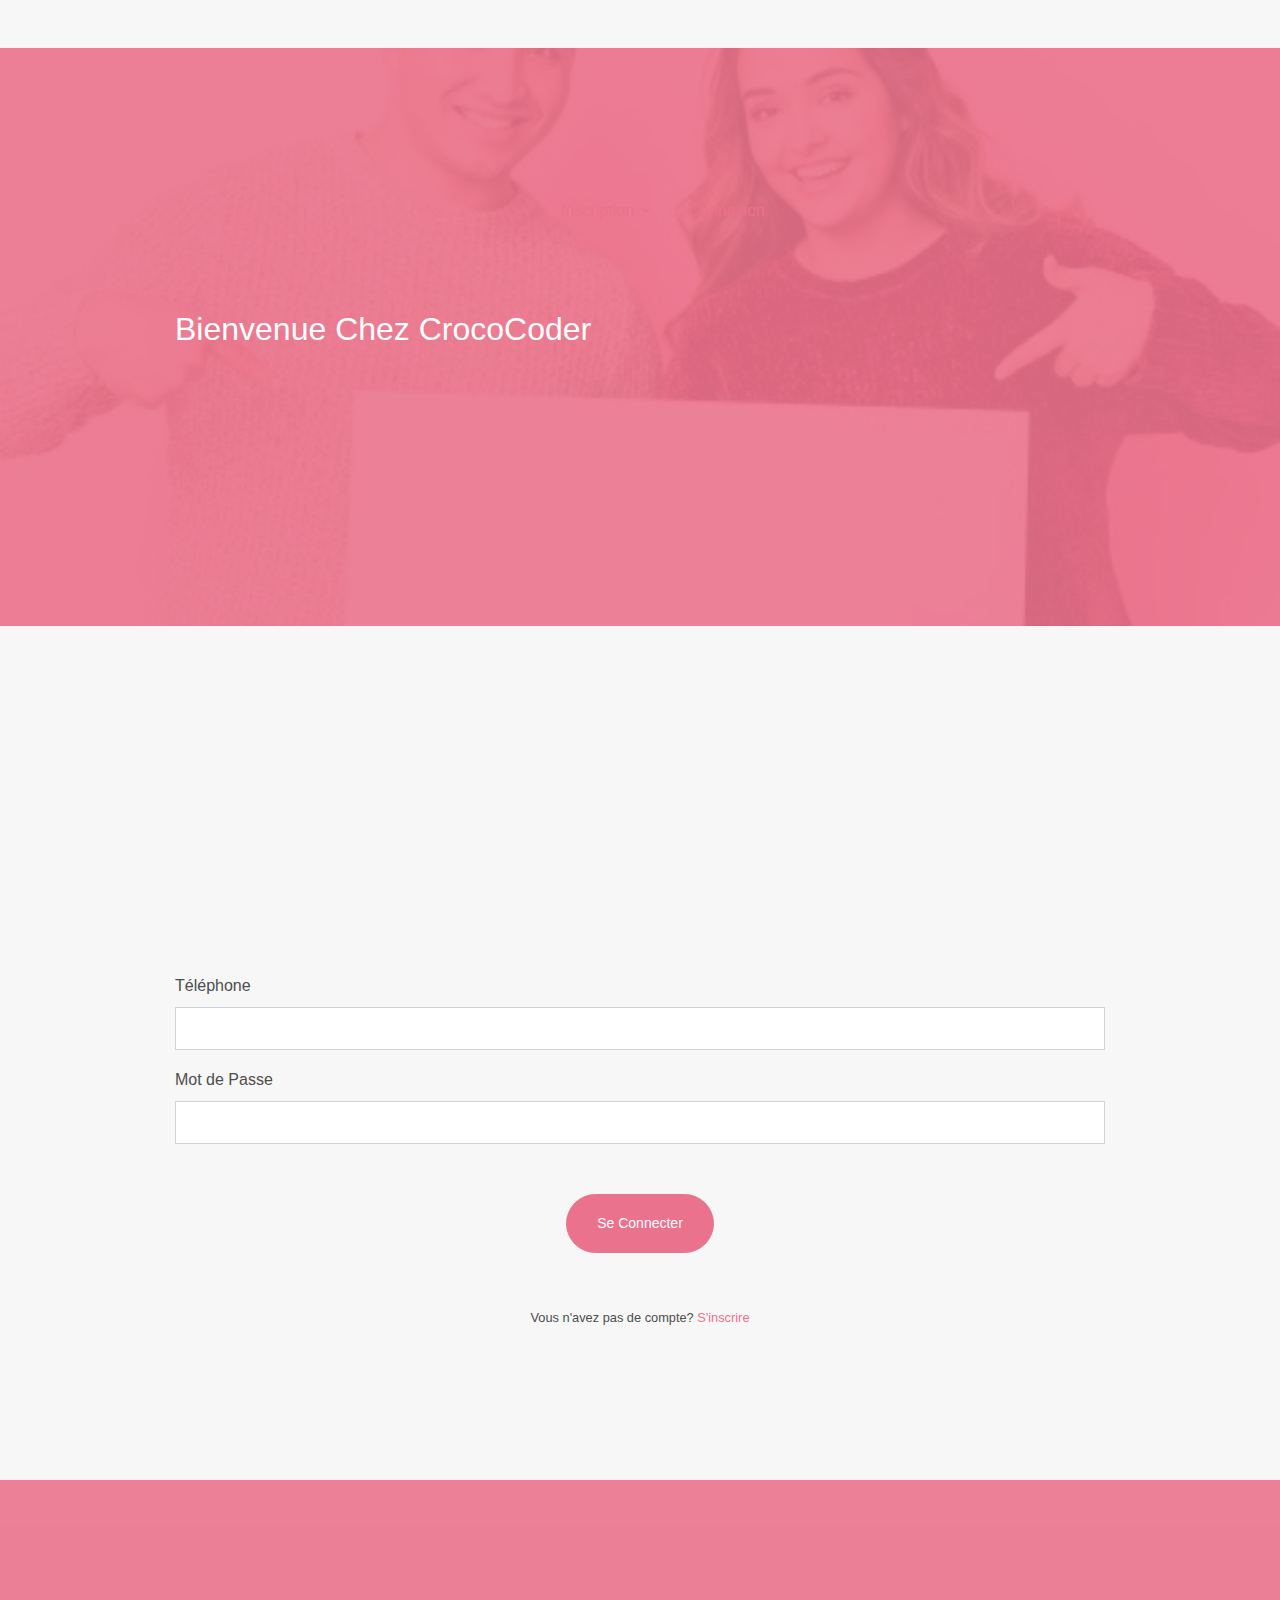
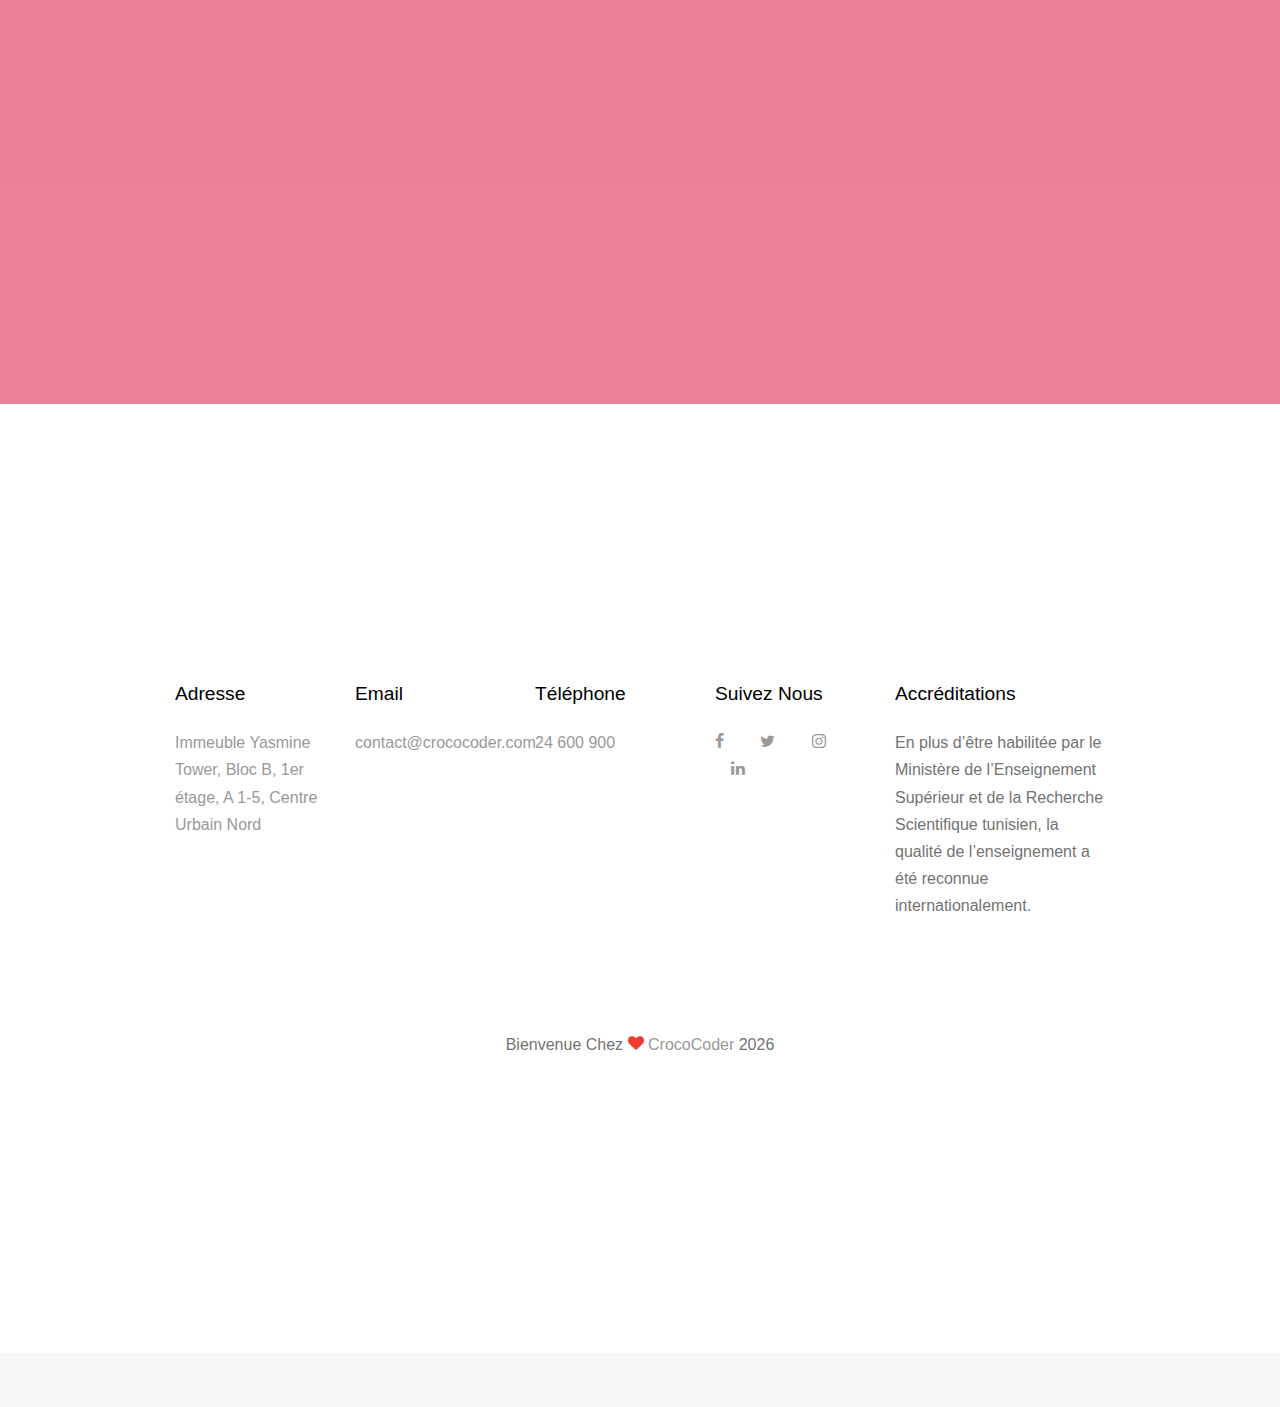
<file: connecter.html>
<!DOCTYPE html>
<html lang="en">

<head>
  <title>Connecter &mdash; Utilisateur </title>
  <meta charset="utf-8">
  <meta name="viewport" content="width=device-width, initial-scale=1, shrink-to-fit=no">
  <link rel="icon" href="images/logo.jpg">
  <link href="https://fonts.googleapis.com/css?family=Rubik:400,700">
  <link rel="stylesheet" href="fonts/icomoon/style.css">
  <link rel="stylesheet" href="css/bootstrap.min.css">
  <link rel="stylesheet" href="css/magnific-popup.css">
  <link rel="stylesheet" href="css/jquery-ui.css">
  <link rel="stylesheet" href="css/owl.carousel.min.css">
  <link rel="stylesheet" href="css/owl.theme.default.min.css">
  <link rel="stylesheet" href="css/bootstrap-datepicker.css">
  <link rel="stylesheet" href="fonts/flaticon/font/flaticon.css">
  <link rel="stylesheet" href="css/aos.css">
  <link rel="stylesheet" href="css/rangeslider.css">
  <link rel="stylesheet" href="css/style.css">

  <script src="js/script.js"></script>
  <nav>
    <div class="mt-5 block-cta-1 primary-overlay" style="background-image: url('images/bg.jpg')">
        <div class="container">
          <div class="row align-items-center justify-content-between">
            <div class="col-lg-7 mb-4 mb-lg-0">
              <h2 class="mb-3 mt-0 text-white"> Bienvenue Chez CrocoCoder </h2>
                           
            </div>
    
          </div>
        </div>
      </div>
 </nav>


</head>

<body>
 

  <div class="site-wrap">

    <div class="site-mobile-menu">  
      <div class="site-mobile-menu-header">
        <div class="site-mobile-menu-close mt-3">
          <span class="icon-close2 js-menu-toggle"></span>
        </div>
      </div>
      <div class="site-mobile-menu-body"></div>
    </div>

    <header class="site-navbar" role="banner">

      <div class="container">
        <div class="row align-items-center">

          <div class="col-12 col-md-8 d-none d-xl-block">
            <nav class="site-navigation position-relative text-right" role="navigation">

              <ul class="site-menu js-clone-nav mr-auto d-none d-lg-block ">
                <li class="active has-children">
                  <a href="services.html"><span>Inscription</span></a>
                  <ul class="dropdown arrow-top">
                    <li><a href="Sinscrire.html">Enseignant</a></li>
                    <li><a href="Sinscrire.html">Etudiant</a></li>
                  </ul>
                </li>
                <li class="active"><a href="connecter.html"><span>Connexion</span></a></li>
              </ul>
            </nav>
          </div>


          <div class="d-inline-block d-xl-none ml-md-0 mr-auto py-3" style="position: relative; top: 3px;"><a href="#"
              class="site-menu-toggle js-menu-toggle text-white"><span class="icon-menu h3"></span></a></div>

        </div>

      </div>
  </div>

  </header>


  <!--formulaire -->
  <div class="container">
    <div class="row align-items-center justify-content-center text-center"><br>

      <div class="col-md-10">

        <div class="row justify-content-center mb-4">
          <div class="col-md-10 text-center"> <br>
            <h1 data-aos="fade-up" class="mb-5">Connectez-Vous<br> <span class="typed-words"></span></h1>
          </div>
        </div>

      </div>
    </div>
    <div class="form-group">
      <label for="tel">Téléphone </label>
      <input type="number" class="form-control" id="tel">
      <p id="telMsg" class="rouge"> </p>
      <p id="telMsgV" class="vert"> </p>
    </div>

    <div class="form-group">
      <label for="mp">Mot de Passe </label>
      <input type="password" class="form-control" id="mp">
      <p id="mpMsg" class="rouge"> </p>
      <p id="mpMsgV" class="vert"> </p>
    </div>

    <div class=" center row form-group">
      <div class="col-md-12">
        <input type="submit" value="Se Connecter" onclick="connecter()"
          class="btn btn-pill btn-primary btn-md text-white">
      </div>
    </div>
    <div class="center">
      <small> Vous n'avez pas de compte? <a href="Sinscrire.html"> S'inscrire</a></small>

    </div>

    <!-- </form> -->

  </div>


  <div class="mt-5 block-cta-1 primary-overlay" style="background-image: url('images/bg.jpg')">
    <div class="container">
      <div class="row align-items-center justify-content-between">
        

      </div>
    </div>
  </div>

  <footer class="site-footer">
    <div class="container">
      <div class="row">
        <div class="col-md-9">
          <div class="row">
            <div class="col-md-6 mb-5 mb-lg-0 col-lg-3">
              <h2 class="footer-heading mb-4">Adresse </h2>
              <ul class="list-unstyled">
                <li><a href="#"> Immeuble Yasmine Tower, Bloc B,
                    1er étage, A 1-5, Centre Urbain Nord</a></li>
              </ul>
            </div>
            <div class="col-md-6 mb-5 mb-lg-0 col-lg-3">
              <h2 class="footer-heading mb-4">Email</h2>
              <ul class="list-unstyled">
                <li><a href="#">contact@crococoder.com</a></li>
              </ul>
            </div>
            <div class="col-md-6 mb-5 mb-lg-0 col-lg-3">
              <h2 class="footer-heading mb-4">Téléphone</h2>
              <ul class="list-unstyled">
                <li><a href="#">24 600 900</a></li>
              </ul>
            </div>
            <div class="col-md-6 mb-5 mb-lg-0 col-lg-3">
              <h2 class="footer-heading mb-4">Suivez Nous</h2>
              <a href="https://www.facebook.com/crococoder/" class="pl-0 pr-3"><span class="icon-facebook"></span></a>
              <a href="https://twitter.com/?lang=fr" class="pl-3 pr-3"><span class="icon-twitter"></span></a>
              <a href="https://www.instagram.com/crococoders/" class="pl-3 pr-3"><span
                  class="icon-instagram"></span></a>
              <a href="https://www.linkedin.com/in/croco-coder-a75642194/" class="pl-3 pr-3"><span
                  class="icon-linkedin"></span></a>
            </div>
          </div>
        </div>
        <div class="col-lg-3">
          <h2 class="footer-heading mb-4">Accréditations</h2>
          <p>
            En plus d’être habilitée par le Ministère de l’Enseignement Supérieur et de la Recherche Scientifique
            tunisien, la qualité de l’enseignement a été reconnue internationalement.</p>

        </div>
      </div>
      <div class="row pt-5 mt-5">
        <div class="col-12 text-md-center text-left">
          <p>
            <!-- Link back to Colorlib can't be removed. Template is licensed under CC BY 3.0. -->
            Bienvenue Chez <i class="icon-heart text-danger" aria-hidden="true"></i> <a
              href="http://www.crococoder.com/" target="_blank">CrocoCoder</a>
            <script>document.write(new Date().getFullYear());</script>
            <!-- Link back to Colorlib can't be removed. Template is licensed under CC BY 3.0. -->
          </p>
        </div>
      </div>
    </div>
  </footer>
  </div>

  <script src="js/jquery-3.3.1.min.js"></script>
  <script src="js/jquery-migrate-3.0.1.min.js"></script>
  <script src="js/jquery-ui.js"></script>
  <script src="js/popper.min.js"></script>
  <script src="js/bootstrap.min.js"></script>
  <script src="js/owl.carousel.min.js"></script>
  <script src="js/jquery.stellar.min.js"></script>
  <script src="js/jquery.countdown.min.js"></script>
  <script src="js/jquery.magnific-popup.min.js"></script>
  <script src="js/jquery.animateNumber.min.js"></script>
  <script src="js/jquery.waypoints.min.js"></script>

  <script src="js/bootstrap-datepicker.min.js"></script>
  <script src="js/aos.js"></script>
  <script src="js/rangeslider.min.js"></script>

  <br><br>
  <script src="js/typed.js"></script>
  <script>
    var typed = new Typed('.typed-words', {
      strings: ["C'est Gratuit"],
      typeSpeed: 80,
      backSpeed: 80,
      backDelay: 4000,
      startDelay: 1000,
      loop: false,
      showCursor: true
    });
  </script>

  <script src="js/main.js"></script>

</body>

</html>
</file>
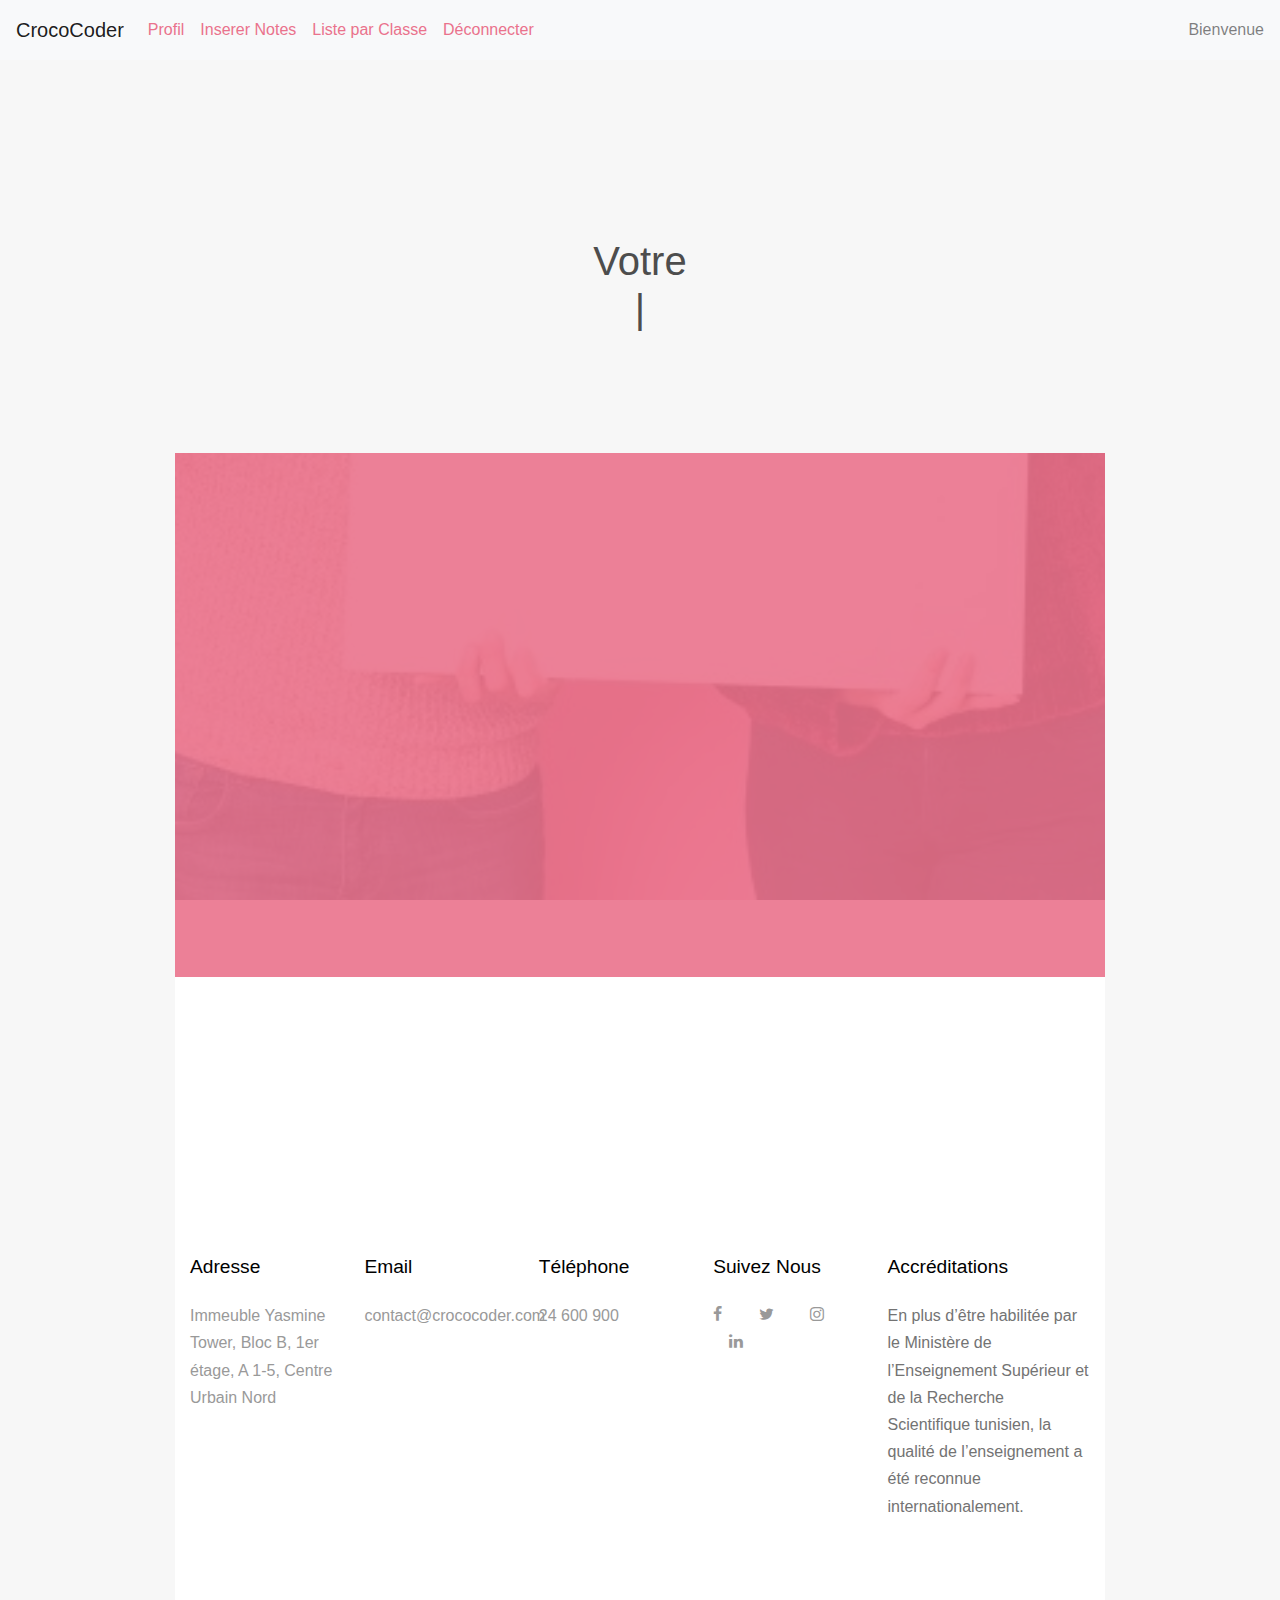
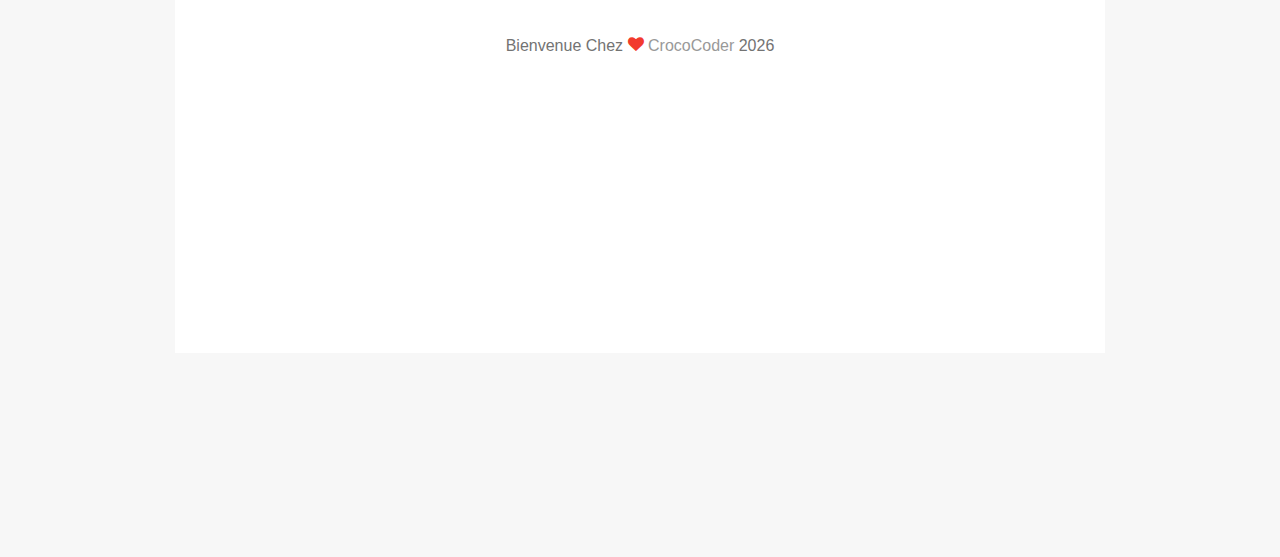
<file: Enseignant.html>
<!DOCTYPE html>
<html lang="en">

<head>
    <title>Profile&mdash;Enseignant</title>
    <meta charset="utf-8">
    <meta name="viewport" content="width=device-width, initial-scale=1, shrink-to-fit=no">
    <link rel="icon" href="images/logo.jpg">
    <link href="https://fonts.googleapis.com/css?family=Rubik:400,700">
    <link rel="stylesheet" href="fonts/icomoon/style.css">
    <link rel="stylesheet" href="css/bootstrap.min.css">
    <link rel="stylesheet" href="css/magnific-popup.css">
    <link rel="stylesheet" href="css/jquery-ui.css">
    <link rel="stylesheet" href="css/owl.carousel.min.css">
    <link rel="stylesheet" href="css/owl.theme.default.min.css">
    <link rel="stylesheet" href="css/bootstrap-datepicker.css">
    <link rel="stylesheet" href="fonts/flaticon/font/flaticon.css">
    <link rel="stylesheet" href="css/aos.css">
    <link rel="stylesheet" href="css/rangeslider.css">
    <!-- Style -->
    <link rel="stylesheet" href="css/style.css">
    <!-- Script -->
    <script src="js/script.js"></script>

</head>

<body>


    <nav class="navbar navbar-expand-lg navbar-light bg-light">
        <a class="navbar-brand" href="#">CrocoCoder</a>
        <button class="navbar-toggler" type="button" data-toggle="collapse" data-target="#navbarText"
            aria-controls="navbarText" aria-expanded="false" aria-label="Toggle navigation">
            <span class="navbar-toggler-icon"></span>
        </button>
        <div class="collapse navbar-collapse rouge" id="navbarText">
            <ul class="navbar-nav mr-auto">
                <li class="nav-link "><a href="Enseignant.html">
                        <span>Profil</span></a></li>
                <li class="nav-link "><a href="EnsInsererNote.html">
                        <span>Inserer Notes</span></a></li>
                <li class="nav-link "><a href="EnsListeClasse.html">
                        <span>Liste par Classe</span></a></li>
                <li class="nav-link "><a href="connecter.html">
                        <span>Déconnecter</span></a></li>

            </ul>
            <div class="navbar-text">
                Bienvenue <span id="navPrenom"></span> <span id="navNom"></span>
            </div>
        </div>
    </nav>

    <div class="jquery-script-ads">
        <script type="text/javascript">
            google_ad_client = "ca-pub-2783044520727903";
            /* jQuery_demo */
            google_ad_slot = "2780937993";
            google_ad_width = 728;
            google_ad_height = 90;
        //-->
        </script>
        <script type="text/javascript" src="https://pagead2.googlesyndication.com/pagead/show_ads.js">
        </script>
    </div>
    <div class="jquery-script-clear"></div>
    <!-- Formulaire -->
    <div class="container">
        <div class="row align-items-center justify-content-center text-center"><br>

            <div class="col-md-10">

                <div class="row justify-content-center mb-4">
                    <div class="col-md-10 text-center"> <br>
                        <h1 data-aos="fade-up" class="mb-5">Votre <br> <span class="typed-words"></span>
                        </h1>
                    </div>
                </div>

            </div>
        </div>

        <div id="profilUt"> </div>
        <div id="afficheProfi"></div>

        <script>
            AfficheProfil();
            AfficheParamtUt();
        </script>



        <!-- Formulaire -->

        <div class="mt-5 block-cta-1 primary-overlay" style="background-image: url('images/bg.jpg')">
            <div class="container">
                <div class="row align-items-center justify-content-between">

                </div>
            </div>
        </div>

        <footer class="site-footer">
            <div class="container">
                <div class="row">
                    <div class="col-md-9">
                        <div class="row">
                            <div class="col-md-6 mb-5 mb-lg-0 col-lg-3">
                                <h2 class="footer-heading mb-4">Adresse </h2>
                                <ul class="list-unstyled">
                                    <li><a href="#"> Immeuble Yasmine Tower, Bloc B,
                                            1er étage, A 1-5, Centre Urbain Nord</a></li>
                                </ul>
                            </div>
                            <div class="col-md-6 mb-5 mb-lg-0 col-lg-3">
                                <h2 class="footer-heading mb-4">Email</h2>
                                <ul class="list-unstyled">
                                    <li><a href="#">contact@crococoder.com</a></li>
                                </ul>
                            </div>
                            <div class="col-md-6 mb-5 mb-lg-0 col-lg-3">
                                <h2 class="footer-heading mb-4">Téléphone</h2>
                                <ul class="list-unstyled">
                                    <li><a href="#">24 600 900</a></li>
                                </ul>
                            </div>
                            <div class="col-md-6 mb-5 mb-lg-0 col-lg-3">
                                <h2 class="footer-heading mb-4">Suivez Nous</h2>
                                <a href="https://www.facebook.com/crococoder/" class="pl-0 pr-3"><span
                                        class="icon-facebook"></span></a>
                                <a href="https://twitter.com/?lang=fr" class="pl-3 pr-3"><span
                                        class="icon-twitter"></span></a>
                                <a href="https://www.instagram.com/crococoders/" class="pl-3 pr-3"><span
                                        class="icon-instagram"></span></a>
                                <a href="https://www.linkedin.com/in/croco-coder-a75642194/" class="pl-3 pr-3"><span
                                        class="icon-linkedin"></span></a>
                            </div>
                        </div>
                    </div>
                    <div class="col-lg-3">
                        <h2 class="footer-heading mb-4">Accréditations</h2>
                        <p>
                            En plus d’être habilitée par le Ministère de l’Enseignement Supérieur et de la Recherche
                            Scientifique
                            tunisien, la qualité de l’enseignement a été reconnue internationalement.</p>

                    </div>
                </div>
                <div class="row pt-5 mt-5">
                    <div class="col-12 text-md-center text-left">
                        <p>
                            <!-- Link back to Colorlib can't be removed. Template is licensed under CC BY 3.0. -->
                            Bienvenue Chez <i class="icon-heart text-danger" aria-hidden="true"></i> <a
                                href="http://www.crococoder.com/" target="_blank">CrocoCoder</a>
                            <script>document.write(new Date().getFullYear());</script>
                            <!-- Link back to Colorlib can't be removed. Template is licensed under CC BY 3.0. -->
                        </p>
                    </div>
                </div>
            </div>
        </footer>
    </div>

    <script src="js/jquery-3.3.1.min.js"></script>
    <script src="js/jquery-migrate-3.0.1.min.js"></script>
    <script src="js/jquery-ui.js"></script>
    <script src="js/popper.min.js"></script>
    <script src="js/bootstrap.min.js"></script>
    <script src="js/owl.carousel.min.js"></script>
    <script src="js/jquery.stellar.min.js"></script>
    <script src="js/jquery.countdown.min.js"></script>
    <script src="js/jquery.magnific-popup.min.js"></script>
    <script src="js/jquery.animateNumber.min.js"></script>
    <script src="js/jquery.waypoints.min.js"></script>

    <script src="js/bootstrap-datepicker.min.js"></script>
    <script src="js/aos.js"></script>
    <script src="js/rangeslider.min.js"></script>
    <br><br>

    <script src="js/typed.js"></script>
    <script>
        var typed = new Typed('.typed-words', {
            strings: [" Profile"],
            typeSpeed: 80,
            backSpeed: 80,
            backDelay: 4000,
            startDelay: 1000,
            loop: false,
            showCursor: true
        });
    </script>

    <script src="js/main.js"></script>

</body>

</html>
</file>
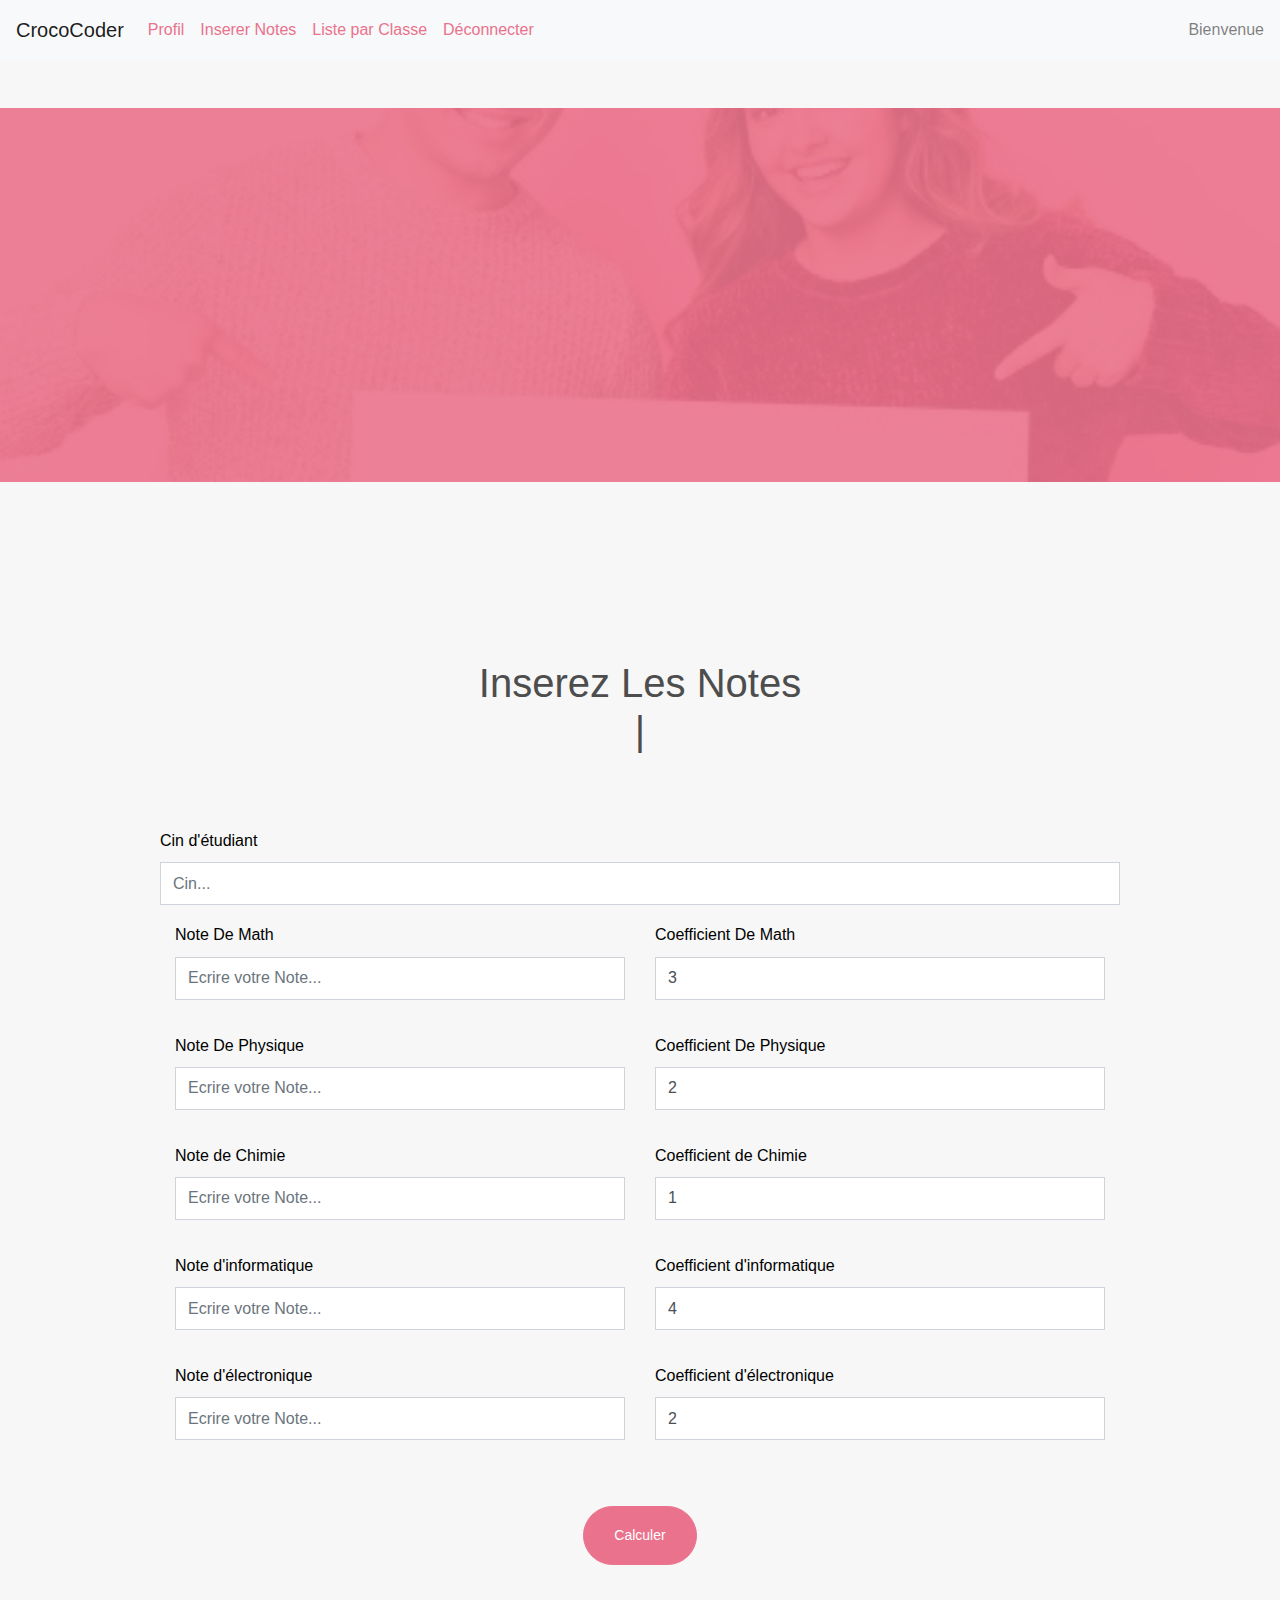
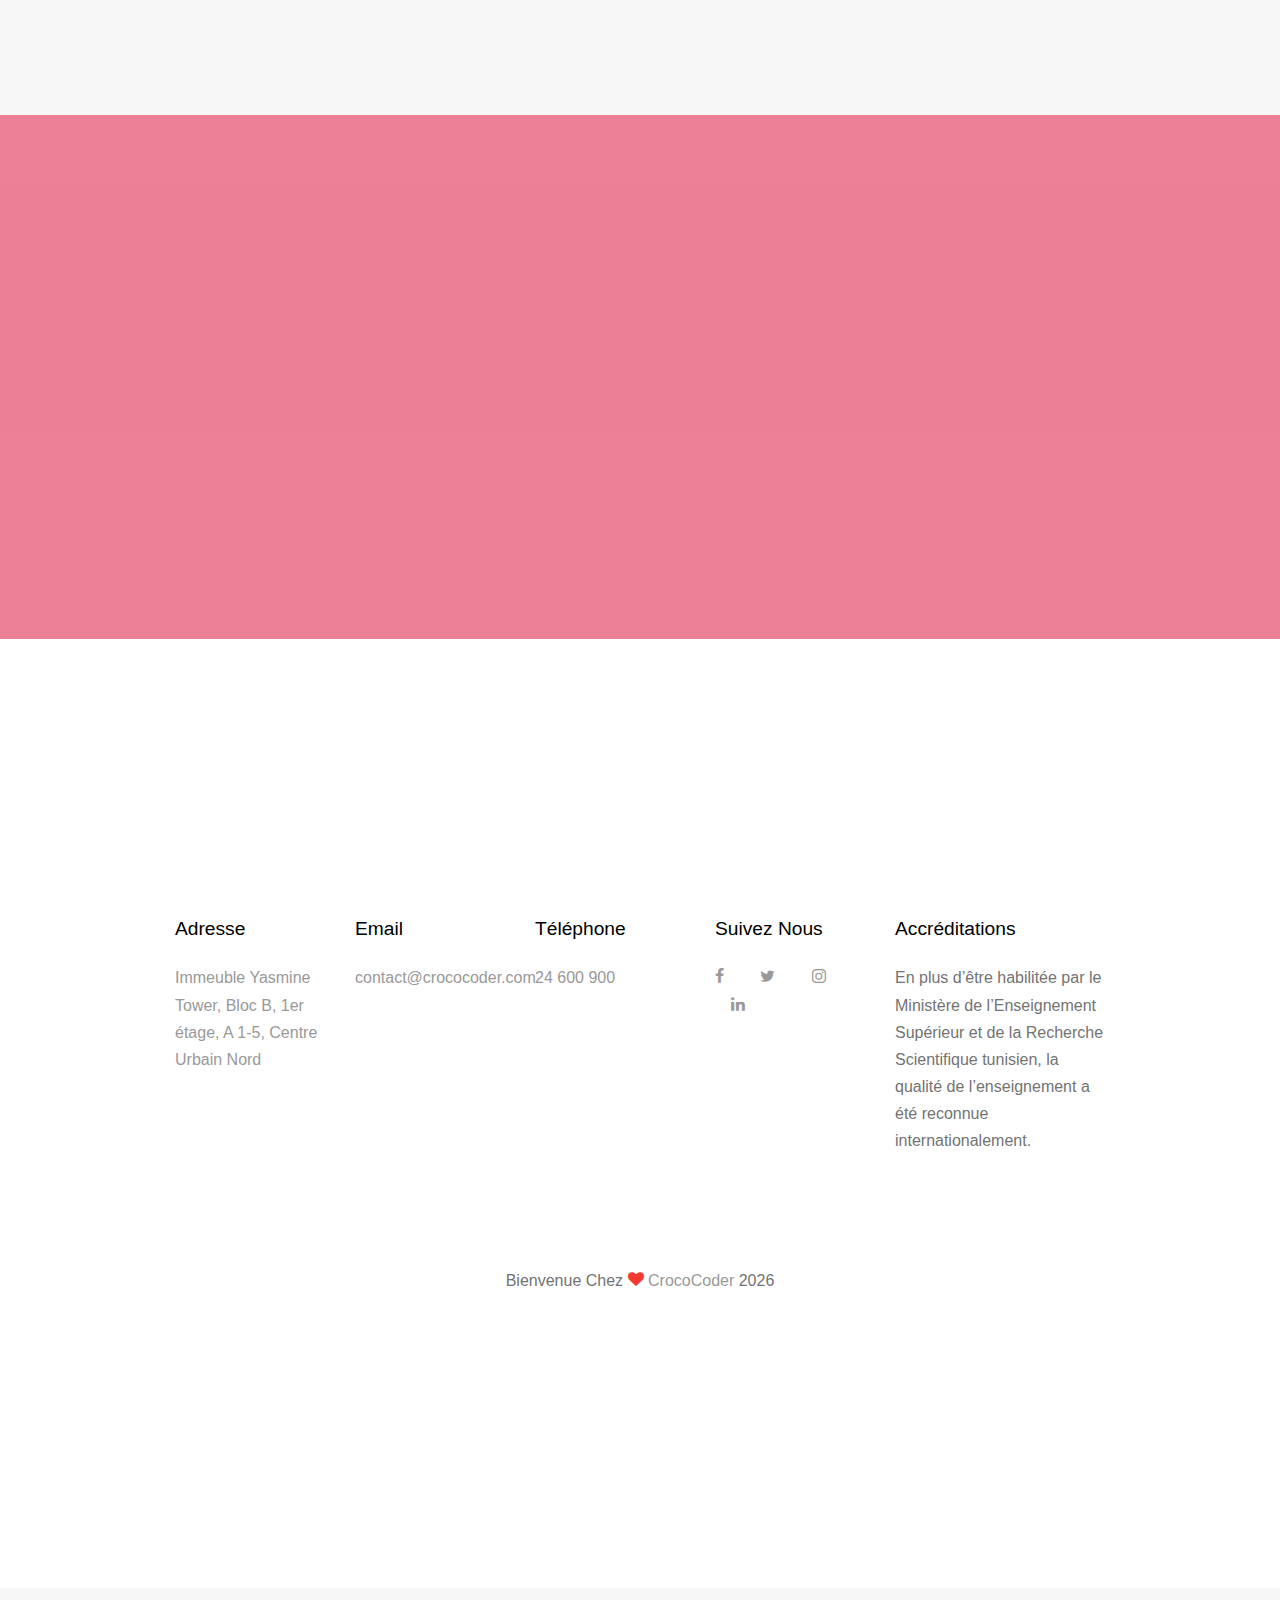
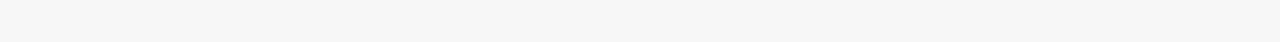
<file: EnsInsererNote.html>
<!DOCTYPE html>
<html lang="en">

<head>
    <title>Inserer &mdash; Note </title>
    <meta charset="utf-8">
    <meta name="viewport" content="width=device-width, initial-scale=1, shrink-to-fit=no">
    <link rel="icon" href="images/logo.jpg">
    <link href="https://fonts.googleapis.com/css?family=Rubik:400,700">
    <link rel="stylesheet" href="fonts/icomoon/style.css">
    <link rel="stylesheet" href="css/bootstrap.min.css">
    <link rel="stylesheet" href="css/magnific-popup.css">
    <link rel="stylesheet" href="css/jquery-ui.css">
    <link rel="stylesheet" href="css/owl.carousel.min.css">
    <link rel="stylesheet" href="css/owl.theme.default.min.css">
    <link rel="stylesheet" href="css/bootstrap-datepicker.css">
    <link rel="stylesheet" href="fonts/flaticon/font/flaticon.css">
    <link rel="stylesheet" href="css/aos.css">
    <link rel="stylesheet" href="css/rangeslider.css">
    <link rel="stylesheet" href="css/style.css">

    <script src="js/script.js"></script>

</head>

<body>

    <nav class="navbar navbar-expand-lg navbar-light bg-light">
        <a class="navbar-brand" href="#">CrocoCoder</a>
        <button class="navbar-toggler" type="button" data-toggle="collapse" data-target="#navbarText"
            aria-controls="navbarText" aria-expanded="false" aria-label="Toggle navigation">
            <span class="navbar-toggler-icon"></span>
        </button>
        <div class="collapse navbar-collapse rouge" id="navbarText">
            <ul class="navbar-nav mr-auto">
                <li class="nav-link "><a href="Enseignant.html">
                        <span>Profil</span></a></li>
                <li class="nav-link "><a href="EnsInsererNote.html">
                        <span>Inserer Notes</span></a></li>
                <li class="nav-link "><a href="EnsListeClasse.html">
                        <span>Liste par Classe</span></a></li>
                <li class="nav-link "><a href="connecter.html">
                        <span>Déconnecter</span></a></li>

            </ul>
            <div class="navbar-text">
                Bienvenue <span id="navPrenom"></span> <span id="navNom"></span>
            </div>
        </div>
    </nav>

    <div class="mt-5 block-cta-1 primary-overlay" style="background-image: url('images/bg.jpg')">
        <div class="container">

        </div>
    </div>
    </div>

    <div class="container">
        <div class="row align-items-center justify-content-center text-center"><br>

            <div class="col-md-10">

                <div class="row justify-content-center mb-4">
                    <div class="col-md-10 text-center"> <br>
                        <h1 data-aos="fade-up" class="mb-5">Inserez Les Notes <br> <span class="typed-words"></span>
                        </h1>
                    </div>
                </div>

            </div>
        </div>
        <div class="row form-group">
            <label class="text-black" for="cinN"> Cin d'étudiant </label>
            <input type="number" id="cinN" class="form-control" placeholder="Cin...">
            <p id="cinMsg" class="rouge"></p>
        </div>
        <div class="row form-group">
            <div class="form-group col-md-6">
                <label class="text-black" for="noteMath">Note De Math </label>
                <input type="number" id="noteMath" class="form-control" placeholder="Ecrire votre Note...">
            </div>

            <div class="form-group col-md-6">
                <label class="text-black" for="cofMath"> Coefficient De Math </label>
                <input type="number" id="cofMath" class="form-control" value="3">
            </div>
        </div>
        <div class="row form-group">
            <div class="form-group col-md-6">
                <label class="text-black" for="notePh">Note De Physique </label>
                <input type="number" id="notePh" class="form-control" placeholder="Ecrire votre Note...">
            </div>

            <div class="form-group col-md-6">
                <label class="text-black" for="cofPh"> Coefficient De Physique </label>
                <input type="number" id="cofPh" class="form-control" value="2">
            </div>
        </div>

        <div class="row form-group">
            <div class="form-group col-md-6">
                <label class="text-black" for="noteCh">Note de Chimie </label>
                <input type="number" id="noteCh" class="form-control" placeholder="Ecrire votre Note...">
            </div>

            <div class="form-group col-md-6">
                <label class="text-black" for="cofCh"> Coefficient de Chimie </label>
                <input type="number" id="cofCh" class="form-control" value="1">
            </div>
        </div>

        <div class="row form-group">
            <div class="form-group col-md-6">
                <label class="text-black" for="noteInfo">Note d'informatique </label>
                <input type="text" id="noteInfo" class="form-control" placeholder="Ecrire votre Note...">
            </div>

            <div class="form-group col-md-6">
                <label class="text-black" for="cofInfo"> Coefficient d'informatique</label>
                <input type="number" id="cofInfo" class="form-control" value="4">
            </div>
        </div>

        <div class="row form-group">
            <div class="form-group col-md-6">
                <label class="text-black" for="noteElectro">Note d'électronique </label>
                <input type="text" id="noteElectro" class="form-control" placeholder="Ecrire votre Note...">
            </div>

            <div class="form-group col-md-6">
                <label class="text-black" for="cofElectro"> Coefficient d'électronique</label>
                <input type="number" id="cofElectro" class="form-control" value="2">
            </div>
        </div>

        <div class=" center ">
            <input type="submit" value="Calculer" onclick="calculeMoyEns()"
                class="btn btn-pill btn-primary btn-md text-white">
        </div>
        <div id="alertMoy"> </div>

    </div>

    <!-- </form> -->

    </div>


    <div class="mt-5 block-cta-1 primary-overlay" style="background-image: url('images/bg.jpg')">
        <div class="container">
            <div class="row align-items-center justify-content-between">

            </div>
        </div>
    </div>

    <footer class="site-footer">
        <div class="container">
            <div class="row">
                <div class="col-md-9">
                    <div class="row">
                        <div class="col-md-6 mb-5 mb-lg-0 col-lg-3">
                            <h2 class="footer-heading mb-4">Adresse </h2>
                            <ul class="list-unstyled">
                                <li><a href="#"> Immeuble Yasmine Tower, Bloc B,
                                        1er étage, A 1-5, Centre Urbain Nord</a></li>
                            </ul>
                        </div>
                        <div class="col-md-6 mb-5 mb-lg-0 col-lg-3">
                            <h2 class="footer-heading mb-4">Email</h2>
                            <ul class="list-unstyled">
                                <li><a href="#">contact@crococoder.com</a></li>
                            </ul>
                        </div>
                        <div class="col-md-6 mb-5 mb-lg-0 col-lg-3">
                            <h2 class="footer-heading mb-4">Téléphone</h2>
                            <ul class="list-unstyled">
                                <li><a href="#">24 600 900</a></li>
                            </ul>
                        </div>
                        <div class="col-md-6 mb-5 mb-lg-0 col-lg-3">
                            <h2 class="footer-heading mb-4">Suivez Nous</h2>
                            <a href="https://www.facebook.com/crococoder/" class="pl-0 pr-3"><span  class="icon-facebook"></span></a>
                            <a href="https://twitter.com/?lang=fr" class="pl-3 pr-3"><span
                                    class="icon-twitter"></span></a>
                            <a href="https://www.instagram.com/crococoders/" class="pl-3 pr-3"><span
                                    class="icon-instagram"></span></a>
                            <a href="https://www.linkedin.com/in/croco-coder-a75642194/" class="pl-3 pr-3"><span
                                    class="icon-linkedin"></span></a>
                        </div>
                    </div>
                </div>
                <div class="col-lg-3">
                    <h2 class="footer-heading mb-4">Accréditations</h2>
                    <p>
                        En plus d’être habilitée par le Ministère de l’Enseignement Supérieur et de la Recherche
                        Scientifique
                        tunisien, la qualité de l’enseignement a été reconnue internationalement.</p>

                </div>
            </div>
            <div class="row pt-5 mt-5">
                <div class="col-12 text-md-center text-left">
                    <p>
                        <!-- Link back to Colorlib can't be removed. Template is licensed under CC BY 3.0. -->
                        Bienvenue Chez <i class="icon-heart text-danger" aria-hidden="true"></i> <a
                            href="http://www.crococoder.com/" target="_blank">CrocoCoder</a>
                        <script>document.write(new Date().getFullYear());</script>
                        <!-- Link back to Colorlib can't be removed. Template is licensed under CC BY 3.0. -->
                    </p>
                </div>
            </div>
        </div>
    </footer>
    </div>

    <script src="js/jquery-3.3.1.min.js"></script>
    <script src="js/jquery-migrate-3.0.1.min.js"></script>
    <script src="js/jquery-ui.js"></script>
    <script src="js/popper.min.js"></script>
    <script src="js/bootstrap.min.js"></script>
    <script src="js/owl.carousel.min.js"></script>
    <script src="js/jquery.stellar.min.js"></script>
    <script src="js/jquery.countdown.min.js"></script>
    <script src="js/jquery.magnific-popup.min.js"></script>
    <script src="js/jquery.animateNumber.min.js"></script>
    <script src="js/jquery.waypoints.min.js"></script>

    <script src="js/bootstrap-datepicker.min.js"></script>
    <script src="js/aos.js"></script>
    <script src="js/rangeslider.min.js"></script>
    <br><br>

    <script src="js/typed.js"></script>
    <script>
        var typed = new Typed('.typed-words', {
            strings: ["De Votre Etudiant"],
            typeSpeed: 80,
            backSpeed: 80,
            backDelay: 4000,
            startDelay: 1000,
            loop: false,
            showCursor: true
        });
    </script>

    <script src="js/main.js"></script>

</body>

</html>
</file>
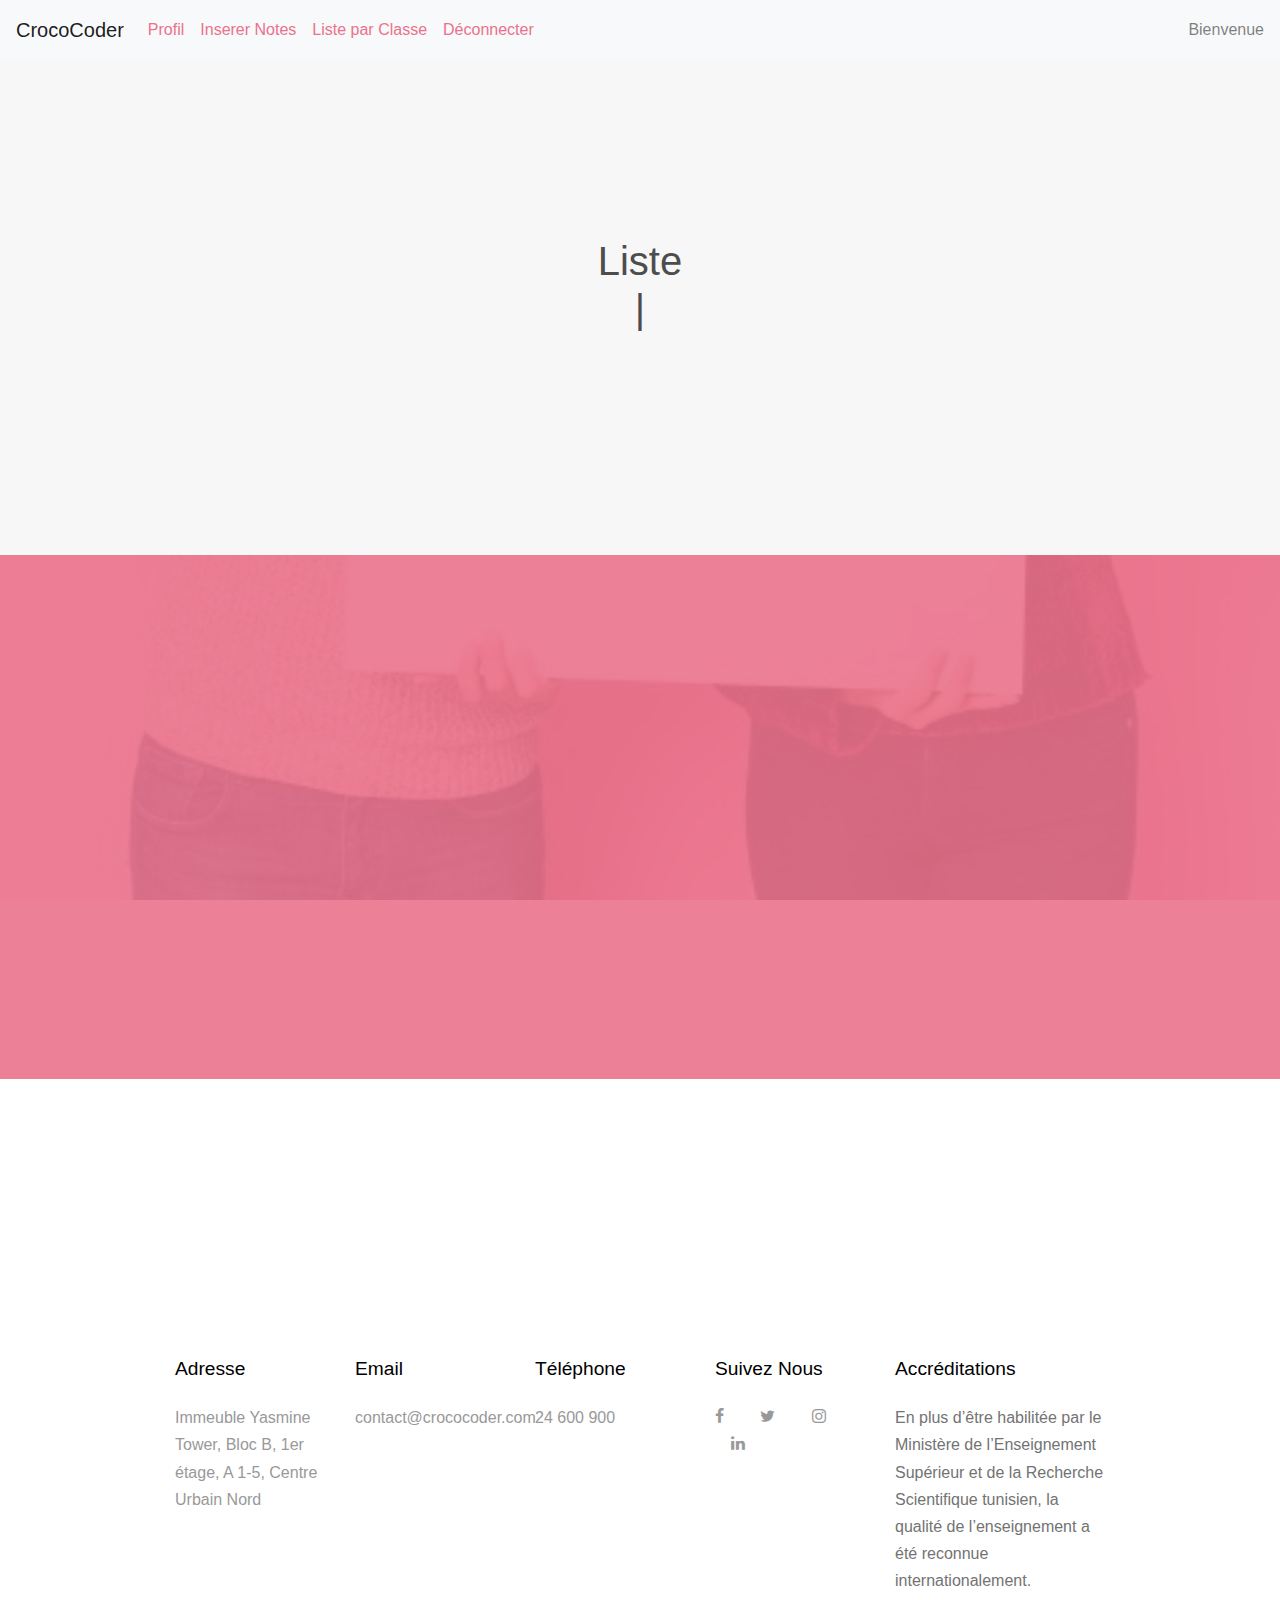
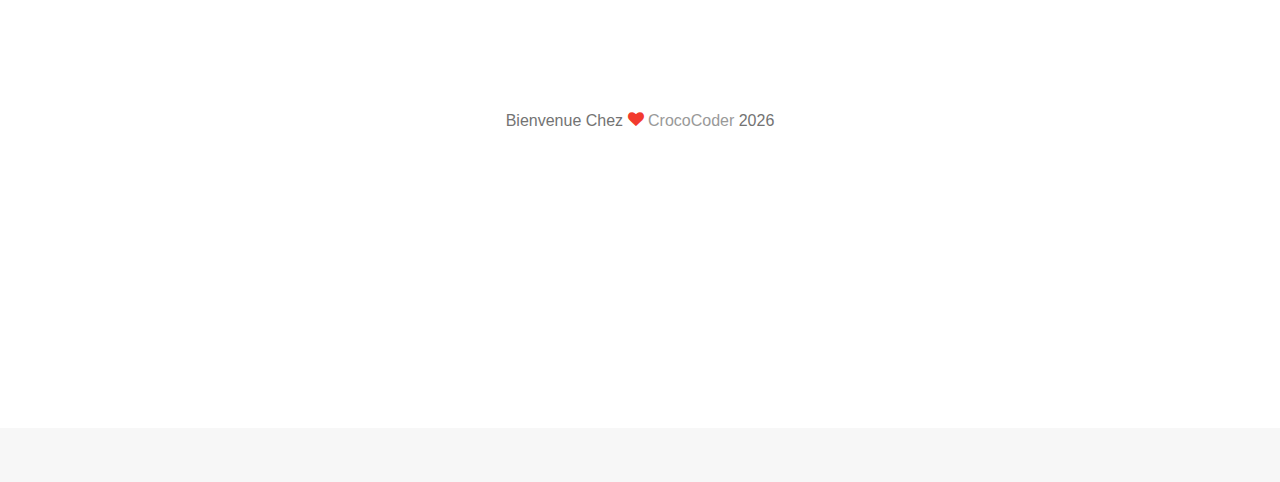
<file: EnsListeClasse.html>
<!DOCTYPE html>
<html lang="en">

<head>
    <title>Liste&mdash;Etudiants </title>
    <meta charset="utf-8">
    <meta name="viewport" content="width=device-width, initial-scale=1, shrink-to-fit=no">
    <link rel="icon" href="images/logo.jpg">
    <link href="https://fonts.googleapis.com/css?family=Rubik:400,700">
    <link rel="stylesheet" href="fonts/icomoon/style.css">
    <link rel="stylesheet" href="css/bootstrap.min.css">
    <link rel="stylesheet" href="css/magnific-popup.css">
    <link rel="stylesheet" href="css/jquery-ui.css">
    <link rel="stylesheet" href="css/owl.carousel.min.css">
    <link rel="stylesheet" href="css/owl.theme.default.min.css">
    <link rel="stylesheet" href="css/bootstrap-datepicker.css">
    <link rel="stylesheet" href="fonts/flaticon/font/flaticon.css">
    <link rel="stylesheet" href="css/aos.css">
    <link rel="stylesheet" href="css/rangeslider.css">
    <link rel="stylesheet" href="css/style.css">

    <script src="js/script.js"></script>

</head>

<body>


    <nav class="navbar navbar-expand-lg navbar-light bg-light">
        <a class="navbar-brand" href="#">CrocoCoder</a>
        <button class="navbar-toggler" type="button" data-toggle="collapse" data-target="#navbarText"
            aria-controls="navbarText" aria-expanded="false" aria-label="Toggle navigation">
            <span class="navbar-toggler-icon"></span>
        </button>
        <div class="collapse navbar-collapse rouge" id="navbarText">
            <ul class="navbar-nav mr-auto">
                <li class="nav-link "><a href="Enseignant.html">
                        <span>Profil</span></a></li>
                <li class="nav-link "><a href="EnsInsererNote.html">
                        <span>Inserer Notes</span></a></li>
                <li class="nav-link "><a href="EnsListeClasse.html">
                        <span>Liste par Classe</span></a></li>
                <li class="nav-link "><a href="connecter.html">
                        <span>Déconnecter</span></a></li>

            </ul>
            <div class="navbar-text">
                Bienvenue <span id="navPrenom"></span> <span id="navNom"></span>
            </div>
        </div>
    </nav>

    <!-- Formulaire -->
    <div class="container">
        <div class="row align-items-center justify-content-center text-center"><br>

            <div class="col-md-10">

                <div class="row justify-content-center mb-4">
                    <div class="col-md-10 text-center"> <br>
                        <h1 data-aos="fade-up" class="mb-5">Liste <br> <span class="typed-words"></span>
                        </h1>
                    </div>
                </div>

            </div>
        </div>

        <div id="monTableau">
            <script>
                AfficheProfil();
                AfficheParamtUt();
            </script>
        </div>
        <div id="editProductDiv">

        </div>
    </div>
    <!-- Formulaire -->

    <script>
        $(document).ready(function () {
            $('#myTable').DataTable();
        });
    </script>
    <div class="mt-5 block-cta-1 primary-overlay" style="background-image: url('images/bg.jpg')">
        <div class="container">
            <div class="row align-items-center justify-content-between">

            </div>
        </div>
    </div>

    <footer class="site-footer">
        <div class="container">
            <div class="row">
                <div class="col-md-9">
                    <div class="row">
                        <div class="col-md-6 mb-5 mb-lg-0 col-lg-3">
                            <h2 class="footer-heading mb-4">Adresse </h2>
                            <ul class="list-unstyled">
                                <li><a href="#"> Immeuble Yasmine Tower, Bloc B,
                                        1er étage, A 1-5, Centre Urbain Nord</a></li>
                            </ul>
                        </div>
                        <div class="col-md-6 mb-5 mb-lg-0 col-lg-3">
                            <h2 class="footer-heading mb-4">Email</h2>
                            <ul class="list-unstyled">
                                <li><a href="#">contact@crococoder.com</a></li>
                            </ul>
                        </div>
                        <div class="col-md-6 mb-5 mb-lg-0 col-lg-3">
                            <h2 class="footer-heading mb-4">Téléphone</h2>
                            <ul class="list-unstyled">
                                <li><a href="#">24 600 900</a></li>
                            </ul>
                        </div>
                        <div class="col-md-6 mb-5 mb-lg-0 col-lg-3">
                            <h2 class="footer-heading mb-4">Suivez Nous</h2>
                            <a href="https://www.facebook.com/crococoder/" class="pl-0 pr-3"><span
                                    class="icon-facebook"></span></a>
                            <a href="https://twitter.com/?lang=fr" class="pl-3 pr-3"><span
                                    class="icon-twitter"></span></a>
                            <a href="https://www.instagram.com/crococoders/" class="pl-3 pr-3"><span
                                    class="icon-instagram"></span></a>
                            <a href="https://www.linkedin.com/in/croco-coder-a75642194/" class="pl-3 pr-3"><span
                                    class="icon-linkedin"></span></a>
                        </div>
                    </div>
                </div>
                <div class="col-lg-3">
                    <h2 class="footer-heading mb-4">Accréditations</h2>
                    <p>
                        En plus d’être habilitée par le Ministère de l’Enseignement Supérieur et de la Recherche
                        Scientifique
                        tunisien, la qualité de l’enseignement a été reconnue internationalement.</p>

                </div>
            </div>
            <div class="row pt-5 mt-5">
                <div class="col-12 text-md-center text-left">
                    <p>
                        <!-- Link back to Colorlib can't be removed. Template is licensed under CC BY 3.0. -->
                        Bienvenue Chez <i class="icon-heart text-danger" aria-hidden="true"></i> <a
                            href="http://www.crococoder.com/" target="_blank">CrocoCoder</a>
                        <script>document.write(new Date().getFullYear());</script>
                        <!-- Link back to Colorlib can't be removed. Template is licensed under CC BY 3.0. -->
                    </p>
                </div>
            </div>
        </div>
    </footer>
    </div>

    <script src="js/jquery-3.3.1.min.js"></script>
    <script src="js/jquery-migrate-3.0.1.min.js"></script>
    <script src="js/jquery-ui.js"></script>
    <script src="js/popper.min.js"></script>
    <script src="js/bootstrap.min.js"></script>
    <script src="js/owl.carousel.min.js"></script>
    <script src="js/jquery.stellar.min.js"></script>
    <script src="js/jquery.countdown.min.js"></script>
    <script src="js/jquery.magnific-popup.min.js"></script>
    <script src="js/jquery.animateNumber.min.js"></script>
    <script src="js/jquery.waypoints.min.js"></script>

    <script src="js/bootstrap-datepicker.min.js"></script>
    <script src="js/aos.js"></script>
    <script src="js/rangeslider.min.js"></script>
    <br><br>

    <script src="js/typed.js"></script>
    <script>
        var typed = new Typed('.typed-words', {
            strings: [" Des Etudiants Par Classe"],
            typeSpeed: 80,
            backSpeed: 80,
            backDelay: 4000,
            startDelay: 1000,
            loop: false,
            showCursor: true
        });
    </script>

    <script src="js/main.js"></script>

</body>

</html>
</file>
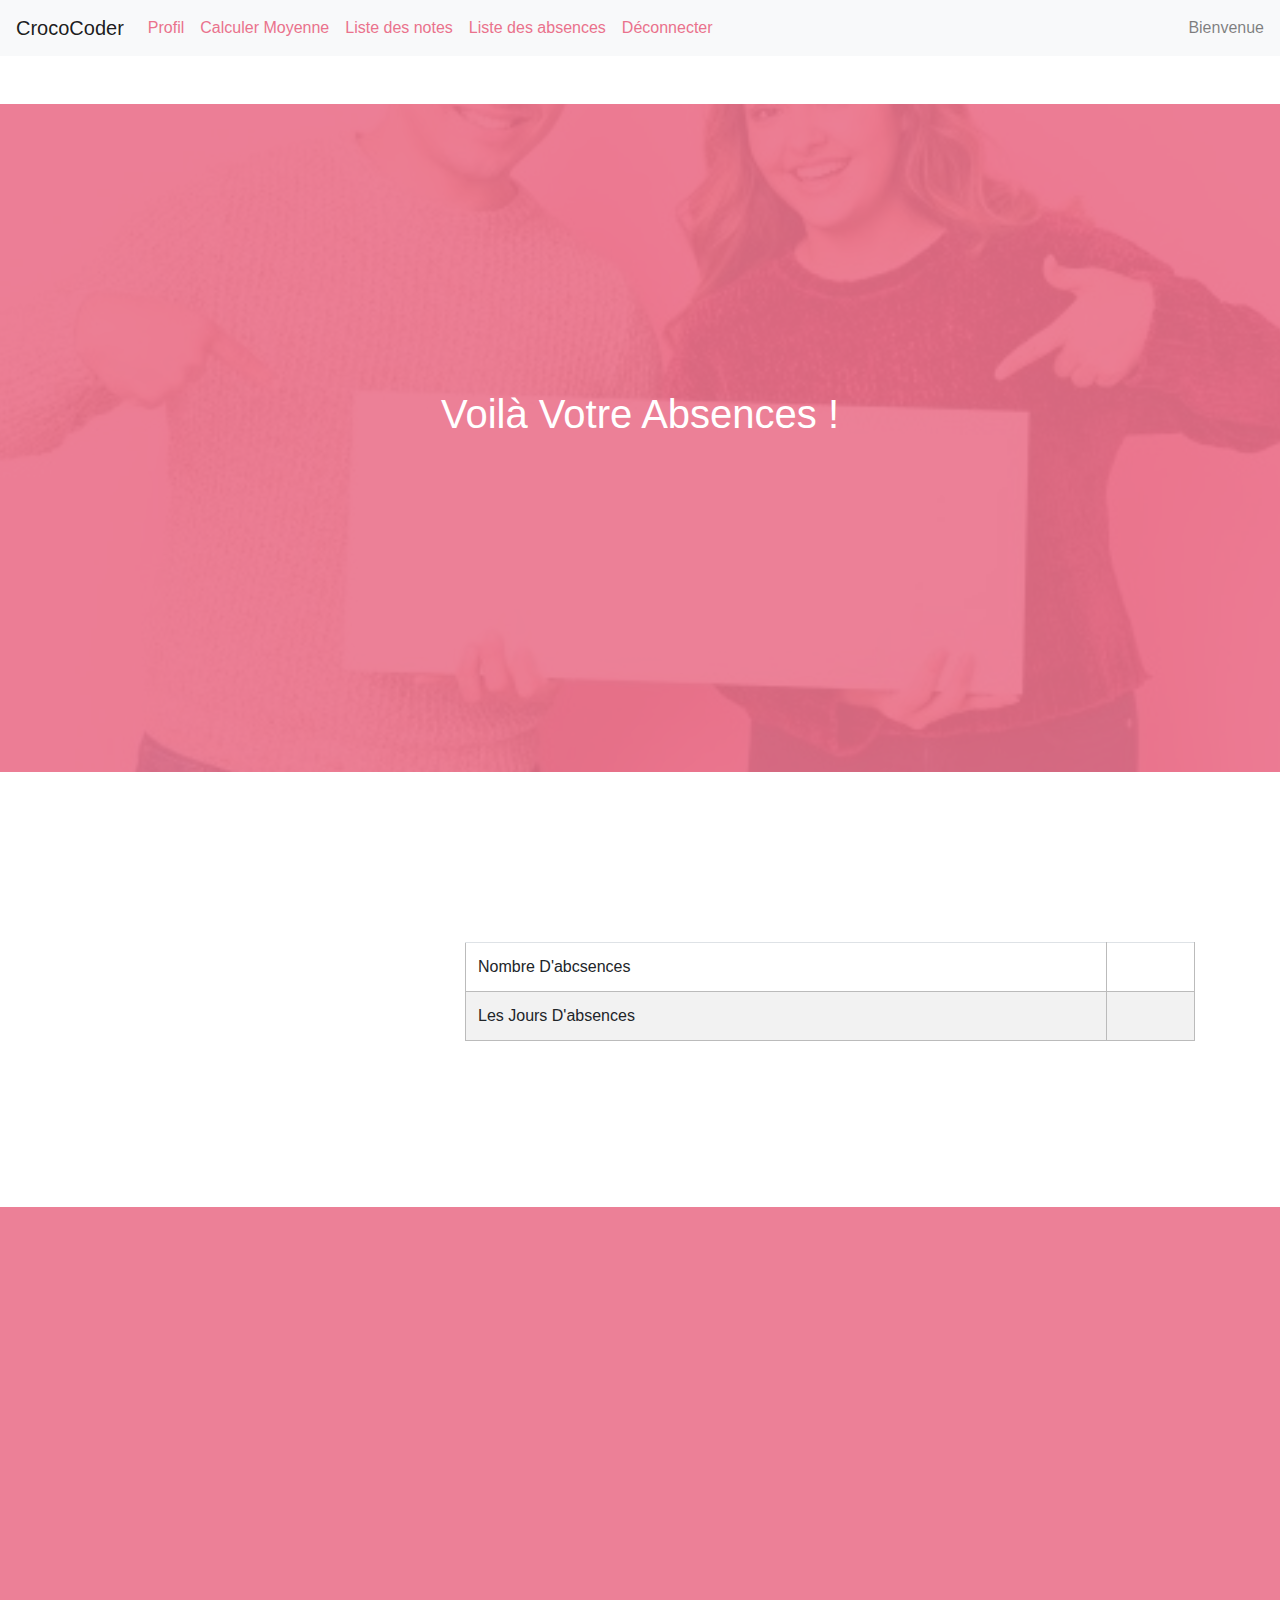
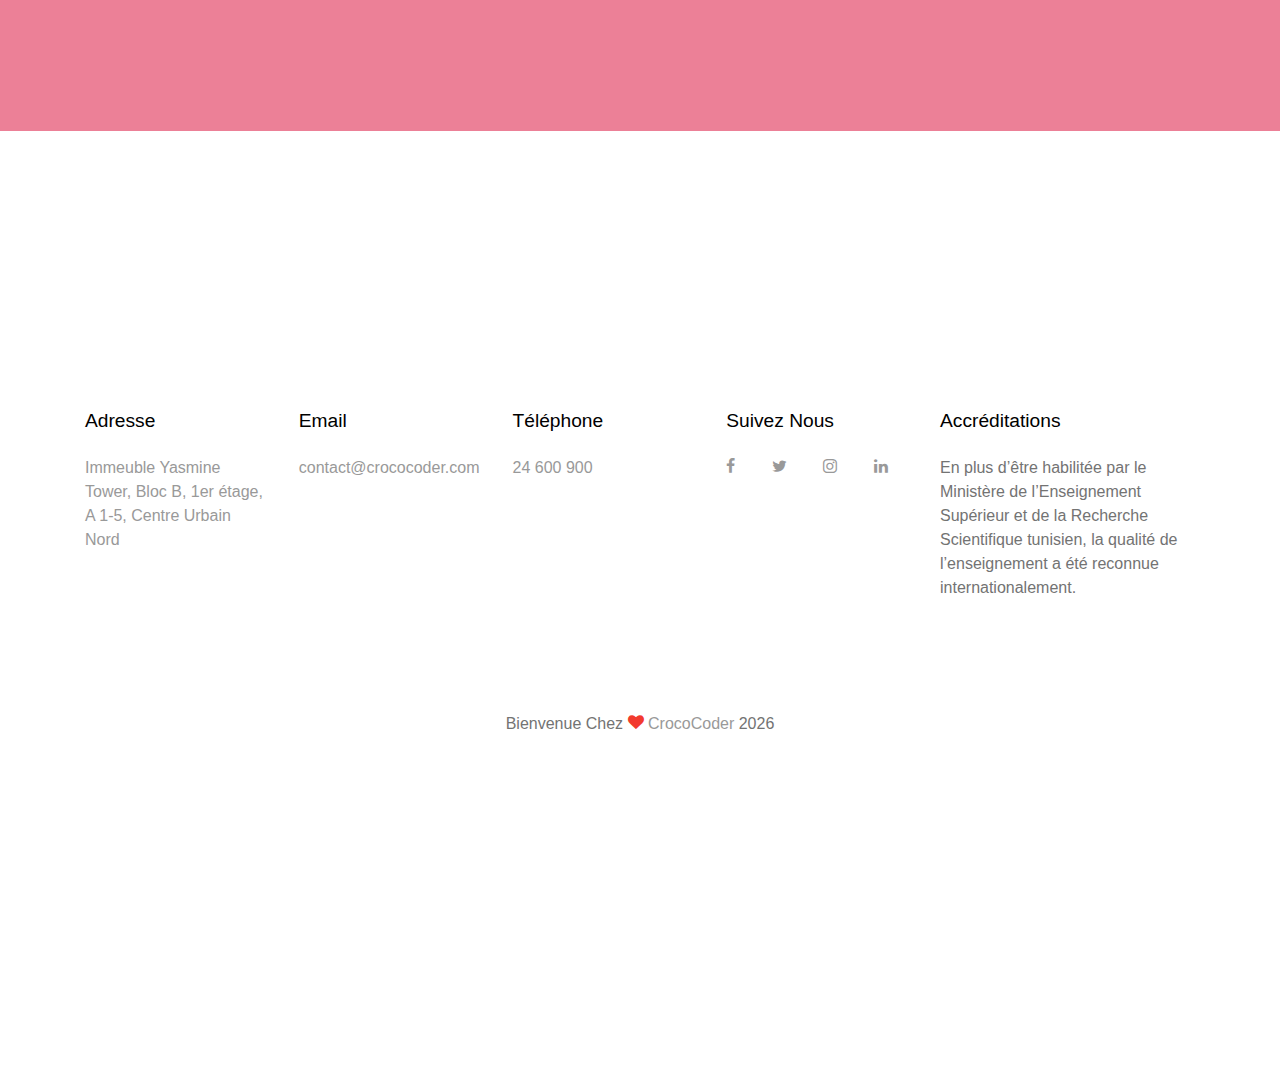
<file: EtAbsence.html>
<!DOCTYPE html>
<html lang="en">

<head>
    <!-- css -->
    <link rel="stylesheet" href="css/style.css">
    <link rel="stylesheet" href="css/zoomove.css">
   
    <!-- js -->
    <title>Liste  &mdash; Des Absences </title>
    <meta charset="utf-8">
    <meta name="viewport" content="width=device-width, initial-scale=1, shrink-to-fit=no">
    <link rel="icon" href="images/logo.jpg">
    <link href="https://fonts.googleapis.com/css?family=Rubik:400,700">
    <link rel="stylesheet" href="fonts/icomoon/style.css">
    <link rel="stylesheet" href="css/bootstrap.min.css">
    <link rel="stylesheet" href="css/magnific-popup.css">
    <link rel="stylesheet" href="css/jquery-ui.css">
    <link rel="stylesheet" href="css/owl.carousel.min.css">
    <link rel="stylesheet" href="css/owl.theme.default.min.css">
    <link rel="stylesheet" href="css/bootstrap-datepicker.css">
    <link rel="stylesheet" href="fonts/flaticon/font/flaticon.css">
    <link rel="stylesheet" href="css/aos.css">
    <link rel="stylesheet" href="css/rangeslider.css">
   
    <!-- Script -->
    <script src="js/script.js"></script>
    <script src="js/zoomove.js"></script>


</head>

<body>

  <nav class="navbar navbar-expand-lg navbar-light bg-light">
    <a class="navbar-brand" href="#">CrocoCoder</a>
    <button class="navbar-toggler" type="button" data-toggle="collapse" data-target="#navbarText"
        aria-controls="navbarText" aria-expanded="false" aria-label="Toggle navigation">
        <span class="navbar-toggler-icon"></span>
    </button>
    <div class="collapse navbar-collapse rouge" id="navbarText">
        <ul class="navbar-nav mr-auto">
            <li class="nav-link "><a href="Etudiant.html">
                    <span>Profil</span></a></li>
            <li class="nav-link "><a href="EtCalculMoy.html">
                    <span>Calculer Moyenne</span></a></li>
            <li class="nav-link "><a href="EtListDeNote.html">
                    <span>Liste des notes</span></a></li>
            <li class="nav-link "><a href="EtAbsence.html">
                    <span>Liste des absences</span></a></li>
           <li class="nav-link "><a href="connecter.html">
                    <span>Déconnecter</span></a></li>
        </ul>


        <div class="navbar-text">
            Bienvenue <span id="navPrenom"></span> <span id="navPrenom"></span>
        </div>
    </div>
</nav>
      
          <div class="mt-5 block-cta-1 primary-overlay" style="background-image: url('images/bg.jpg')">
            <div class="container">
             <!-- text annimer  -->
             <div class="row align-items-center justify-content-center text-center"><br>

                <div class="col-md-10">
        
                  <div class="row justify-content-center mb-4">
                    <div class="col-md-10 text-center "> <br>
                      <h1 data-aos="fade-up" class="mb-5 typed-white"> Voilà Votre Absences !  <br> <span class="typed-words"></span></h1>
                    </div>
                  </div>
        
                </div>
              </div>
              
              </div>
             <!-- text annimer -->
              </div>
            </div>
          </div>

 <!-- Form -->


    <div class="container">
        <div class="row">
            <div class="col-4">
                <!-- <img src="images/node.jpg" width="200px" height="200px" alt=""> -->
                <div class="column">
                    <div class="item">
                        <figure class="zoo-item" data-zoo-over="true" data-zoo-move="false" data-zoo-autosize="false" data-zoo-image="images/node.jpg"></figure>
                    </div>
                </div>
            </div>
            <div class="col-8">
                <table class="table">
                    <tbody>
                        <tr>
                            <td> Nombre D'abcsences </td>
                            <td id="displayPrName"></td>
                        </tr>
                        <tr>
                            <td> Les Jours D'absences</td>
                            <td id="displayPrPrice"></td>
                        </tr>
                        
                    </tbody>
                </table>
            </div>
        </div>
    </div>

    <script>
        display();
    </script>
    
	<script>
		$('.zoo-item').ZooMove({
			cursor: 'true',
			scale: '1.5',
		});
	</script>



<!-- Footer -->

<div class="mt-5 block-cta-1 primary-overlay" style="background-image: url('images/bg.jpg')">
    <div class="container">
      <div class="row align-items-center justify-content-between">
        

      </div>
    </div>
  </div>

  <footer class="site-footer">
    <div class="container">
      <div class="row">
        <div class="col-md-9">
          <div class="row">
            <div class="col-md-6 mb-5 mb-lg-0 col-lg-3">
              <h2 class="footer-heading mb-4">Adresse </h2>
              <ul class="list-unstyled">
                <li><a href="#"> Immeuble Yasmine Tower, Bloc B,
                    1er étage, A 1-5, Centre Urbain Nord</a></li>
              </ul>
            </div>
            <div class="col-md-6 mb-5 mb-lg-0 col-lg-3">
              <h2 class="footer-heading mb-4">Email</h2>
              <ul class="list-unstyled">
                <li><a href="#">contact@crococoder.com</a></li>
              </ul>
            </div>
            <div class="col-md-6 mb-5 mb-lg-0 col-lg-3">
              <h2 class="footer-heading mb-4">Téléphone</h2>
              <ul class="list-unstyled">
                <li><a href="#">24 600 900</a></li>
              </ul>
            </div>
            <div class="col-md-6 mb-5 mb-lg-0 col-lg-3">
              <h2 class="footer-heading mb-4">Suivez Nous</h2>
              <a href="https://www.facebook.com/crococoder/" class="pl-0 pr-3"><span class="icon-facebook"></span></a>
              <a href="https://twitter.com/?lang=fr" class="pl-3 pr-3"><span class="icon-twitter"></span></a>
              <a href="https://www.instagram.com/crococoders/" class="pl-3 pr-3"><span
                  class="icon-instagram"></span></a>
              <a href="https://www.linkedin.com/in/croco-coder-a75642194/" class="pl-3 pr-3"><span
                  class="icon-linkedin"></span></a>
            </div>
          </div>
        </div>
        <div class="col-lg-3">
          <h2 class="footer-heading mb-4">Accréditations</h2>
          <p>
            En plus d’être habilitée par le Ministère de l’Enseignement Supérieur et de la Recherche Scientifique
            tunisien, la qualité de l’enseignement a été reconnue internationalement.</p>

        </div>
      </div>
      <div class="row pt-5 mt-5">
        <div class="col-12 text-md-center text-left">
          <p>
            <!-- Link back to Colorlib can't be removed. Template is licensed under CC BY 3.0. -->
            Bienvenue Chez <i class="icon-heart text-danger" aria-hidden="true"></i> <a
              href="http://www.crococoder.com/" target="_blank">CrocoCoder</a>
            <script>document.write(new Date().getFullYear());</script>
            <!-- Link back to Colorlib can't be removed. Template is licensed under CC BY 3.0. -->
          </p>
        </div>
      </div>
    </div>
  </footer>
</div>

<script src="js/jquery-3.3.1.min.js"></script>
<script src="js/jquery-migrate-3.0.1.min.js"></script>
<script src="js/jquery-ui.js"></script>
<script src="js/popper.min.js"></script>
<script src="js/bootstrap.min.js"></script>
<script src="js/owl.carousel.min.js"></script>
<script src="js/jquery.stellar.min.js"></script>
<script src="js/jquery.countdown.min.js"></script>
<script src="js/jquery.magnific-popup.min.js"></script>
<script src="js/jquery.animateNumber.min.js"></script>
<script src="js/jquery.waypoints.min.js"></script>

<script src="js/bootstrap-datepicker.min.js"></script>
<script src="js/aos.js"></script>
<script src="js/rangeslider.min.js"></script>

<br><br>
<script src="js/typed.js"></script>

<script src="js/main.js"></script>

</body>

</html>
</file>
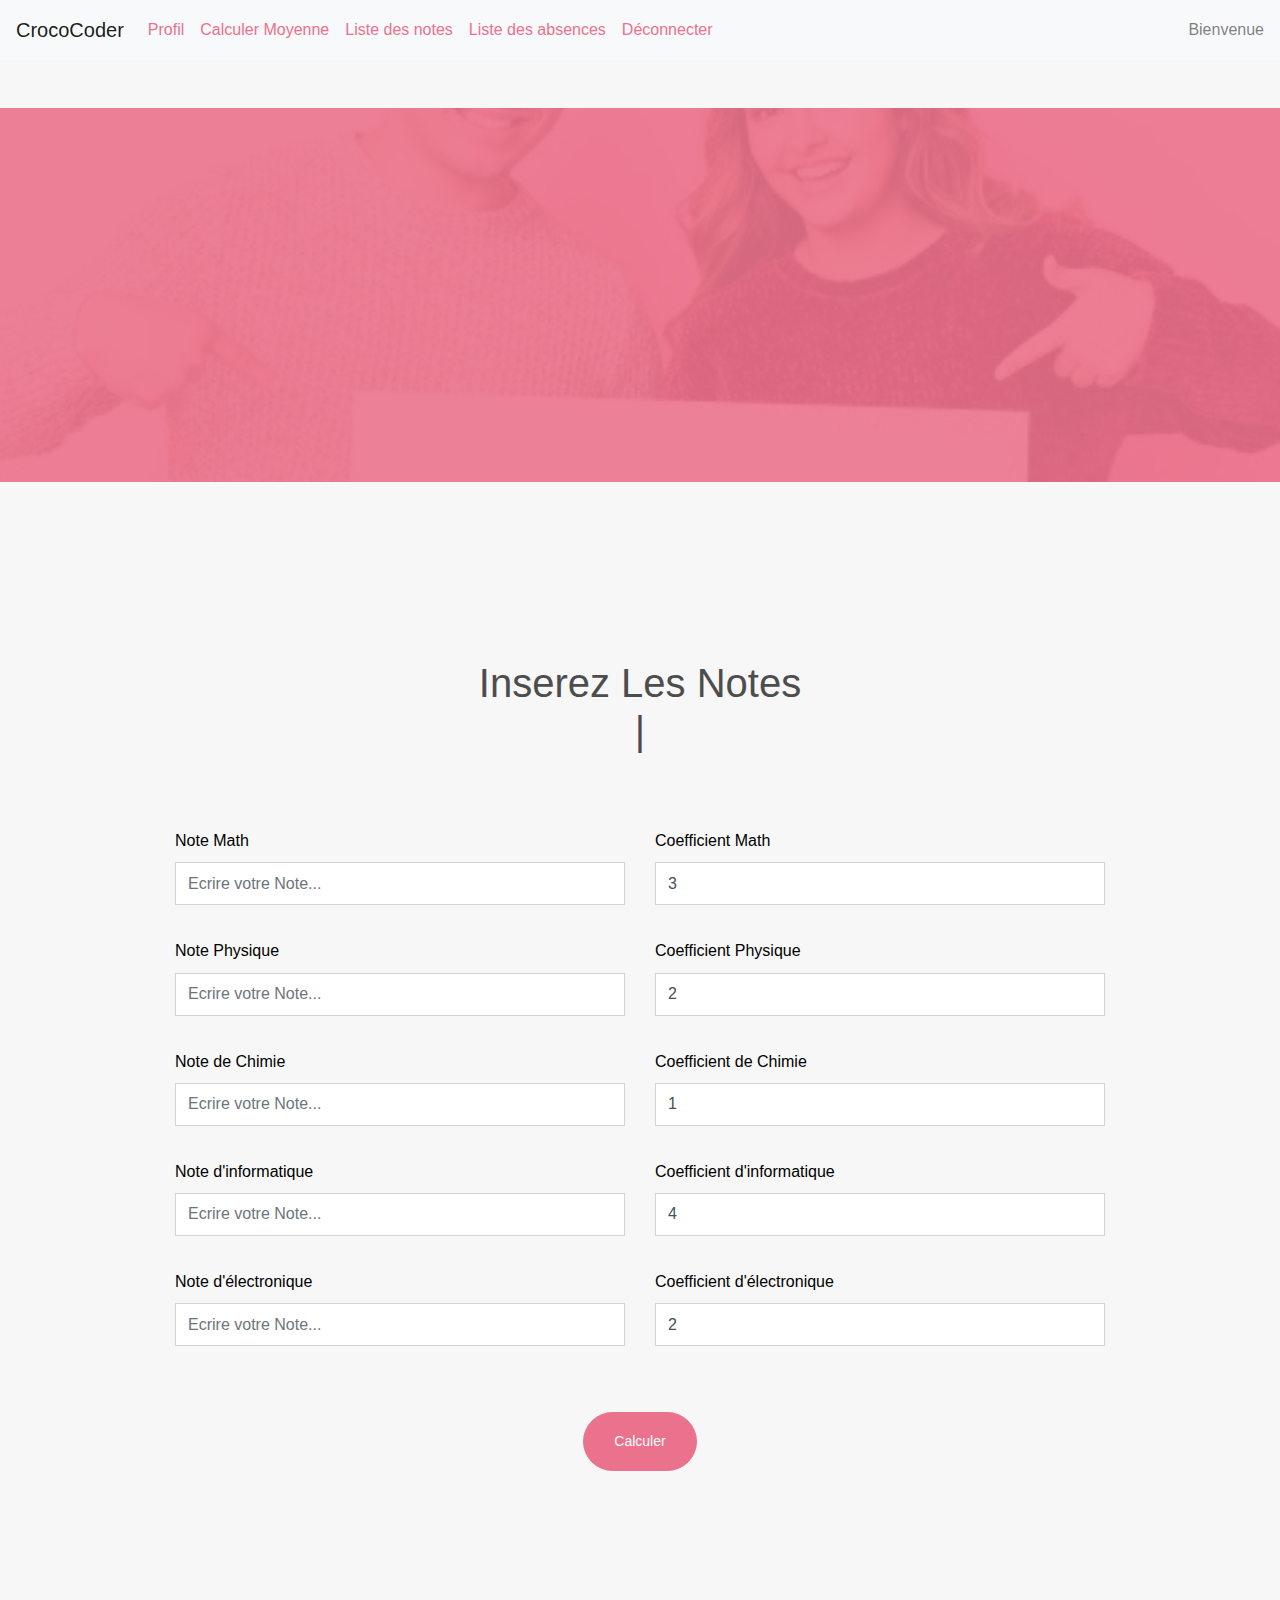
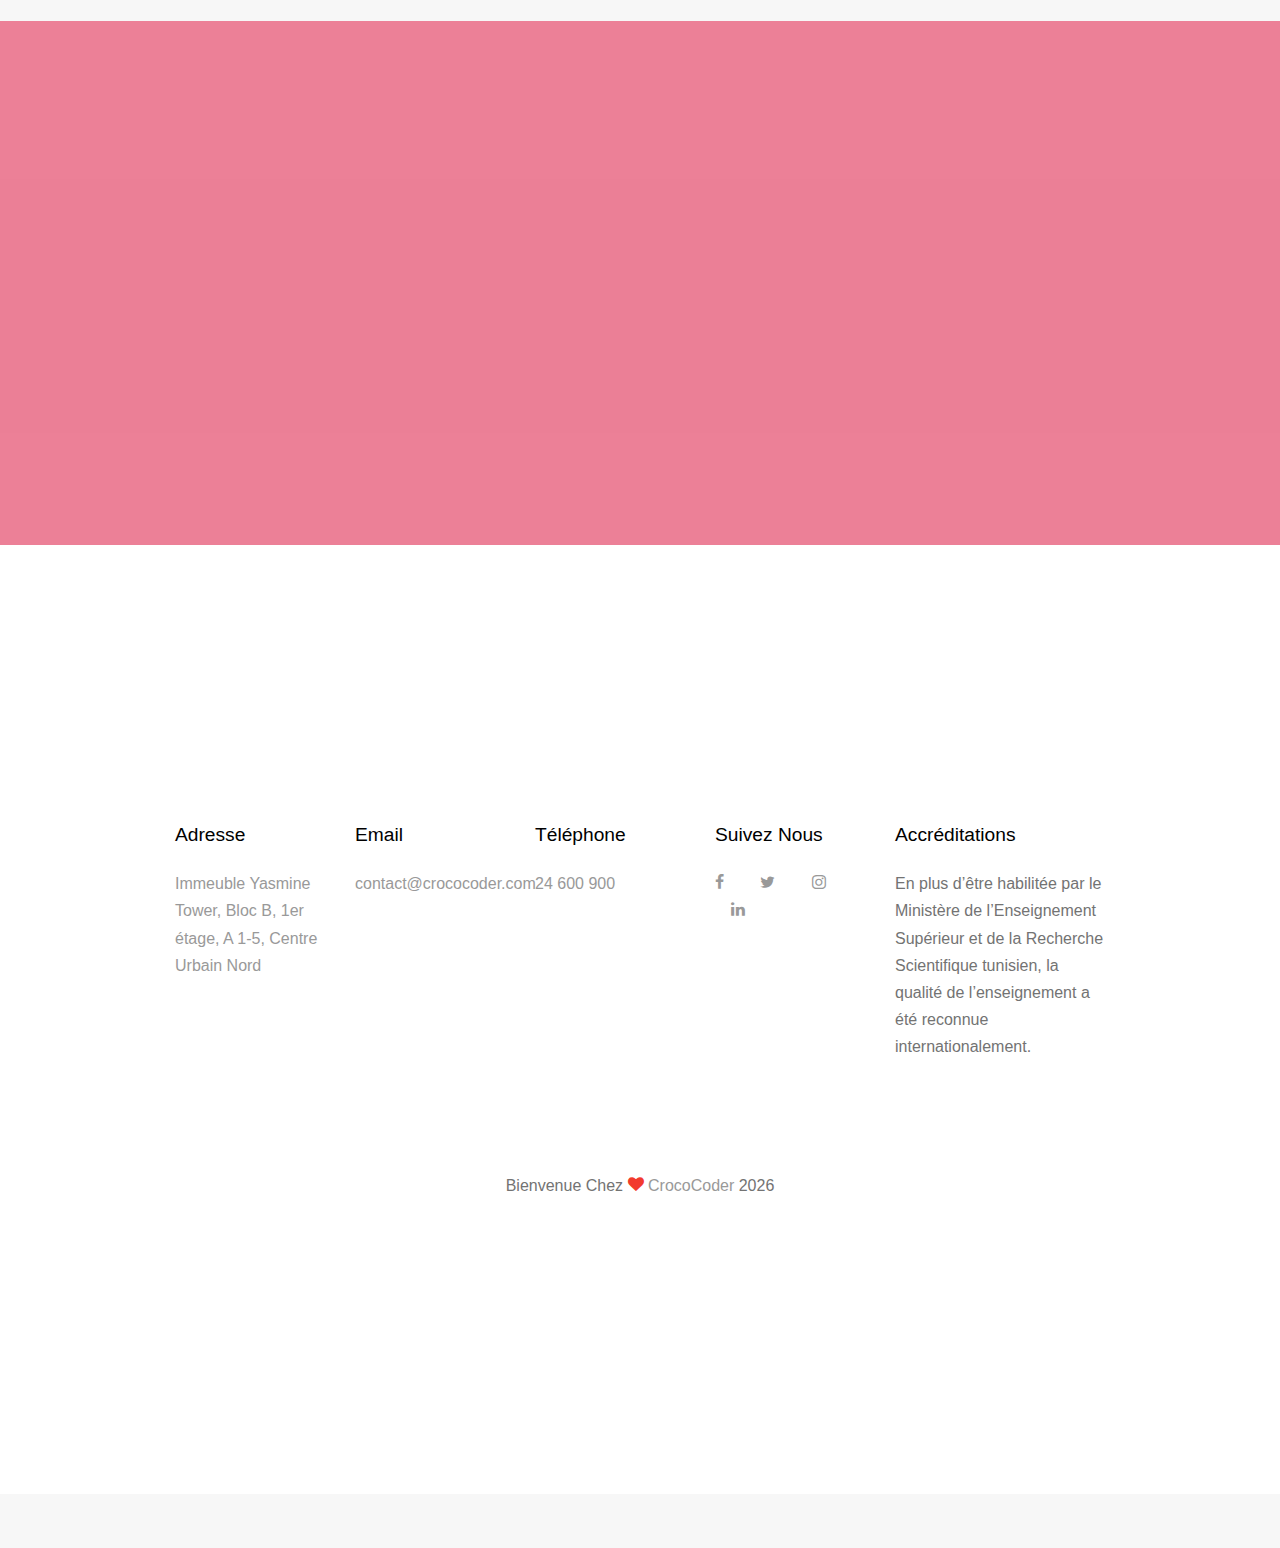
<file: EtCalculMoy.html>
<!DOCTYPE html>
<html lang="en">

<head>
  <title>Calculer  &mdash; Moyenne </title>
  <meta charset="utf-8">
  <meta name="viewport" content="width=device-width, initial-scale=1, shrink-to-fit=no">
  <link rel="icon" href="images/logo.jpg">
  <link href="https://fonts.googleapis.com/css?family=Rubik:400,700">
  <link rel="stylesheet" href="fonts/icomoon/style.css">
  <link rel="stylesheet" href="css/bootstrap.min.css">
  <link rel="stylesheet" href="css/magnific-popup.css">
  <link rel="stylesheet" href="css/jquery-ui.css">
  <link rel="stylesheet" href="css/owl.carousel.min.css">
  <link rel="stylesheet" href="css/owl.theme.default.min.css">
  <link rel="stylesheet" href="css/bootstrap-datepicker.css">
  <link rel="stylesheet" href="fonts/flaticon/font/flaticon.css">
  <link rel="stylesheet" href="css/aos.css">
  <link rel="stylesheet" href="css/rangeslider.css">
  <link rel="stylesheet" href="css/style.css">

  <script src="js/script.js"></script>

</head>

<body>


  <nav class="navbar navbar-expand-lg navbar-light bg-light">
    <a class="navbar-brand" href="#">CrocoCoder</a>
    <button class="navbar-toggler" type="button" data-toggle="collapse" data-target="#navbarText"
        aria-controls="navbarText" aria-expanded="false" aria-label="Toggle navigation">
        <span class="navbar-toggler-icon"></span>
    </button>
    <div class="collapse navbar-collapse rouge" id="navbarText">
        <ul class="navbar-nav mr-auto">
            <li class="nav-link "><a href="Etudiant.html">
                    <span>Profil</span></a></li>
            <li class="nav-link "><a href="EtCalculMoy.html">
                    <span>Calculer Moyenne</span></a></li>
            <li class="nav-link "><a href="EtListDeNote.html">
                    <span>Liste des notes</span></a></li>
            <li class="nav-link "><a href="EtAbsence.html">
                    <span>Liste des absences</span></a></li>
           <li class="nav-link "><a href="connecter.html">
                    <span>Déconnecter</span></a></li>
        </ul>


        <div class="navbar-text">
            Bienvenue <span id="navPrenom"></span> <span id="navPrenom"></span>
        </div>
    </div>
</nav>
  <div class="mt-5 block-cta-1 primary-overlay" style="background-image: url('images/bg.jpg')">
    <div class="container">

    </div>
  </div>
  </div>

  <!--formulaire -->
  <div class="container">
    <div class="row align-items-center justify-content-center text-center"><br>

      <div class="col-md-10">

        <div class="row justify-content-center mb-4">
          <div class="col-md-10 text-center"> <br>
            <h1 data-aos="fade-up" class="mb-5">Inserez Les Notes <br> <span class="typed-words"></span></h1>
          </div>
        </div>

      </div>
    </div>
    <div class="row form-group">
      <div class="form-group col-md-6">
        <label class="text-black" for="noteMath">Note Math </label>
        <input type="text" id="noteMath" class="form-control" placeholder="Ecrire votre Note...">
      </div>

      <div class="form-group col-md-6">
        <label class="text-black" for="cofMath"> Coefficient Math </label>
        <input type="number" id="cofMath" class="form-control" value="3">
      </div>
    </div>
    <div class="row form-group">
      <div class="form-group col-md-6">
        <label class="text-black" for="notePh">Note Physique </label>
        <input type="text" id="notePh" class="form-control" placeholder="Ecrire votre Note...">
      </div>

      <div class="form-group col-md-6">
        <label class="text-black" for="cofPh"> Coefficient Physique </label>
        <input type="number" id="cofPh" class="form-control" value="2">
      </div>
    </div>

    <div class="row form-group">
      <div class="form-group col-md-6">
        <label class="text-black" for="noteCh">Note de Chimie </label>
        <input type="text" id="noteCh" class="form-control" placeholder="Ecrire votre Note...">
      </div>

      <div class="form-group col-md-6">
        <label class="text-black" for="cofCh"> Coefficient de Chimie </label>
        <input type="number" id="cofCh" class="form-control" value="1">
      </div>
    </div>

    <div class="row form-group">
      <div class="form-group col-md-6">
        <label class="text-black" for="noteInfo">Note d'informatique </label>
        <input type="text" id="noteInfo" class="form-control" placeholder="Ecrire votre Note...">
      </div>

      <div class="form-group col-md-6">
        <label class="text-black" for="cofInfo"> Coefficient d'informatique</label>
        <input type="number" id="cofInfo" class="form-control" value="4">
      </div>
    </div>

    <div class="row form-group">
      <div class="form-group col-md-6">
        <label class="text-black" for="noteElectro">Note d'électronique </label>
        <input type="text" id="noteElectro" class="form-control" placeholder="Ecrire votre Note...">
      </div>

      <div class="form-group col-md-6">
        <label class="text-black" for="cofElectro"> Coefficient d'électronique</label>
        <input type="number" id="cofElectro" class="form-control" value="2">
      </div>
    </div>

    <div class=" center row form-group">
      <div class="col-md-12">
        <input type="submit" value="Calculer" onclick="calculeMoyEt()" class="btn btn-pill btn-primary btn-md text-white">
      </div>
    </div>
    <div id="alertMoy"> </div>
    <div id="tabMoy"></div>
<script>
  afficheNoteEt ();
</script>
    <!-- </form> -->

  </div>


  <div class="mt-5 block-cta-1 primary-overlay" style="background-image: url('images/bg.jpg')">
    <div class="container">
      <div class="row align-items-center justify-content-between">
       

      </div>
    </div>
  </div>

  <footer class="site-footer">
    <div class="container">
      <div class="row">
        <div class="col-md-9">
          <div class="row">
            <div class="col-md-6 mb-5 mb-lg-0 col-lg-3">
              <h2 class="footer-heading mb-4">Adresse </h2>
              <ul class="list-unstyled">
                <li><a href="#"> Immeuble Yasmine Tower, Bloc B,
                    1er étage, A 1-5, Centre Urbain Nord</a></li>
              </ul>
            </div>
            <div class="col-md-6 mb-5 mb-lg-0 col-lg-3">
              <h2 class="footer-heading mb-4">Email</h2>
              <ul class="list-unstyled">
                <li><a href="#">contact@crococoder.com</a></li>
              </ul>
            </div>
            <div class="col-md-6 mb-5 mb-lg-0 col-lg-3">
              <h2 class="footer-heading mb-4">Téléphone</h2>
              <ul class="list-unstyled">
                <li><a href="#">24 600 900</a></li>
              </ul>
            </div>
            <div class="col-md-6 mb-5 mb-lg-0 col-lg-3">
              <h2 class="footer-heading mb-4">Suivez Nous</h2>
              <a href="https://www.facebook.com/crococoder/" class="pl-0 pr-3"><span class="icon-facebook"></span></a>
              <a href="https://twitter.com/?lang=fr" class="pl-3 pr-3"><span class="icon-twitter"></span></a>
              <a href="https://www.instagram.com/crococoders/" class="pl-3 pr-3"><span
                  class="icon-instagram"></span></a>
              <a href="https://www.linkedin.com/in/croco-coder-a75642194/" class="pl-3 pr-3"><span
                  class="icon-linkedin"></span></a>
            </div>
          </div>
        </div>
        <div class="col-lg-3">
          <h2 class="footer-heading mb-4">Accréditations</h2>
          <p>
            En plus d’être habilitée par le Ministère de l’Enseignement Supérieur et de la Recherche Scientifique
            tunisien, la qualité de l’enseignement a été reconnue internationalement.</p>

        </div>
      </div>
      <div class="row pt-5 mt-5">
        <div class="col-12 text-md-center text-left">
          <p>
            <!-- Link back to Colorlib can't be removed. Template is licensed under CC BY 3.0. -->
            Bienvenue Chez <i class="icon-heart text-danger" aria-hidden="true"></i> <a
              href="http://www.crococoder.com/" target="_blank">CrocoCoder</a>
            <script>document.write(new Date().getFullYear());</script>
            <!-- Link back to Colorlib can't be removed. Template is licensed under CC BY 3.0. -->
          </p>
        </div>
      </div>
    </div>
  </footer>
  </div>

  <script src="js/jquery-3.3.1.min.js"></script>
  <script src="js/jquery-migrate-3.0.1.min.js"></script>
  <script src="js/jquery-ui.js"></script>
  <script src="js/popper.min.js"></script>
  <script src="js/bootstrap.min.js"></script>
  <script src="js/owl.carousel.min.js"></script>
  <script src="js/jquery.stellar.min.js"></script>
  <script src="js/jquery.countdown.min.js"></script>
  <script src="js/jquery.magnific-popup.min.js"></script>
  <script src="js/jquery.animateNumber.min.js"></script>
  <script src="js/jquery.waypoints.min.js"></script>

  <script src="js/bootstrap-datepicker.min.js"></script>
  <script src="js/aos.js"></script>
  <script src="js/rangeslider.min.js"></script>
  <br><br>

  <script src="js/typed.js"></script>
  <script>
    var typed = new Typed('.typed-words', {
      strings: ["Et Calculez votre Moyenne"],
      typeSpeed: 80,
      backSpeed: 80,
      backDelay: 4000,
      startDelay: 1000,
      loop: false,
      showCursor: true
    });
  </script>

  <script src="js/main.js"></script>

</body>

</html>
</file>
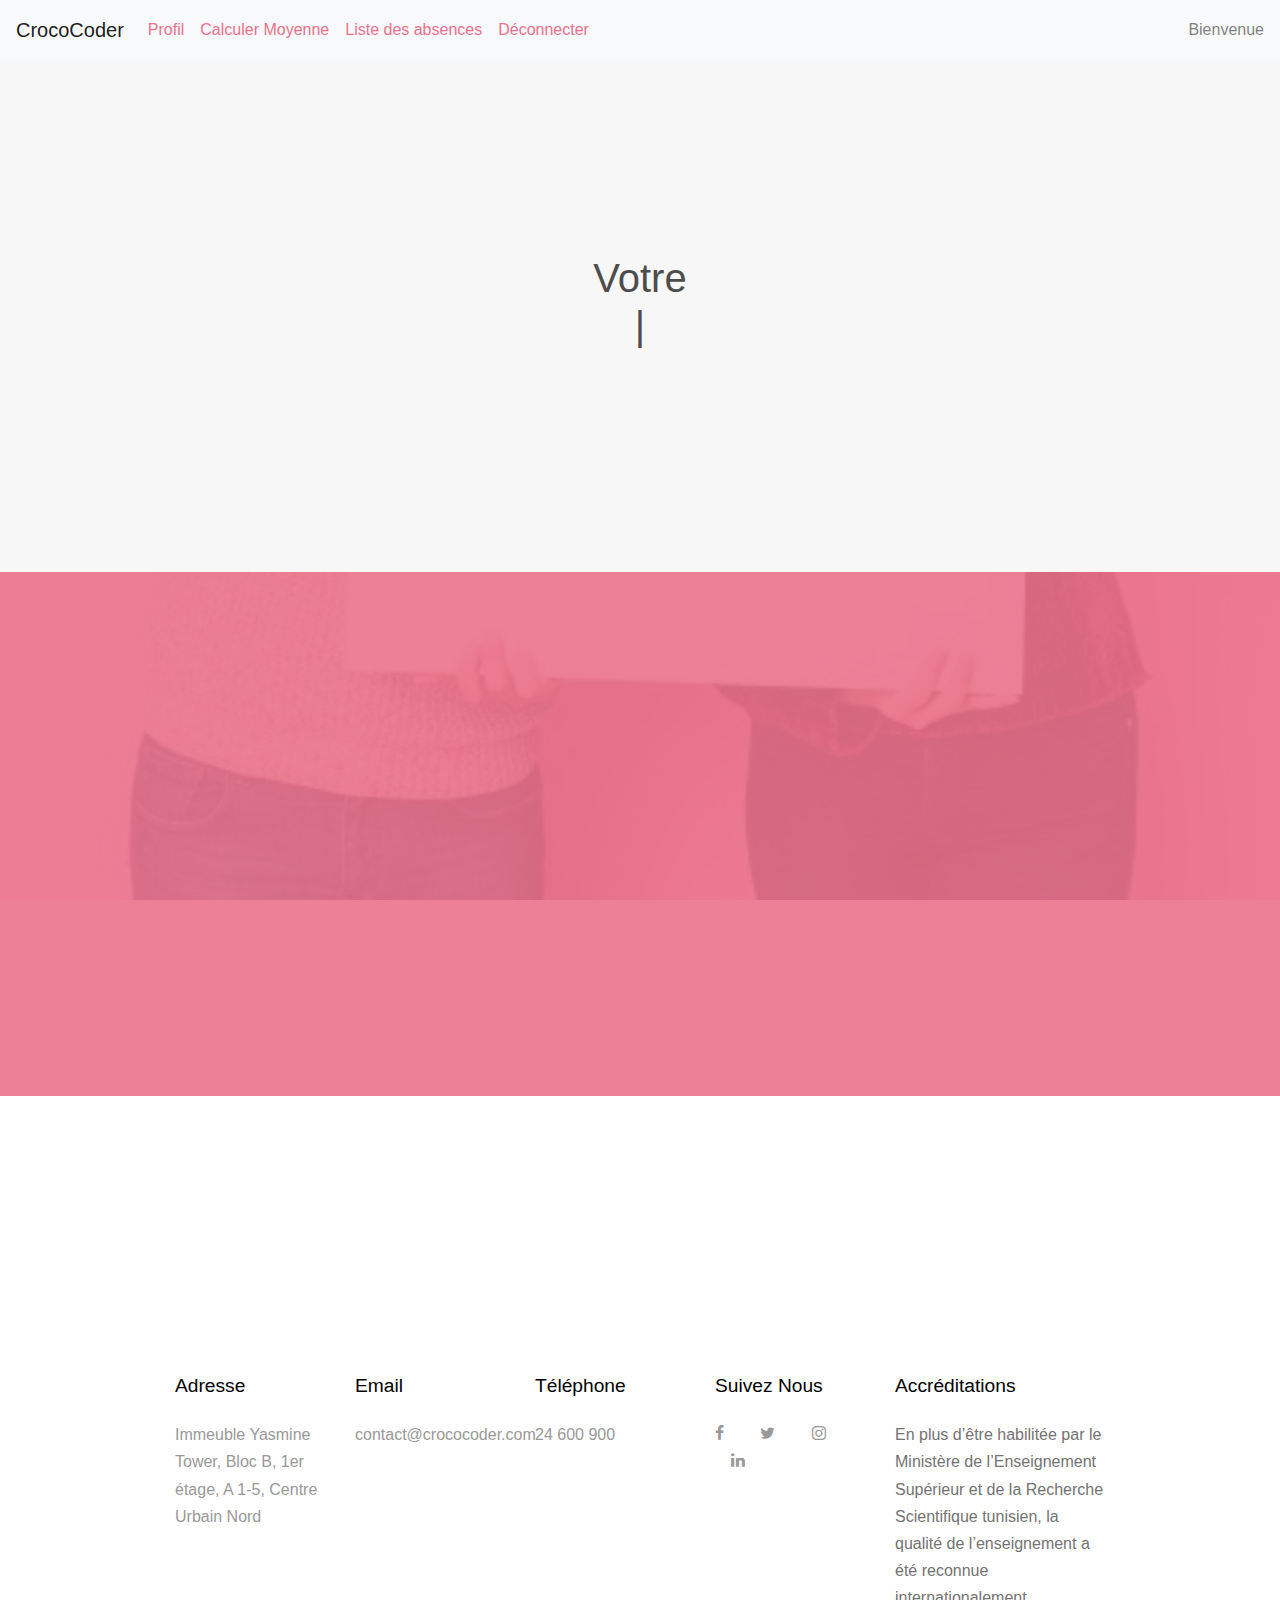
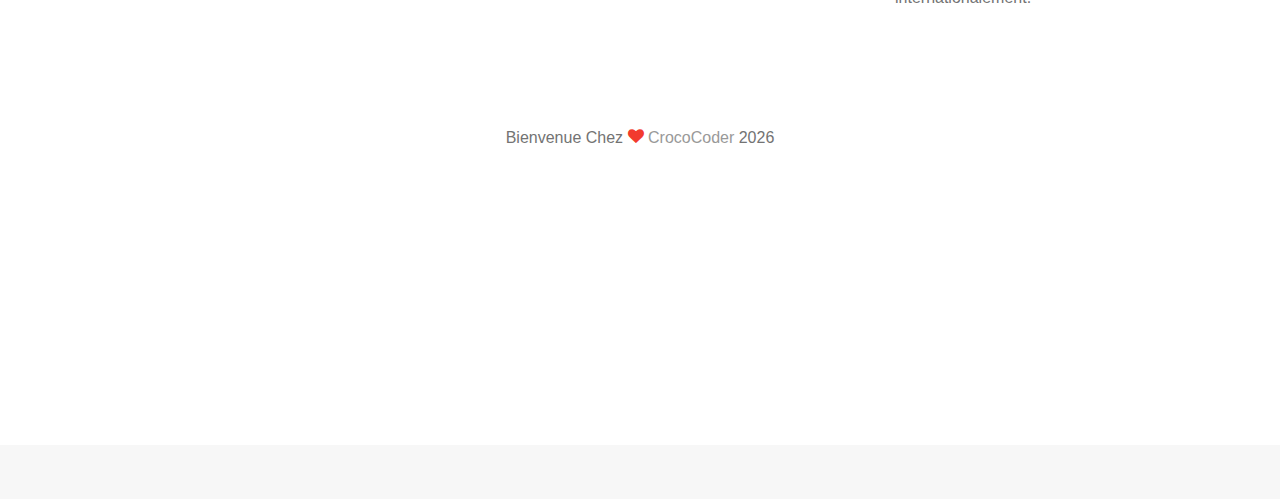
<file: Etudiant.html>
<!DOCTYPE html>
<html lang="en">

<head>
    <title>Profile&mdash;Etudiant</title>
    <meta charset="utf-8">
    <meta name="viewport" content="width=device-width, initial-scale=1, shrink-to-fit=no">
    <link rel="icon" href="images/logo.jpg">
    <link href="https://fonts.googleapis.com/css?family=Rubik:400,700">
    <link rel="stylesheet" href="fonts/icomoon/style.css">
    <link rel="stylesheet" href="css/bootstrap.min.css">
    <link rel="stylesheet" href="css/magnific-popup.css">
    <link rel="stylesheet" href="css/jquery-ui.css">
    <link rel="stylesheet" href="css/owl.carousel.min.css">
    <link rel="stylesheet" href="css/owl.theme.default.min.css">
    <link rel="stylesheet" href="css/bootstrap-datepicker.css">
    <link rel="stylesheet" href="fonts/flaticon/font/flaticon.css">
    <link rel="stylesheet" href="css/aos.css">
    <link rel="stylesheet" href="css/rangeslider.css">
    <link rel="stylesheet" href="css/style.css">

    <script src="js/script.js"></script>


</head>

<body>


    <nav class="navbar navbar-expand-lg navbar-light bg-light">
        <a class="navbar-brand" href="#">CrocoCoder</a>
        <button class="navbar-toggler" type="button" data-toggle="collapse" data-target="#navbarText"
            aria-controls="navbarText" aria-expanded="false" aria-label="Toggle navigation">
            <span class="navbar-toggler-icon"></span>
        </button>
        <div class="collapse navbar-collapse rouge" id="navbarText">
            <ul class="navbar-nav mr-auto">
                <li class="nav-link "><a href="Etudiant.html">
                        <span>Profil</span></a></li>
                <li class="nav-link "><a href="EtCalculMoy.html">
                        <span>Calculer Moyenne</span></a></li>
            
                <li class="nav-link "><a href="EtAbsence.html">
                        <span>Liste des absences</span></a></li>
               <li class="nav-link "><a href="connecter.html">
                        <span>Déconnecter</span></a></li>
            </ul>
    
    
            <div class="navbar-text">
                Bienvenue <span id="navPrenom"></span> <span id="navNom"></span>
            </div>
        </div>
    </nav>

    <!--nav 2-->
    <div class="col-12 col-md-8 d-none d-xl-block">
        <nav class="site-navigation position-relative text-right" role="navigation">

            <ul class="site-menu js-clone-nav mr-auto d-none d-lg-block">

            </ul>
        </nav>
    </div>
    <!-- Formulaire -->
    <div class="container">
        <div class="row align-items-center justify-content-center text-center"><br>

            <div class="col-md-10">

                <div class="row justify-content-center mb-4">
                    <div class="col-md-10 text-center"> <br>
                        <h1 data-aos="fade-up" class="mb-5">Votre <br> <span class="typed-words"></span>
                        </h1>
                    </div>
                </div>

            </div>
        </div>

        <div id="profilUt">
            <script>
                Modifierprofil();
                AfficheParamtUt();
            </script>
        </div>
        <div id="afficheProfil"></div>


    </div>
    <!-- Formulaire -->

    <div class="mt-5 block-cta-1 primary-overlay" style="background-image: url('images/bg.jpg')">
        <div class="container">
            <div class="row align-items-center justify-content-between">

            </div>
        </div>
    </div>

    <footer class="site-footer">
        <div class="container">
            <div class="row">
                <div class="col-md-9">
                    <div class="row">
                        <div class="col-md-6 mb-5 mb-lg-0 col-lg-3">
                            <h2 class="footer-heading mb-4">Adresse </h2>
                            <ul class="list-unstyled">
                                <li><a href="#"> Immeuble Yasmine Tower, Bloc B,
                                        1er étage, A 1-5, Centre Urbain Nord</a></li>
                            </ul>
                        </div>
                        <div class="col-md-6 mb-5 mb-lg-0 col-lg-3">
                            <h2 class="footer-heading mb-4">Email</h2>
                            <ul class="list-unstyled">
                                <li><a href="#">contact@crococoder.com</a></li>
                            </ul>
                        </div>
                        <div class="col-md-6 mb-5 mb-lg-0 col-lg-3">
                            <h2 class="footer-heading mb-4">Téléphone</h2>
                            <ul class="list-unstyled">
                                <li><a href="#">24 600 900</a></li>
                            </ul>
                        </div>
                        <div class="col-md-6 mb-5 mb-lg-0 col-lg-3">
                            <h2 class="footer-heading mb-4">Suivez Nous</h2>
                            <a href="https://www.facebook.com/crococoder/" class="pl-0 pr-3"><span
                                    class="icon-facebook"></span></a>
                            <a href="https://twitter.com/?lang=fr" class="pl-3 pr-3"><span
                                    class="icon-twitter"></span></a>
                            <a href="https://www.instagram.com/crococoders/" class="pl-3 pr-3"><span
                                    class="icon-instagram"></span></a>
                            <a href="https://www.linkedin.com/in/croco-coder-a75642194/" class="pl-3 pr-3"><span
                                    class="icon-linkedin"></span></a>
                        </div>
                    </div>
                </div>
                <div class="col-lg-3">
                    <h2 class="footer-heading mb-4">Accréditations</h2>
                    <p>
                        En plus d’être habilitée par le Ministère de l’Enseignement Supérieur et de la Recherche
                        Scientifique
                        tunisien, la qualité de l’enseignement a été reconnue internationalement.</p>

                </div>
            </div>
            <div class="row pt-5 mt-5">
                <div class="col-12 text-md-center text-left">
                    <p>
                        <!-- Link back to Colorlib can't be removed. Template is licensed under CC BY 3.0. -->
                        Bienvenue Chez <i class="icon-heart text-danger" aria-hidden="true"></i> <a
                            href="http://www.crococoder.com/" target="_blank">CrocoCoder</a>
                        <script>document.write(new Date().getFullYear());</script>
                        <!-- Link back to Colorlib can't be removed. Template is licensed under CC BY 3.0. -->
                    </p>
                </div>
            </div>
        </div>
    </footer>
    </div>

    <script src="js/jquery-3.3.1.min.js"></script>
    <script src="js/jquery-migrate-3.0.1.min.js"></script>
    <script src="js/jquery-ui.js"></script>
    <script src="js/popper.min.js"></script>
    <script src="js/bootstrap.min.js"></script>
    <script src="js/owl.carousel.min.js"></script>
    <script src="js/jquery.stellar.min.js"></script>
    <script src="js/jquery.countdown.min.js"></script>
    <script src="js/jquery.magnific-popup.min.js"></script>
    <script src="js/jquery.animateNumber.min.js"></script>
    <script src="js/jquery.waypoints.min.js"></script>

    <script src="js/bootstrap-datepicker.min.js"></script>
    <script src="js/aos.js"></script>
    <script src="js/rangeslider.min.js"></script>
    <br><br>

    <script src="js/typed.js"></script>
    <script>
        var typed = new Typed('.typed-words', {
            strings: [" Profile"],
            typeSpeed: 80,
            backSpeed: 80,
            backDelay: 4000,
            startDelay: 1000,
            loop: false,
            showCursor: true
        });
    </script>

    <script src="js/main.js"></script>
    
   

</body>

</html>
</file>
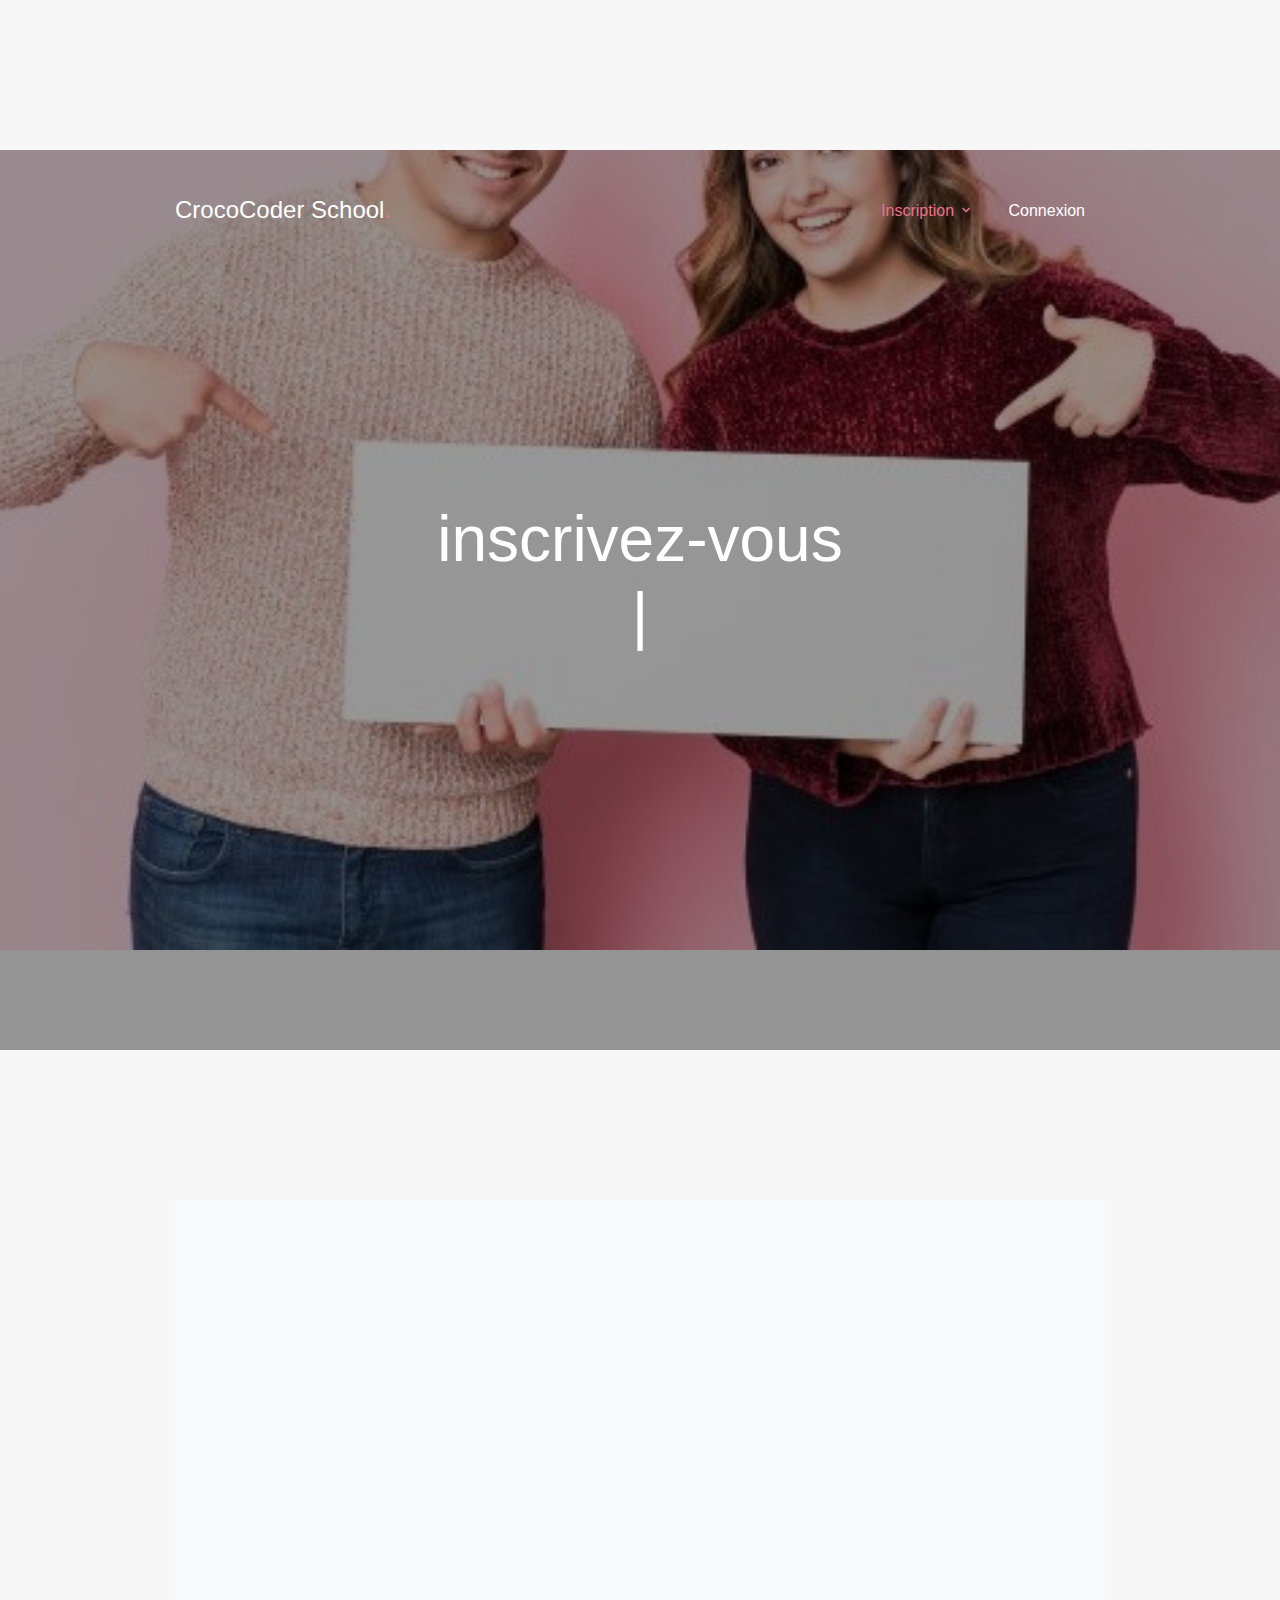
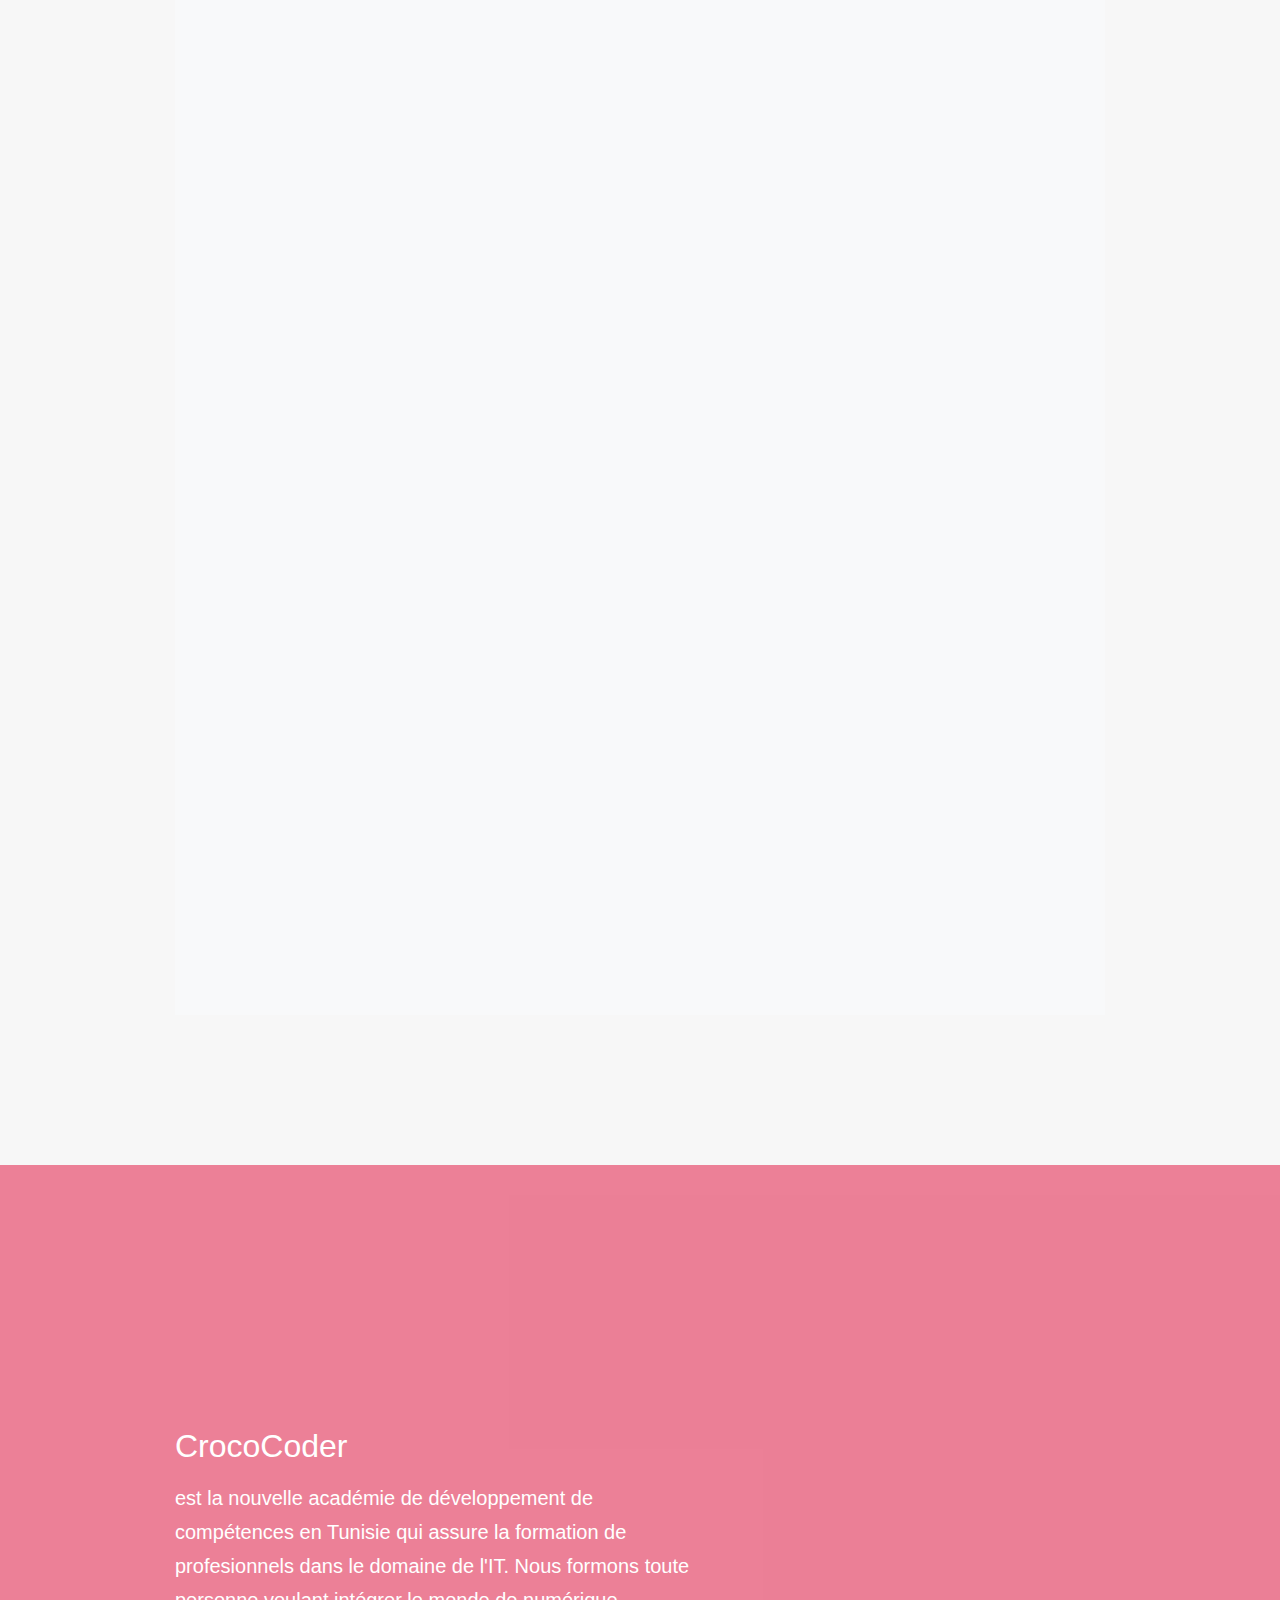
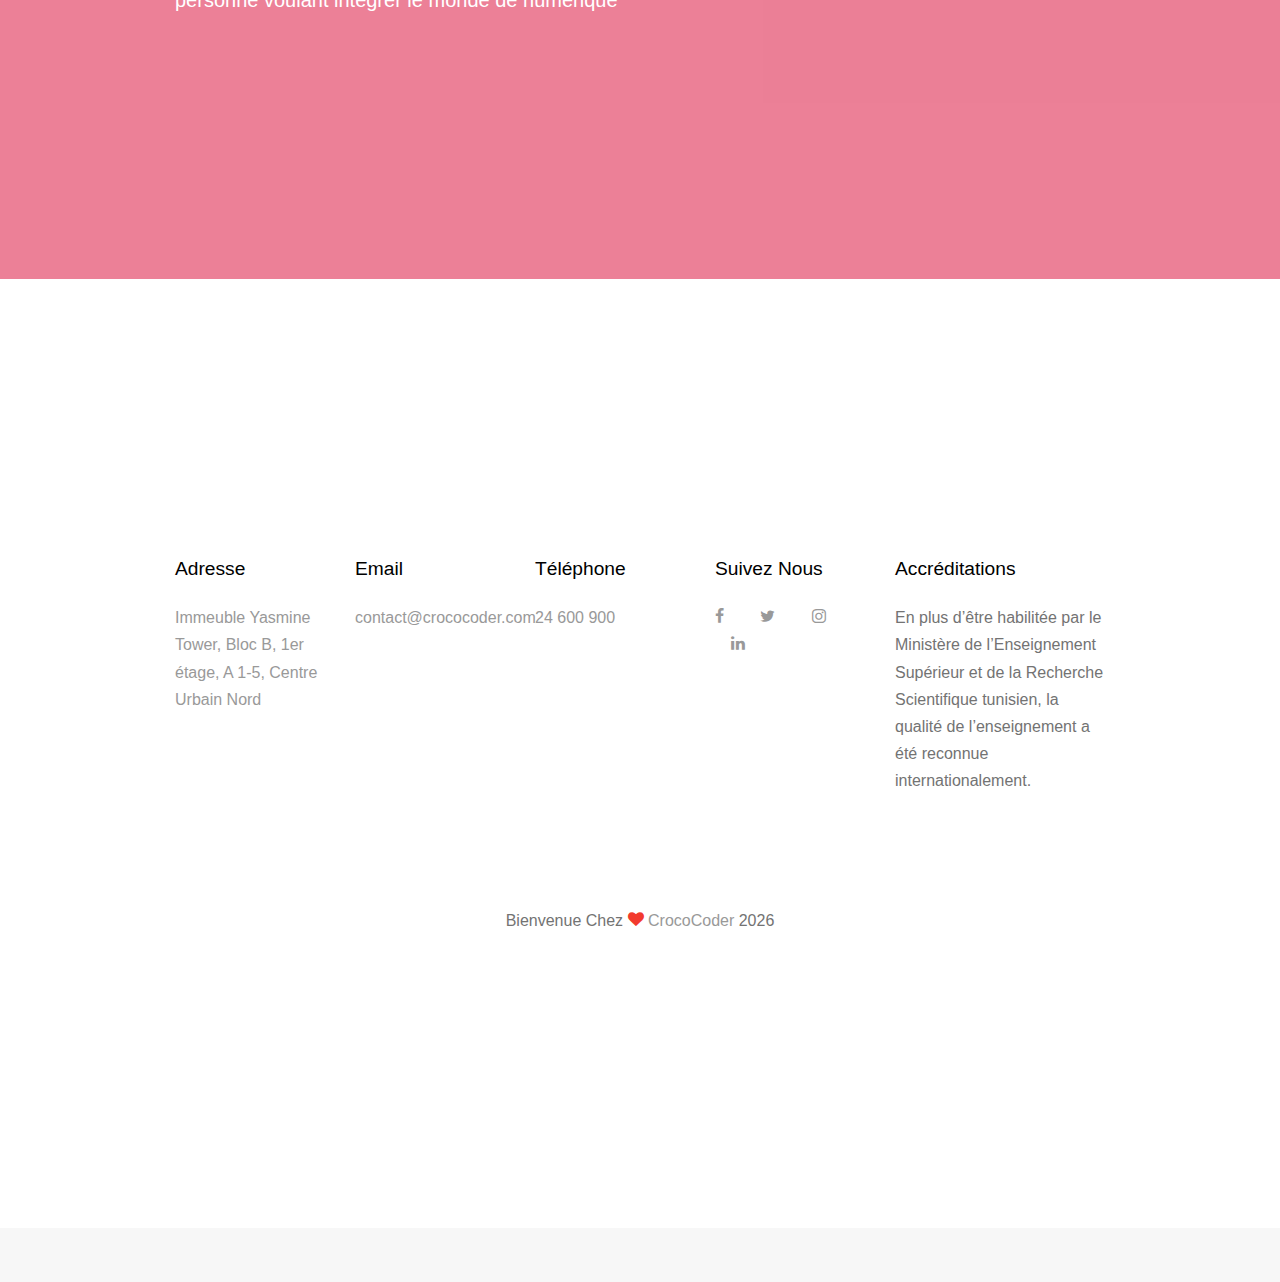
<file: Sinscrire.html>
<!DOCTYPE html>
<html lang="en">

<head>
  <title>S'inscrire &mdash; Etudiant</title>
  <meta charset="utf-8">
  <meta name="viewport" content="width=device-width, initial-scale=1, shrink-to-fit=no">
  <link rel="icon" href="images/logo.jpg">
  <link href="https://fonts.googleapis.com/css?family=Rubik:400,700">
  <link rel="stylesheet" href="fonts/icomoon/style.css">
  <link rel="stylesheet" href="css/bootstrap.min.css">
  <link rel="stylesheet" href="css/magnific-popup.css">
  <link rel="stylesheet" href="css/jquery-ui.css">
  <link rel="stylesheet" href="css/owl.carousel.min.css">
  <link rel="stylesheet" href="css/owl.theme.default.min.css">
  <link rel="stylesheet" href="css/bootstrap-datepicker.css">
  <link rel="stylesheet" href="fonts/flaticon/font/flaticon.css">
  <link rel="stylesheet" href="css/aos.css">
  <link rel="stylesheet" href="css/rangeslider.css">
  <link rel="stylesheet" href="css/style.css">

  <script src="js/script.js"></script>

</head>

<body>

  <div class="site-wrap">

    <div class="site-mobile-menu">
      <div class="site-mobile-menu-header">
        <div class="site-mobile-menu-close mt-3">
          <span class="icon-close2 js-menu-toggle"></span>
        </div>
      </div>
      <div class="site-mobile-menu-body"></div>
    </div>

    <header class="site-navbar" role="banner">

      <div class="container">
        <div class="row align-items-center">

          <div class="col-11 col-xl-4">
            <h1 class="mb-0 site-logo"><a href="index.html" class=" text-white mb-0">CrocoCoder School<span
                  class="text-primary">.</span> </a></h1>
          </div>
          <div class="col-12 col-md-8 d-none d-xl-block">
            <nav class="site-navigation position-relative text-right" role="navigation">

              <ul class="site-menu js-clone-nav mr-auto d-none d-lg-block">
                
                <li class="active has-children">
                  <a href="Sinscrire.html"><span>Inscription</span></a>
                  <ul class="dropdown arrow-top">
                    <li><a href="Sinscrire.html">Enseignant</a></li>
                    <li><a href="Sinscrire.html">Etudiant</a></li>
                  </ul>
                </li>
                <li><a href="connecter.html"><span>Connexion</span></a></li>
              </ul>
            </nav>
          </div>


          <div class="d-inline-block d-xl-none ml-md-0 mr-auto py-3" style="position: relative; top: 3px;"><a href="#"
              class="site-menu-toggle js-menu-toggle text-white"><span class="icon-menu h3"></span></a></div>

        </div>

      </div>

    </header>

    <div class="site-blocks-cover overlay" style="background-image: url(images/bg.jpg);" data-aos="fade"
      data-stellar-background-ratio="0.5">
      <div class="container">
        <div class="row align-items-center justify-content-center text-center"><br>

          <div class="col-md-10">

            <div class="row justify-content-center mb-4">
              <div class="col-md-10 text-center"> <br>
                <h1 data-aos="fade-up" class="mb-5">inscrivez-vous <br> <span class="typed-words"></span></h1>
              </div>
            </div>

          </div>
        </div>
      </div>
    </div>

    <div class="container">

      <div class="site-section bg-light">
        <div class="container">
          <div class="row">
            <div class="col-md-12 mb-5" data-aos="fade">
              <div class="row form-group">

                <div class="col-md-6">
                  <label class="text-black" for="prenom">Prénom</label>
                  <input type="text" id="prenom" class="form-control" placeholder="Ecrire votre Prénom...">
                  <p id="prenomMsg" class="rouge"></p>
                </div>

                <div class="col-md-6 mb-3 mb-md-0">
                  <label class="text-black" for="nom">Nom </label>
                  <input type="text" id="nom" class="form-control" placeholder="Ecrire votre Nom...">
                  <p id="nomMsg" class="rouge"></p>
                </div>
              </div>

              <div class="row form-group">
                <div class="col-md-12">
                  <label class="text-black" for="email">Email</label>
                  <input type="email" id="email" class="form-control" placeholder="Ecrire votre Email...">
                  <p id="emailMsg" class="rouge"></p>

                </div>
              </div>

              <div class="form-row">
                <div class="form-group col-md-6">
                  <label for="mp">Mot de Passe</label>
                  <input type="password" class="form-control text-black" id="mp" placeholder="Password ...">
                  <p id='mpMsg' class="rouge"></p>
                </div>
                <div class="form-group col-md-6">
                  <label for="confirmMp">Confirmer Mot de Passe</label>
                  <input type="password" class="form-control text-black" id="confirmMp"
                    placeholder="Confirm Password ...">
                  <p id='confirmMpMsg' class="rouge"></p>
                </div>
              </div>



              <div class=" marg form-group">
                <label for="tel">Téléphone </label>
                <input type="number" class="form-control" id="tel" placeholder="Tel ...">
                <p id="telMsg" class="rouge"></p>
              </div>

              <div class=" marg form-group">
                <label for="cin">Cin </label>
                <input type="number" class="form-control" id="cin" placeholder="Cin ...">
                <p id="cinMsg" class="rouge"></p>
              </div>

              <div class="marg form-group ">
                <label for="classe">Classe </label>
                <div class="form-check form-check-inline">
                  <input class="form-check-input" type="radio" name="classe" id="c1" value="0">
                  <label class="form-check-label" for="c1">1</label>
                </div>
                <div class="form-check form-check-inline">
                  <input class="form-check-input" type="radio" name="classe" id="c2" value="1">
                  <label class="form-check-label" for="c2">2</label>
                </div>
                <div class="form-check form-check-inline">
                  <input class="form-check-input" type="radio" name="classe" id="c3" value="2">
                  <label class="form-check-label" for="c3">3</label>
                </div>

              </div>

              <div class=" marg form-group">
                <label class="text-black" for="typeUt">User Type</label>
                <select id="typeUt" class="form-control">
                  <option value="0">Enseignant</option>
                  <option value="1">Etudiant</option>
                </select>


                <div class="form-row">
                  <div class="form-group col-md-6">
                    <label for="date">Date De Naissance </label> <br>
                    <input id="date" type="date" value="">
                    <p id="dateMsg" class="rouge"></p>
                    <p id="dateMsgv" class="vert"></p>
                  </div>

                  <div class="form-group col-md-6">
                    <label for="ville">Ville </label>
                    <select id="ville" class="custom-select">
                      <option selected> choisir votre Ville</option>
                      <option value="0">Ariana</option>
                      <option value="1">Béja</option>
                      <option value="2">Ben Arous</option>
                      <option value="3">Bizerte</option>
                      <option value="4">Gabes</option>
                      <option value="5">Gafsa</option>
                      <option value="6">Jendouba</option>
                      <option value="7">Kairouan</option>
                      <option value="8">Kasserine</option>
                      <option value="9">Kebili</option>
                      <option value="10">La Manouba</option>
                      <option value="11">Le Kef</option>
                      <option value="12">Mahdia</option>
                      <option value="13">Médenine</option>
                      <option value="15">Monastir</option>
                      <option value="16">Nabeul</option>
                      <option value="17">Sfax</option>
                      <option value="18">Sidi Bouzid</option>
                      <option value="19">Siliana</option>
                      <option value="20">Sousse</option>
                      <option value="21">Tataouine</option>
                      <option value="22">Tozeur</option>
                      <option value="23">Tunis</option>
                      <option value="24">Zaghouan</option>

                    </select>
                  </div>

                </div>

                <div class="row form-group center">
                  <div class="col-md-12">
                    <input type="submit" value="S'inscrire" onclick=" inscrire()"
                      class="btn btn-pill btn-primary btn-md text-white">
                  </div>
                </div>


              </div>

            </div>
          </div>
        </div>
      </div>
    </div>
      <div class="mt-5 block-cta-1 primary-overlay" style="background-image: url('images/bg.jpg')">
        <div class="container">
          <div class="row align-items-center justify-content-between">
            <div class="col-lg-7 mb-4 mb-lg-0">
              <h2 class="mb-3 mt-0 text-white">CrocoCoder</h2>
              <p class="mb-0 text-white lead"> est la nouvelle académie de développement de compétences en Tunisie qui
                assure la formation de profesionnels dans le domaine de l'IT. Nous formons toute personne voulant
                intégrer
                le monde de numérique</p>
            </div>
          </div>
        </div>
      </div>

      <footer class="site-footer">
        <div class="container">
          <div class="row">
            <div class="col-md-9">
              <div class="row">
                <div class="col-md-6 mb-5 mb-lg-0 col-lg-3">
                  <h2 class="footer-heading mb-4">Adresse </h2>
                  <ul class="list-unstyled">
                    <li><a href="#"> Immeuble Yasmine Tower, Bloc B,
                        1er étage, A 1-5, Centre Urbain Nord</a></li>
                  </ul>
                </div>
                <div class="col-md-6 mb-5 mb-lg-0 col-lg-3">
                  <h2 class="footer-heading mb-4">Email</h2>
                  <ul class="list-unstyled">
                    <li><a href="#">contact@crococoder.com</a></li>
                  </ul>
                </div>
                <div class="col-md-6 mb-5 mb-lg-0 col-lg-3">
                  <h2 class="footer-heading mb-4">Téléphone</h2>
                  <ul class="list-unstyled">
                    <li><a href="#">24 600 900</a></li>
                  </ul>
                </div>
                <div class="col-md-6 mb-5 mb-lg-0 col-lg-3">
                  <h2 class="footer-heading mb-4">Suivez Nous</h2>
                  <a href="https://www.facebook.com/crococoder/" class="pl-0 pr-3"><span
                      class="icon-facebook"></span></a>
                  <a href="https://twitter.com/?lang=fr" class="pl-3 pr-3"><span class="icon-twitter"></span></a>
                  <a href="https://www.instagram.com/crococoders/" class="pl-3 pr-3"><span
                      class="icon-instagram"></span></a>
                  <a href="https://www.linkedin.com/in/croco-coder-a75642194/" class="pl-3 pr-3"><span
                      class="icon-linkedin"></span></a>
                </div>
              </div>
            </div>
            <div class="col-lg-3">
              <h2 class="footer-heading mb-4">Accréditations</h2>
              <p>
                En plus d’être habilitée par le Ministère de l’Enseignement Supérieur et de la Recherche Scientifique
                tunisien, la qualité de l’enseignement a été reconnue internationalement.</p>

            </div>
          </div>
          <div class="row pt-5 mt-5">
            <div class="col-12 text-md-center text-left">
              <p>
                <!-- Link back to Colorlib can't be removed. Template is licensed under CC BY 3.0. -->
                Bienvenue Chez <i class="icon-heart text-danger" aria-hidden="true"></i> <a
                  href="http://www.crococoder.com/" target="_blank">CrocoCoder</a>
                <script>document.write(new Date().getFullYear());</script>
                <!-- Link back to Colorlib can't be removed. Template is licensed under CC BY 3.0. -->
              </p>
            </div>
          </div>
        </div>
      </footer>
   

    <script src="js/jquery-3.3.1.min.js"></script>
    <script src="js/jquery-migrate-3.0.1.min.js"></script>
    <script src="js/jquery-ui.js"></script>
    <script src="js/popper.min.js"></script>
    <script src="js/bootstrap.min.js"></script>
    <script src="js/owl.carousel.min.js"></script>
    <script src="js/jquery.stellar.min.js"></script>
    <script src="js/jquery.countdown.min.js"></script>
    <script src="js/jquery.magnific-popup.min.js"></script>
    <script src="js/jquery.animateNumber.min.js"></script>
    <script src="js/jquery.waypoints.min.js"></script>

    <script src="js/bootstrap-datepicker.min.js"></script>
    <script src="js/aos.js"></script>
    <script src="js/rangeslider.min.js"></script>

    <br><br>
    <script src="js/typed.js"></script>
    <script>
      var typed = new Typed('.typed-words', {
        strings: ["C'est Gratuit"],
        typeSpeed: 80,
        backSpeed: 80,
        backDelay: 4000,
        startDelay: 1000,
        loop: false,
        showCursor: true
      });
    </script>

    <script src="js/main.js"></script>

</body>

</html>
</file>
<file: fonts/icomoon/style.css>
@font-face {
  font-family: 'icomoon';
  src:  url('fonts/icomoon.eot?10si43');
  src:  url('fonts/icomoon.eot?10si43#iefix') format('embedded-opentype'),
    url('fonts/icomoon.ttf?10si43') format('truetype'),
    url('fonts/icomoon.woff?10si43') format('woff'),
    url('fonts/icomoon.svg?10si43#icomoon') format('svg');
  font-weight: normal;
  font-style: normal;
}

[class^="icon-"], [class*=" icon-"] {
  /* use !important to prevent issues with browser extensions that change fonts */
  font-family: 'icomoon' !important;
  speak: none;
  font-style: normal;
  font-weight: normal;
  font-variant: normal;
  text-transform: none;
  line-height: 1;

  /* Better Font Rendering =========== */
  -webkit-font-smoothing: antialiased;
  -moz-osx-font-smoothing: grayscale;
}

.icon-asterisk:before {
  content: "\f069";
}
.icon-plus:before {
  content: "\f067";
}
.icon-question:before {
  content: "\f128";
}
.icon-minus:before {
  content: "\f068";
}
.icon-glass:before {
  content: "\f000";
}
.icon-music:before {
  content: "\f001";
}
.icon-search:before {
  content: "\f002";
}
.icon-envelope-o:before {
  content: "\f003";
}
.icon-heart:before {
  content: "\f004";
}
.icon-star:before {
  content: "\f005";
}
.icon-star-o:before {
  content: "\f006";
}
.icon-user:before {
  content: "\f007";
}
.icon-film:before {
  content: "\f008";
}
.icon-th-large:before {
  content: "\f009";
}
.icon-th:before {
  content: "\f00a";
}
.icon-th-list:before {
  content: "\f00b";
}
.icon-check:before {
  content: "\f00c";
}
.icon-close:before {
  content: "\f00d";
}
.icon-remove:before {
  content: "\f00d";
}
.icon-times:before {
  content: "\f00d";
}
.icon-search-plus:before {
  content: "\f00e";
}
.icon-search-minus:before {
  content: "\f010";
}
.icon-power-off:before {
  content: "\f011";
}
.icon-signal:before {
  content: "\f012";
}
.icon-cog:before {
  content: "\f013";
}
.icon-gear:before {
  content: "\f013";
}
.icon-trash-o:before {
  content: "\f014";
}
.icon-home:before {
  content: "\f015";
}
.icon-file-o:before {
  content: "\f016";
}
.icon-clock-o:before {
  content: "\f017";
}
.icon-road:before {
  content: "\f018";
}
.icon-download:before {
  content: "\f019";
}
.icon-arrow-circle-o-down:before {
  content: "\f01a";
}
.icon-arrow-circle-o-up:before {
  content: "\f01b";
}
.icon-inbox:before {
  content: "\f01c";
}
.icon-play-circle-o:before {
  content: "\f01d";
}
.icon-repeat:before {
  content: "\f01e";
}
.icon-rotate-right:before {
  content: "\f01e";
}
.icon-refresh:before {
  content: "\f021";
}
.icon-list-alt:before {
  content: "\f022";
}
.icon-lock:before {
  content: "\f023";
}
.icon-flag:before {
  content: "\f024";
}
.icon-headphones:before {
  content: "\f025";
}
.icon-volume-off:before {
  content: "\f026";
}
.icon-volume-down:before {
  content: "\f027";
}
.icon-volume-up:before {
  content: "\f028";
}
.icon-qrcode:before {
  content: "\f029";
}
.icon-barcode:before {
  content: "\f02a";
}
.icon-tag:before {
  content: "\f02b";
}
.icon-tags:before {
  content: "\f02c";
}
.icon-book:before {
  content: "\f02d";
}
.icon-bookmark:before {
  content: "\f02e";
}
.icon-print:before {
  content: "\f02f";
}
.icon-camera:before {
  content: "\f030";
}
.icon-font:before {
  content: "\f031";
}
.icon-bold:before {
  content: "\f032";
}
.icon-italic:before {
  content: "\f033";
}
.icon-text-height:before {
  content: "\f034";
}
.icon-text-width:before {
  content: "\f035";
}
.icon-align-left:before {
  content: "\f036";
}
.icon-align-center:before {
  content: "\f037";
}
.icon-align-right:before {
  content: "\f038";
}
.icon-align-justify:before {
  content: "\f039";
}
.icon-list:before {
  content: "\f03a";
}
.icon-dedent:before {
  content: "\f03b";
}
.icon-outdent:before {
  content: "\f03b";
}
.icon-indent:before {
  content: "\f03c";
}
.icon-video-camera:before {
  content: "\f03d";
}
.icon-image:before {
  content: "\f03e";
}
.icon-photo:before {
  content: "\f03e";
}
.icon-picture-o:before {
  content: "\f03e";
}
.icon-pencil:before {
  content: "\f040";
}
.icon-map-marker:before {
  content: "\f041";
}
.icon-adjust:before {
  content: "\f042";
}
.icon-tint:before {
  content: "\f043";
}
.icon-edit:before {
  content: "\f044";
}
.icon-pencil-square-o:before {
  content: "\f044";
}
.icon-share-square-o:before {
  content: "\f045";
}
.icon-check-square-o:before {
  content: "\f046";
}
.icon-arrows:before {
  content: "\f047";
}
.icon-step-backward:before {
  content: "\f048";
}
.icon-fast-backward:before {
  content: "\f049";
}
.icon-backward:before {
  content: "\f04a";
}
.icon-play:before {
  content: "\f04b";
}
.icon-pause:before {
  content: "\f04c";
}
.icon-stop:before {
  content: "\f04d";
}
.icon-forward:before {
  content: "\f04e";
}
.icon-fast-forward:before {
  content: "\f050";
}
.icon-step-forward:before {
  content: "\f051";
}
.icon-eject:before {
  content: "\f052";
}
.icon-chevron-left:before {
  content: "\f053";
}
.icon-chevron-right:before {
  content: "\f054";
}
.icon-plus-circle:before {
  content: "\f055";
}
.icon-minus-circle:before {
  content: "\f056";
}
.icon-times-circle:before {
  content: "\f057";
}
.icon-check-circle:before {
  content: "\f058";
}
.icon-question-circle:before {
  content: "\f059";
}
.icon-info-circle:before {
  content: "\f05a";
}
.icon-crosshairs:before {
  content: "\f05b";
}
.icon-times-circle-o:before {
  content: "\f05c";
}
.icon-check-circle-o:before {
  content: "\f05d";
}
.icon-ban:before {
  content: "\f05e";
}
.icon-arrow-left:before {
  content: "\f060";
}
.icon-arrow-right:before {
  content: "\f061";
}
.icon-arrow-up:before {
  content: "\f062";
}
.icon-arrow-down:before {
  content: "\f063";
}
.icon-mail-forward:before {
  content: "\f064";
}
.icon-share:before {
  content: "\f064";
}
.icon-expand:before {
  content: "\f065";
}
.icon-compress:before {
  content: "\f066";
}
.icon-exclamation-circle:before {
  content: "\f06a";
}
.icon-gift:before {
  content: "\f06b";
}
.icon-leaf:before {
  content: "\f06c";
}
.icon-fire:before {
  content: "\f06d";
}
.icon-eye:before {
  content: "\f06e";
}
.icon-eye-slash:before {
  content: "\f070";
}
.icon-exclamation-triangle:before {
  content: "\f071";
}
.icon-warning:before {
  content: "\f071";
}
.icon-plane:before {
  content: "\f072";
}
.icon-calendar:before {
  content: "\f073";
}
.icon-random:before {
  content: "\f074";
}
.icon-comment:before {
  content: "\f075";
}
.icon-magnet:before {
  content: "\f076";
}
.icon-chevron-up:before {
  content: "\f077";
}
.icon-chevron-down:before {
  content: "\f078";
}
.icon-retweet:before {
  content: "\f079";
}
.icon-shopping-cart:before {
  content: "\f07a";
}
.icon-folder:before {
  content: "\f07b";
}
.icon-folder-open:before {
  content: "\f07c";
}
.icon-arrows-v:before {
  content: "\f07d";
}
.icon-arrows-h:before {
  content: "\f07e";
}
.icon-bar-chart:before {
  content: "\f080";
}
.icon-bar-chart-o:before {
  content: "\f080";
}
.icon-twitter-square:before {
  content: "\f081";
}
.icon-facebook-square:before {
  content: "\f082";
}
.icon-camera-retro:before {
  content: "\f083";
}
.icon-key:before {
  content: "\f084";
}
.icon-cogs:before {
  content: "\f085";
}
.icon-gears:before {
  content: "\f085";
}
.icon-comments:before {
  content: "\f086";
}
.icon-thumbs-o-up:before {
  content: "\f087";
}
.icon-thumbs-o-down:before {
  content: "\f088";
}
.icon-star-half:before {
  content: "\f089";
}
.icon-heart-o:before {
  content: "\f08a";
}
.icon-sign-out:before {
  content: "\f08b";
}
.icon-linkedin-square:before {
  content: "\f08c";
}
.icon-thumb-tack:before {
  content: "\f08d";
}
.icon-external-link:before {
  content: "\f08e";
}
.icon-sign-in:before {
  content: "\f090";
}
.icon-trophy:before {
  content: "\f091";
}
.icon-github-square:before {
  content: "\f092";
}
.icon-upload:before {
  content: "\f093";
}
.icon-lemon-o:before {
  content: "\f094";
}
.icon-phone:before {
  content: "\f095";
}
.icon-square-o:before {
  content: "\f096";
}
.icon-bookmark-o:before {
  content: "\f097";
}
.icon-phone-square:before {
  content: "\f098";
}
.icon-twitter:before {
  content: "\f099";
}
.icon-facebook:before {
  content: "\f09a";
}
.icon-facebook-f:before {
  content: "\f09a";
}
.icon-github:before {
  content: "\f09b";
}
.icon-unlock:before {
  content: "\f09c";
}
.icon-credit-card:before {
  content: "\f09d";
}
.icon-feed:before {
  content: "\f09e";
}
.icon-rss:before {
  content: "\f09e";
}
.icon-hdd-o:before {
  content: "\f0a0";
}
.icon-bullhorn:before {
  content: "\f0a1";
}
.icon-bell-o:before {
  content: "\f0a2";
}
.icon-certificate:before {
  content: "\f0a3";
}
.icon-hand-o-right:before {
  content: "\f0a4";
}
.icon-hand-o-left:before {
  content: "\f0a5";
}
.icon-hand-o-up:before {
  content: "\f0a6";
}
.icon-hand-o-down:before {
  content: "\f0a7";
}
.icon-arrow-circle-left:before {
  content: "\f0a8";
}
.icon-arrow-circle-right:before {
  content: "\f0a9";
}
.icon-arrow-circle-up:before {
  content: "\f0aa";
}
.icon-arrow-circle-down:before {
  content: "\f0ab";
}
.icon-globe:before {
  content: "\f0ac";
}
.icon-wrench:before {
  content: "\f0ad";
}
.icon-tasks:before {
  content: "\f0ae";
}
.icon-filter:before {
  content: "\f0b0";
}
.icon-briefcase:before {
  content: "\f0b1";
}
.icon-arrows-alt:before {
  content: "\f0b2";
}
.icon-group:before {
  content: "\f0c0";
}
.icon-users:before {
  content: "\f0c0";
}
.icon-chain:before {
  content: "\f0c1";
}
.icon-link:before {
  content: "\f0c1";
}
.icon-cloud:before {
  content: "\f0c2";
}
.icon-flask:before {
  content: "\f0c3";
}
.icon-cut:before {
  content: "\f0c4";
}
.icon-scissors:before {
  content: "\f0c4";
}
.icon-copy:before {
  content: "\f0c5";
}
.icon-files-o:before {
  content: "\f0c5";
}
.icon-paperclip:before {
  content: "\f0c6";
}
.icon-floppy-o:before {
  content: "\f0c7";
}
.icon-save:before {
  content: "\f0c7";
}
.icon-square:before {
  content: "\f0c8";
}
.icon-bars:before {
  content: "\f0c9";
}
.icon-navicon:before {
  content: "\f0c9";
}
.icon-reorder:before {
  content: "\f0c9";
}
.icon-list-ul:before {
  content: "\f0ca";
}
.icon-list-ol:before {
  content: "\f0cb";
}
.icon-strikethrough:before {
  content: "\f0cc";
}
.icon-underline:before {
  content: "\f0cd";
}
.icon-table:before {
  content: "\f0ce";
}
.icon-magic:before {
  content: "\f0d0";
}
.icon-truck:before {
  content: "\f0d1";
}
.icon-pinterest:before {
  content: "\f0d2";
}
.icon-pinterest-square:before {
  content: "\f0d3";
}
.icon-google-plus-square:before {
  content: "\f0d4";
}
.icon-google-plus:before {
  content: "\f0d5";
}
.icon-money:before {
  content: "\f0d6";
}
.icon-caret-down:before {
  content: "\f0d7";
}
.icon-caret-up:before {
  content: "\f0d8";
}
.icon-caret-left:before {
  content: "\f0d9";
}
.icon-caret-right:before {
  content: "\f0da";
}
.icon-columns:before {
  content: "\f0db";
}
.icon-sort:before {
  content: "\f0dc";
}
.icon-unsorted:before {
  content: "\f0dc";
}
.icon-sort-desc:before {
  content: "\f0dd";
}
.icon-sort-down:before {
  content: "\f0dd";
}
.icon-sort-asc:before {
  content: "\f0de";
}
.icon-sort-up:before {
  content: "\f0de";
}
.icon-envelope:before {
  content: "\f0e0";
}
.icon-linkedin:before {
  content: "\f0e1";
}
.icon-rotate-left:before {
  content: "\f0e2";
}
.icon-undo:before {
  content: "\f0e2";
}
.icon-gavel:before {
  content: "\f0e3";
}
.icon-legal:before {
  content: "\f0e3";
}
.icon-dashboard:before {
  content: "\f0e4";
}
.icon-tachometer:before {
  content: "\f0e4";
}
.icon-comment-o:before {
  content: "\f0e5";
}
.icon-comments-o:before {
  content: "\f0e6";
}
.icon-bolt:before {
  content: "\f0e7";
}
.icon-flash:before {
  content: "\f0e7";
}
.icon-sitemap:before {
  content: "\f0e8";
}
.icon-umbrella:before {
  content: "\f0e9";
}
.icon-clipboard:before {
  content: "\f0ea";
}
.icon-paste:before {
  content: "\f0ea";
}
.icon-lightbulb-o:before {
  content: "\f0eb";
}
.icon-exchange:before {
  content: "\f0ec";
}
.icon-cloud-download:before {
  content: "\f0ed";
}
.icon-cloud-upload:before {
  content: "\f0ee";
}
.icon-user-md:before {
  content: "\f0f0";
}
.icon-stethoscope:before {
  content: "\f0f1";
}
.icon-suitcase:before {
  content: "\f0f2";
}
.icon-bell:before {
  content: "\f0f3";
}
.icon-coffee:before {
  content: "\f0f4";
}
.icon-cutlery:before {
  content: "\f0f5";
}
.icon-file-text-o:before {
  content: "\f0f6";
}
.icon-building-o:before {
  content: "\f0f7";
}
.icon-hospital-o:before {
  content: "\f0f8";
}
.icon-ambulance:before {
  content: "\f0f9";
}
.icon-medkit:before {
  content: "\f0fa";
}
.icon-fighter-jet:before {
  content: "\f0fb";
}
.icon-beer:before {
  content: "\f0fc";
}
.icon-h-square:before {
  content: "\f0fd";
}
.icon-plus-square:before {
  content: "\f0fe";
}
.icon-angle-double-left:before {
  content: "\f100";
}
.icon-angle-double-right:before {
  content: "\f101";
}
.icon-angle-double-up:before {
  content: "\f102";
}
.icon-angle-double-down:before {
  content: "\f103";
}
.icon-angle-left:before {
  content: "\f104";
}
.icon-angle-right:before {
  content: "\f105";
}
.icon-angle-up:before {
  content: "\f106";
}
.icon-angle-down:before {
  content: "\f107";
}
.icon-desktop:before {
  content: "\f108";
}
.icon-laptop:before {
  content: "\f109";
}
.icon-tablet:before {
  content: "\f10a";
}
.icon-mobile:before {
  content: "\f10b";
}
.icon-mobile-phone:before {
  content: "\f10b";
}
.icon-circle-o:before {
  content: "\f10c";
}
.icon-quote-left:before {
  content: "\f10d";
}
.icon-quote-right:before {
  content: "\f10e";
}
.icon-spinner:before {
  content: "\f110";
}
.icon-circle:before {
  content: "\f111";
}
.icon-mail-reply:before {
  content: "\f112";
}
.icon-reply:before {
  content: "\f112";
}
.icon-github-alt:before {
  content: "\f113";
}
.icon-folder-o:before {
  content: "\f114";
}
.icon-folder-open-o:before {
  content: "\f115";
}
.icon-smile-o:before {
  content: "\f118";
}
.icon-frown-o:before {
  content: "\f119";
}
.icon-meh-o:before {
  content: "\f11a";
}
.icon-gamepad:before {
  content: "\f11b";
}
.icon-keyboard-o:before {
  content: "\f11c";
}
.icon-flag-o:before {
  content: "\f11d";
}
.icon-flag-checkered:before {
  content: "\f11e";
}
.icon-terminal:before {
  content: "\f120";
}
.icon-code:before {
  content: "\f121";
}
.icon-mail-reply-all:before {
  content: "\f122";
}
.icon-reply-all:before {
  content: "\f122";
}
.icon-star-half-empty:before {
  content: "\f123";
}
.icon-star-half-full:before {
  content: "\f123";
}
.icon-star-half-o:before {
  content: "\f123";
}
.icon-location-arrow:before {
  content: "\f124";
}
.icon-crop:before {
  content: "\f125";
}
.icon-code-fork:before {
  content: "\f126";
}
.icon-chain-broken:before {
  content: "\f127";
}
.icon-unlink:before {
  content: "\f127";
}
.icon-info:before {
  content: "\f129";
}
.icon-exclamation:before {
  content: "\f12a";
}
.icon-superscript:before {
  content: "\f12b";
}
.icon-subscript:before {
  content: "\f12c";
}
.icon-eraser:before {
  content: "\f12d";
}
.icon-puzzle-piece:before {
  content: "\f12e";
}
.icon-microphone:before {
  content: "\f130";
}
.icon-microphone-slash:before {
  content: "\f131";
}
.icon-shield:before {
  content: "\f132";
}
.icon-calendar-o:before {
  content: "\f133";
}
.icon-fire-extinguisher:before {
  content: "\f134";
}
.icon-rocket:before {
  content: "\f135";
}
.icon-maxcdn:before {
  content: "\f136";
}
.icon-chevron-circle-left:before {
  content: "\f137";
}
.icon-chevron-circle-right:before {
  content: "\f138";
}
.icon-chevron-circle-up:before {
  content: "\f139";
}
.icon-chevron-circle-down:before {
  content: "\f13a";
}
.icon-html5:before {
  content: "\f13b";
}
.icon-css3:before {
  content: "\f13c";
}
.icon-anchor:before {
  content: "\f13d";
}
.icon-unlock-alt:before {
  content: "\f13e";
}
.icon-bullseye:before {
  content: "\f140";
}
.icon-ellipsis-h:before {
  content: "\f141";
}
.icon-ellipsis-v:before {
  content: "\f142";
}
.icon-rss-square:before {
  content: "\f143";
}
.icon-play-circle:before {
  content: "\f144";
}
.icon-ticket:before {
  content: "\f145";
}
.icon-minus-square:before {
  content: "\f146";
}
.icon-minus-square-o:before {
  content: "\f147";
}
.icon-level-up:before {
  content: "\f148";
}
.icon-level-down:before {
  content: "\f149";
}
.icon-check-square:before {
  content: "\f14a";
}
.icon-pencil-square:before {
  content: "\f14b";
}
.icon-external-link-square:before {
  content: "\f14c";
}
.icon-share-square:before {
  content: "\f14d";
}
.icon-compass:before {
  content: "\f14e";
}
.icon-caret-square-o-down:before {
  content: "\f150";
}
.icon-toggle-down:before {
  content: "\f150";
}
.icon-caret-square-o-up:before {
  content: "\f151";
}
.icon-toggle-up:before {
  content: "\f151";
}
.icon-caret-square-o-right:before {
  content: "\f152";
}
.icon-toggle-right:before {
  content: "\f152";
}
.icon-eur:before {
  content: "\f153";
}
.icon-euro:before {
  content: "\f153";
}
.icon-gbp:before {
  content: "\f154";
}
.icon-dollar:before {
  content: "\f155";
}
.icon-usd:before {
  content: "\f155";
}
.icon-inr:before {
  content: "\f156";
}
.icon-rupee:before {
  content: "\f156";
}
.icon-cny:before {
  content: "\f157";
}
.icon-jpy:before {
  content: "\f157";
}
.icon-rmb:before {
  content: "\f157";
}
.icon-yen:before {
  content: "\f157";
}
.icon-rouble:before {
  content: "\f158";
}
.icon-rub:before {
  content: "\f158";
}
.icon-ruble:before {
  content: "\f158";
}
.icon-krw:before {
  content: "\f159";
}
.icon-won:before {
  content: "\f159";
}
.icon-bitcoin:before {
  content: "\f15a";
}
.icon-btc:before {
  content: "\f15a";
}
.icon-file:before {
  content: "\f15b";
}
.icon-file-text:before {
  content: "\f15c";
}
.icon-sort-alpha-asc:before {
  content: "\f15d";
}
.icon-sort-alpha-desc:before {
  content: "\f15e";
}
.icon-sort-amount-asc:before {
  content: "\f160";
}
.icon-sort-amount-desc:before {
  content: "\f161";
}
.icon-sort-numeric-asc:before {
  content: "\f162";
}
.icon-sort-numeric-desc:before {
  content: "\f163";
}
.icon-thumbs-up:before {
  content: "\f164";
}
.icon-thumbs-down:before {
  content: "\f165";
}
.icon-youtube-square:before {
  content: "\f166";
}
.icon-youtube:before {
  content: "\f167";
}
.icon-xing:before {
  content: "\f168";
}
.icon-xing-square:before {
  content: "\f169";
}
.icon-youtube-play:before {
  content: "\f16a";
}
.icon-dropbox:before {
  content: "\f16b";
}
.icon-stack-overflow:before {
  content: "\f16c";
}
.icon-instagram:before {
  content: "\f16d";
}
.icon-flickr:before {
  content: "\f16e";
}
.icon-adn:before {
  content: "\f170";
}
.icon-bitbucket:before {
  content: "\f171";
}
.icon-bitbucket-square:before {
  content: "\f172";
}
.icon-tumblr:before {
  content: "\f173";
}
.icon-tumblr-square:before {
  content: "\f174";
}
.icon-long-arrow-down:before {
  content: "\f175";
}
.icon-long-arrow-up:before {
  content: "\f176";
}
.icon-long-arrow-left:before {
  content: "\f177";
}
.icon-long-arrow-right:before {
  content: "\f178";
}
.icon-apple:before {
  content: "\f179";
}
.icon-windows:before {
  content: "\f17a";
}
.icon-android:before {
  content: "\f17b";
}
.icon-linux:before {
  content: "\f17c";
}
.icon-dribbble:before {
  content: "\f17d";
}
.icon-skype:before {
  content: "\f17e";
}
.icon-foursquare:before {
  content: "\f180";
}
.icon-trello:before {
  content: "\f181";
}
.icon-female:before {
  content: "\f182";
}
.icon-male:before {
  content: "\f183";
}
.icon-gittip:before {
  content: "\f184";
}
.icon-gratipay:before {
  content: "\f184";
}
.icon-sun-o:before {
  content: "\f185";
}
.icon-moon-o:before {
  content: "\f186";
}
.icon-archive:before {
  content: "\f187";
}
.icon-bug:before {
  content: "\f188";
}
.icon-vk:before {
  content: "\f189";
}
.icon-weibo:before {
  content: "\f18a";
}
.icon-renren:before {
  content: "\f18b";
}
.icon-pagelines:before {
  content: "\f18c";
}
.icon-stack-exchange:before {
  content: "\f18d";
}
.icon-arrow-circle-o-right:before {
  content: "\f18e";
}
.icon-arrow-circle-o-left:before {
  content: "\f190";
}
.icon-caret-square-o-left:before {
  content: "\f191";
}
.icon-toggle-left:before {
  content: "\f191";
}
.icon-dot-circle-o:before {
  content: "\f192";
}
.icon-wheelchair:before {
  content: "\f193";
}
.icon-vimeo-square:before {
  content: "\f194";
}
.icon-try:before {
  content: "\f195";
}
.icon-turkish-lira:before {
  content: "\f195";
}
.icon-plus-square-o:before {
  content: "\f196";
}
.icon-space-shuttle:before {
  content: "\f197";
}
.icon-slack:before {
  content: "\f198";
}
.icon-envelope-square:before {
  content: "\f199";
}
.icon-wordpress:before {
  content: "\f19a";
}
.icon-openid:before {
  content: "\f19b";
}
.icon-bank:before {
  content: "\f19c";
}
.icon-institution:before {
  content: "\f19c";
}
.icon-university:before {
  content: "\f19c";
}
.icon-graduation-cap:before {
  content: "\f19d";
}
.icon-mortar-board:before {
  content: "\f19d";
}
.icon-yahoo:before {
  content: "\f19e";
}
.icon-google:before {
  content: "\f1a0";
}
.icon-reddit:before {
  content: "\f1a1";
}
.icon-reddit-square:before {
  content: "\f1a2";
}
.icon-stumbleupon-circle:before {
  content: "\f1a3";
}
.icon-stumbleupon:before {
  content: "\f1a4";
}
.icon-delicious:before {
  content: "\f1a5";
}
.icon-digg:before {
  content: "\f1a6";
}
.icon-pied-piper-pp:before {
  content: "\f1a7";
}
.icon-pied-piper-alt:before {
  content: "\f1a8";
}
.icon-drupal:before {
  content: "\f1a9";
}
.icon-joomla:before {
  content: "\f1aa";
}
.icon-language:before {
  content: "\f1ab";
}
.icon-fax:before {
  content: "\f1ac";
}
.icon-building:before {
  content: "\f1ad";
}
.icon-child:before {
  content: "\f1ae";
}
.icon-paw:before {
  content: "\f1b0";
}
.icon-spoon:before {
  content: "\f1b1";
}
.icon-cube:before {
  content: "\f1b2";
}
.icon-cubes:before {
  content: "\f1b3";
}
.icon-behance:before {
  content: "\f1b4";
}
.icon-behance-square:before {
  content: "\f1b5";
}
.icon-steam:before {
  content: "\f1b6";
}
.icon-steam-square:before {
  content: "\f1b7";
}
.icon-recycle:before {
  content: "\f1b8";
}
.icon-automobile:before {
  content: "\f1b9";
}
.icon-car:before {
  content: "\f1b9";
}
.icon-cab:before {
  content: "\f1ba";
}
.icon-taxi:before {
  content: "\f1ba";
}
.icon-tree:before {
  content: "\f1bb";
}
.icon-spotify:before {
  content: "\f1bc";
}
.icon-deviantart:before {
  content: "\f1bd";
}
.icon-soundcloud:before {
  content: "\f1be";
}
.icon-database:before {
  content: "\f1c0";
}
.icon-file-pdf-o:before {
  content: "\f1c1";
}
.icon-file-word-o:before {
  content: "\f1c2";
}
.icon-file-excel-o:before {
  content: "\f1c3";
}
.icon-file-powerpoint-o:before {
  content: "\f1c4";
}
.icon-file-image-o:before {
  content: "\f1c5";
}
.icon-file-photo-o:before {
  content: "\f1c5";
}
.icon-file-picture-o:before {
  content: "\f1c5";
}
.icon-file-archive-o:before {
  content: "\f1c6";
}
.icon-file-zip-o:before {
  content: "\f1c6";
}
.icon-file-audio-o:before {
  content: "\f1c7";
}
.icon-file-sound-o:before {
  content: "\f1c7";
}
.icon-file-movie-o:before {
  content: "\f1c8";
}
.icon-file-video-o:before {
  content: "\f1c8";
}
.icon-file-code-o:before {
  content: "\f1c9";
}
.icon-vine:before {
  content: "\f1ca";
}
.icon-codepen:before {
  content: "\f1cb";
}
.icon-jsfiddle:before {
  content: "\f1cc";
}
.icon-life-bouy:before {
  content: "\f1cd";
}
.icon-life-buoy:before {
  content: "\f1cd";
}
.icon-life-ring:before {
  content: "\f1cd";
}
.icon-life-saver:before {
  content: "\f1cd";
}
.icon-support:before {
  content: "\f1cd";
}
.icon-circle-o-notch:before {
  content: "\f1ce";
}
.icon-ra:before {
  content: "\f1d0";
}
.icon-rebel:before {
  content: "\f1d0";
}
.icon-resistance:before {
  content: "\f1d0";
}
.icon-empire:before {
  content: "\f1d1";
}
.icon-ge:before {
  content: "\f1d1";
}
.icon-git-square:before {
  content: "\f1d2";
}
.icon-git:before {
  content: "\f1d3";
}
.icon-hacker-news:before {
  content: "\f1d4";
}
.icon-y-combinator-square:before {
  content: "\f1d4";
}
.icon-yc-square:before {
  content: "\f1d4";
}
.icon-tencent-weibo:before {
  content: "\f1d5";
}
.icon-qq:before {
  content: "\f1d6";
}
.icon-wechat:before {
  content: "\f1d7";
}
.icon-weixin:before {
  content: "\f1d7";
}
.icon-paper-plane:before {
  content: "\f1d8";
}
.icon-send:before {
  content: "\f1d8";
}
.icon-paper-plane-o:before {
  content: "\f1d9";
}
.icon-send-o:before {
  content: "\f1d9";
}
.icon-history:before {
  content: "\f1da";
}
.icon-circle-thin:before {
  content: "\f1db";
}
.icon-header:before {
  content: "\f1dc";
}
.icon-paragraph:before {
  content: "\f1dd";
}
.icon-sliders:before {
  content: "\f1de";
}
.icon-share-alt:before {
  content: "\f1e0";
}
.icon-share-alt-square:before {
  content: "\f1e1";
}
.icon-bomb:before {
  content: "\f1e2";
}
.icon-futbol-o:before {
  content: "\f1e3";
}
.icon-soccer-ball-o:before {
  content: "\f1e3";
}
.icon-tty:before {
  content: "\f1e4";
}
.icon-binoculars:before {
  content: "\f1e5";
}
.icon-plug:before {
  content: "\f1e6";
}
.icon-slideshare:before {
  content: "\f1e7";
}
.icon-twitch:before {
  content: "\f1e8";
}
.icon-yelp:before {
  content: "\f1e9";
}
.icon-newspaper-o:before {
  content: "\f1ea";
}
.icon-wifi:before {
  content: "\f1eb";
}
.icon-calculator:before {
  content: "\f1ec";
}
.icon-paypal:before {
  content: "\f1ed";
}
.icon-google-wallet:before {
  content: "\f1ee";
}
.icon-cc-visa:before {
  content: "\f1f0";
}
.icon-cc-mastercard:before {
  content: "\f1f1";
}
.icon-cc-discover:before {
  content: "\f1f2";
}
.icon-cc-amex:before {
  content: "\f1f3";
}
.icon-cc-paypal:before {
  content: "\f1f4";
}
.icon-cc-stripe:before {
  content: "\f1f5";
}
.icon-bell-slash:before {
  content: "\f1f6";
}
.icon-bell-slash-o:before {
  content: "\f1f7";
}
.icon-trash:before {
  content: "\f1f8";
}
.icon-copyright:before {
  content: "\f1f9";
}
.icon-at:before {
  content: "\f1fa";
}
.icon-eyedropper:before {
  content: "\f1fb";
}
.icon-paint-brush:before {
  content: "\f1fc";
}
.icon-birthday-cake:before {
  content: "\f1fd";
}
.icon-area-chart:before {
  content: "\f1fe";
}
.icon-pie-chart:before {
  content: "\f200";
}
.icon-line-chart:before {
  content: "\f201";
}
.icon-lastfm:before {
  content: "\f202";
}
.icon-lastfm-square:before {
  content: "\f203";
}
.icon-toggle-off:before {
  content: "\f204";
}
.icon-toggle-on:before {
  content: "\f205";
}
.icon-bicycle:before {
  content: "\f206";
}
.icon-bus:before {
  content: "\f207";
}
.icon-ioxhost:before {
  content: "\f208";
}
.icon-angellist:before {
  content: "\f209";
}
.icon-cc:before {
  content: "\f20a";
}
.icon-ils:before {
  content: "\f20b";
}
.icon-shekel:before {
  content: "\f20b";
}
.icon-sheqel:before {
  content: "\f20b";
}
.icon-meanpath:before {
  content: "\f20c";
}
.icon-buysellads:before {
  content: "\f20d";
}
.icon-connectdevelop:before {
  content: "\f20e";
}
.icon-dashcube:before {
  content: "\f210";
}
.icon-forumbee:before {
  content: "\f211";
}
.icon-leanpub:before {
  content: "\f212";
}
.icon-sellsy:before {
  content: "\f213";
}
.icon-shirtsinbulk:before {
  content: "\f214";
}
.icon-simplybuilt:before {
  content: "\f215";
}
.icon-skyatlas:before {
  content: "\f216";
}
.icon-cart-plus:before {
  content: "\f217";
}
.icon-cart-arrow-down:before {
  content: "\f218";
}
.icon-diamond:before {
  content: "\f219";
}
.icon-ship:before {
  content: "\f21a";
}
.icon-user-secret:before {
  content: "\f21b";
}
.icon-motorcycle:before {
  content: "\f21c";
}
.icon-street-view:before {
  content: "\f21d";
}
.icon-heartbeat:before {
  content: "\f21e";
}
.icon-venus:before {
  content: "\f221";
}
.icon-mars:before {
  content: "\f222";
}
.icon-mercury:before {
  content: "\f223";
}
.icon-intersex:before {
  content: "\f224";
}
.icon-transgender:before {
  content: "\f224";
}
.icon-transgender-alt:before {
  content: "\f225";
}
.icon-venus-double:before {
  content: "\f226";
}
.icon-mars-double:before {
  content: "\f227";
}
.icon-venus-mars:before {
  content: "\f228";
}
.icon-mars-stroke:before {
  content: "\f229";
}
.icon-mars-stroke-v:before {
  content: "\f22a";
}
.icon-mars-stroke-h:before {
  content: "\f22b";
}
.icon-neuter:before {
  content: "\f22c";
}
.icon-genderless:before {
  content: "\f22d";
}
.icon-facebook-official:before {
  content: "\f230";
}
.icon-pinterest-p:before {
  content: "\f231";
}
.icon-whatsapp:before {
  content: "\f232";
}
.icon-server:before {
  content: "\f233";
}
.icon-user-plus:before {
  content: "\f234";
}
.icon-user-times:before {
  content: "\f235";
}
.icon-bed:before {
  content: "\f236";
}
.icon-hotel:before {
  content: "\f236";
}
.icon-viacoin:before {
  content: "\f237";
}
.icon-train:before {
  content: "\f238";
}
.icon-subway:before {
  content: "\f239";
}
.icon-medium:before {
  content: "\f23a";
}
.icon-y-combinator:before {
  content: "\f23b";
}
.icon-yc:before {
  content: "\f23b";
}
.icon-optin-monster:before {
  content: "\f23c";
}
.icon-opencart:before {
  content: "\f23d";
}
.icon-expeditedssl:before {
  content: "\f23e";
}
.icon-battery:before {
  content: "\f240";
}
.icon-battery-4:before {
  content: "\f240";
}
.icon-battery-full:before {
  content: "\f240";
}
.icon-battery-3:before {
  content: "\f241";
}
.icon-battery-three-quarters:before {
  content: "\f241";
}
.icon-battery-2:before {
  content: "\f242";
}
.icon-battery-half:before {
  content: "\f242";
}
.icon-battery-1:before {
  content: "\f243";
}
.icon-battery-quarter:before {
  content: "\f243";
}
.icon-battery-0:before {
  content: "\f244";
}
.icon-battery-empty:before {
  content: "\f244";
}
.icon-mouse-pointer:before {
  content: "\f245";
}
.icon-i-cursor:before {
  content: "\f246";
}
.icon-object-group:before {
  content: "\f247";
}
.icon-object-ungroup:before {
  content: "\f248";
}
.icon-sticky-note:before {
  content: "\f249";
}
.icon-sticky-note-o:before {
  content: "\f24a";
}
.icon-cc-jcb:before {
  content: "\f24b";
}
.icon-cc-diners-club:before {
  content: "\f24c";
}
.icon-clone:before {
  content: "\f24d";
}
.icon-balance-scale:before {
  content: "\f24e";
}
.icon-hourglass-o:before {
  content: "\f250";
}
.icon-hourglass-1:before {
  content: "\f251";
}
.icon-hourglass-start:before {
  content: "\f251";
}
.icon-hourglass-2:before {
  content: "\f252";
}
.icon-hourglass-half:before {
  content: "\f252";
}
.icon-hourglass-3:before {
  content: "\f253";
}
.icon-hourglass-end:before {
  content: "\f253";
}
.icon-hourglass:before {
  content: "\f254";
}
.icon-hand-grab-o:before {
  content: "\f255";
}
.icon-hand-rock-o:before {
  content: "\f255";
}
.icon-hand-paper-o:before {
  content: "\f256";
}
.icon-hand-stop-o:before {
  content: "\f256";
}
.icon-hand-scissors-o:before {
  content: "\f257";
}
.icon-hand-lizard-o:before {
  content: "\f258";
}
.icon-hand-spock-o:before {
  content: "\f259";
}
.icon-hand-pointer-o:before {
  content: "\f25a";
}
.icon-hand-peace-o:before {
  content: "\f25b";
}
.icon-trademark:before {
  content: "\f25c";
}
.icon-registered:before {
  content: "\f25d";
}
.icon-creative-commons:before {
  content: "\f25e";
}
.icon-gg:before {
  content: "\f260";
}
.icon-gg-circle:before {
  content: "\f261";
}
.icon-tripadvisor:before {
  content: "\f262";
}
.icon-odnoklassniki:before {
  content: "\f263";
}
.icon-odnoklassniki-square:before {
  content: "\f264";
}
.icon-get-pocket:before {
  content: "\f265";
}
.icon-wikipedia-w:before {
  content: "\f266";
}
.icon-safari:before {
  content: "\f267";
}
.icon-chrome:before {
  content: "\f268";
}
.icon-firefox:before {
  content: "\f269";
}
.icon-opera:before {
  content: "\f26a";
}
.icon-internet-explorer:before {
  content: "\f26b";
}
.icon-television:before {
  content: "\f26c";
}
.icon-tv:before {
  content: "\f26c";
}
.icon-contao:before {
  content: "\f26d";
}
.icon-500px:before {
  content: "\f26e";
}
.icon-amazon:before {
  content: "\f270";
}
.icon-calendar-plus-o:before {
  content: "\f271";
}
.icon-calendar-minus-o:before {
  content: "\f272";
}
.icon-calendar-times-o:before {
  content: "\f273";
}
.icon-calendar-check-o:before {
  content: "\f274";
}
.icon-industry:before {
  content: "\f275";
}
.icon-map-pin:before {
  content: "\f276";
}
.icon-map-signs:before {
  content: "\f277";
}
.icon-map-o:before {
  content: "\f278";
}
.icon-map:before {
  content: "\f279";
}
.icon-commenting:before {
  content: "\f27a";
}
.icon-commenting-o:before {
  content: "\f27b";
}
.icon-houzz:before {
  content: "\f27c";
}
.icon-vimeo:before {
  content: "\f27d";
}
.icon-black-tie:before {
  content: "\f27e";
}
.icon-fonticons:before {
  content: "\f280";
}
.icon-reddit-alien:before {
  content: "\f281";
}
.icon-edge:before {
  content: "\f282";
}
.icon-credit-card-alt:before {
  content: "\f283";
}
.icon-codiepie:before {
  content: "\f284";
}
.icon-modx:before {
  content: "\f285";
}
.icon-fort-awesome:before {
  content: "\f286";
}
.icon-usb:before {
  content: "\f287";
}
.icon-product-hunt:before {
  content: "\f288";
}
.icon-mixcloud:before {
  content: "\f289";
}
.icon-scribd:before {
  content: "\f28a";
}
.icon-pause-circle:before {
  content: "\f28b";
}
.icon-pause-circle-o:before {
  content: "\f28c";
}
.icon-stop-circle:before {
  content: "\f28d";
}
.icon-stop-circle-o:before {
  content: "\f28e";
}
.icon-shopping-bag:before {
  content: "\f290";
}
.icon-shopping-basket:before {
  content: "\f291";
}
.icon-hashtag:before {
  content: "\f292";
}
.icon-bluetooth:before {
  content: "\f293";
}
.icon-bluetooth-b:before {
  content: "\f294";
}
.icon-percent:before {
  content: "\f295";
}
.icon-gitlab:before {
  content: "\f296";
}
.icon-wpbeginner:before {
  content: "\f297";
}
.icon-wpforms:before {
  content: "\f298";
}
.icon-envira:before {
  content: "\f299";
}
.icon-universal-access:before {
  content: "\f29a";
}
.icon-wheelchair-alt:before {
  content: "\f29b";
}
.icon-question-circle-o:before {
  content: "\f29c";
}
.icon-blind:before {
  content: "\f29d";
}
.icon-audio-description:before {
  content: "\f29e";
}
.icon-volume-control-phone:before {
  content: "\f2a0";
}
.icon-braille:before {
  content: "\f2a1";
}
.icon-assistive-listening-systems:before {
  content: "\f2a2";
}
.icon-american-sign-language-interpreting:before {
  content: "\f2a3";
}
.icon-asl-interpreting:before {
  content: "\f2a3";
}
.icon-deaf:before {
  content: "\f2a4";
}
.icon-deafness:before {
  content: "\f2a4";
}
.icon-hard-of-hearing:before {
  content: "\f2a4";
}
.icon-glide:before {
  content: "\f2a5";
}
.icon-glide-g:before {
  content: "\f2a6";
}
.icon-sign-language:before {
  content: "\f2a7";
}
.icon-signing:before {
  content: "\f2a7";
}
.icon-low-vision:before {
  content: "\f2a8";
}
.icon-viadeo:before {
  content: "\f2a9";
}
.icon-viadeo-square:before {
  content: "\f2aa";
}
.icon-snapchat:before {
  content: "\f2ab";
}
.icon-snapchat-ghost:before {
  content: "\f2ac";
}
.icon-snapchat-square:before {
  content: "\f2ad";
}
.icon-pied-piper:before {
  content: "\f2ae";
}
.icon-first-order:before {
  content: "\f2b0";
}
.icon-yoast:before {
  content: "\f2b1";
}
.icon-themeisle:before {
  content: "\f2b2";
}
.icon-google-plus-circle:before {
  content: "\f2b3";
}
.icon-google-plus-official:before {
  content: "\f2b3";
}
.icon-fa:before {
  content: "\f2b4";
}
.icon-font-awesome:before {
  content: "\f2b4";
}
.icon-handshake-o:before {
  content: "\f2b5";
}
.icon-envelope-open:before {
  content: "\f2b6";
}
.icon-envelope-open-o:before {
  content: "\f2b7";
}
.icon-linode:before {
  content: "\f2b8";
}
.icon-address-book:before {
  content: "\f2b9";
}
.icon-address-book-o:before {
  content: "\f2ba";
}
.icon-address-card:before {
  content: "\f2bb";
}
.icon-vcard:before {
  content: "\f2bb";
}
.icon-address-card-o:before {
  content: "\f2bc";
}
.icon-vcard-o:before {
  content: "\f2bc";
}
.icon-user-circle:before {
  content: "\f2bd";
}
.icon-user-circle-o:before {
  content: "\f2be";
}
.icon-user-o:before {
  content: "\f2c0";
}
.icon-id-badge:before {
  content: "\f2c1";
}
.icon-drivers-license:before {
  content: "\f2c2";
}
.icon-id-card:before {
  content: "\f2c2";
}
.icon-drivers-license-o:before {
  content: "\f2c3";
}
.icon-id-card-o:before {
  content: "\f2c3";
}
.icon-quora:before {
  content: "\f2c4";
}
.icon-free-code-camp:before {
  content: "\f2c5";
}
.icon-telegram:before {
  content: "\f2c6";
}
.icon-thermometer:before {
  content: "\f2c7";
}
.icon-thermometer-4:before {
  content: "\f2c7";
}
.icon-thermometer-full:before {
  content: "\f2c7";
}
.icon-thermometer-3:before {
  content: "\f2c8";
}
.icon-thermometer-three-quarters:before {
  content: "\f2c8";
}
.icon-thermometer-2:before {
  content: "\f2c9";
}
.icon-thermometer-half:before {
  content: "\f2c9";
}
.icon-thermometer-1:before {
  content: "\f2ca";
}
.icon-thermometer-quarter:before {
  content: "\f2ca";
}
.icon-thermometer-0:before {
  content: "\f2cb";
}
.icon-thermometer-empty:before {
  content: "\f2cb";
}
.icon-shower:before {
  content: "\f2cc";
}
.icon-bath:before {
  content: "\f2cd";
}
.icon-bathtub:before {
  content: "\f2cd";
}
.icon-s15:before {
  content: "\f2cd";
}
.icon-podcast:before {
  content: "\f2ce";
}
.icon-window-maximize:before {
  content: "\f2d0";
}
.icon-window-minimize:before {
  content: "\f2d1";
}
.icon-window-restore:before {
  content: "\f2d2";
}
.icon-times-rectangle:before {
  content: "\f2d3";
}
.icon-window-close:before {
  content: "\f2d3";
}
.icon-times-rectangle-o:before {
  content: "\f2d4";
}
.icon-window-close-o:before {
  content: "\f2d4";
}
.icon-bandcamp:before {
  content: "\f2d5";
}
.icon-grav:before {
  content: "\f2d6";
}
.icon-etsy:before {
  content: "\f2d7";
}
.icon-imdb:before {
  content: "\f2d8";
}
.icon-ravelry:before {
  content: "\f2d9";
}
.icon-eercast:before {
  content: "\f2da";
}
.icon-microchip:before {
  content: "\f2db";
}
.icon-snowflake-o:before {
  content: "\f2dc";
}
.icon-superpowers:before {
  content: "\f2dd";
}
.icon-wpexplorer:before {
  content: "\f2de";
}
.icon-meetup:before {
  content: "\f2e0";
}
.icon-3d_rotation:before {
  content: "\e84d";
}
.icon-ac_unit:before {
  content: "\eb3b";
}
.icon-alarm:before {
  content: "\e855";
}
.icon-access_alarms:before {
  content: "\e191";
}
.icon-schedule:before {
  content: "\e8b5";
}
.icon-accessibility:before {
  content: "\e84e";
}
.icon-accessible:before {
  content: "\e914";
}
.icon-account_balance:before {
  content: "\e84f";
}
.icon-account_balance_wallet:before {
  content: "\e850";
}
.icon-account_box:before {
  content: "\e851";
}
.icon-account_circle:before {
  content: "\e853";
}
.icon-adb:before {
  content: "\e60e";
}
.icon-add:before {
  content: "\e145";
}
.icon-add_a_photo:before {
  content: "\e439";
}
.icon-alarm_add:before {
  content: "\e856";
}
.icon-add_alert:before {
  content: "\e003";
}
.icon-add_box:before {
  content: "\e146";
}
.icon-add_circle:before {
  content: "\e147";
}
.icon-control_point:before {
  content: "\e3ba";
}
.icon-add_location:before {
  content: "\e567";
}
.icon-add_shopping_cart:before {
  content: "\e854";
}
.icon-queue:before {
  content: "\e03c";
}
.icon-add_to_queue:before {
  content: "\e05c";
}
.icon-adjust2:before {
  content: "\e39e";
}
.icon-airline_seat_flat:before {
  content: "\e630";
}
.icon-airline_seat_flat_angled:before {
  content: "\e631";
}
.icon-airline_seat_individual_suite:before {
  content: "\e632";
}
.icon-airline_seat_legroom_extra:before {
  content: "\e633";
}
.icon-airline_seat_legroom_normal:before {
  content: "\e634";
}
.icon-airline_seat_legroom_reduced:before {
  content: "\e635";
}
.icon-airline_seat_recline_extra:before {
  content: "\e636";
}
.icon-airline_seat_recline_normal:before {
  content: "\e637";
}
.icon-flight:before {
  content: "\e539";
}
.icon-airplanemode_inactive:before {
  content: "\e194";
}
.icon-airplay:before {
  content: "\e055";
}
.icon-airport_shuttle:before {
  content: "\eb3c";
}
.icon-alarm_off:before {
  content: "\e857";
}
.icon-alarm_on:before {
  content: "\e858";
}
.icon-album:before {
  content: "\e019";
}
.icon-all_inclusive:before {
  content: "\eb3d";
}
.icon-all_out:before {
  content: "\e90b";
}
.icon-android2:before {
  content: "\e859";
}
.icon-announcement:before {
  content: "\e85a";
}
.icon-apps:before {
  content: "\e5c3";
}
.icon-archive2:before {
  content: "\e149";
}
.icon-arrow_back:before {
  content: "\e5c4";
}
.icon-arrow_downward:before {
  content: "\e5db";
}
.icon-arrow_drop_down:before {
  content: "\e5c5";
}
.icon-arrow_drop_down_circle:before {
  content: "\e5c6";
}
.icon-arrow_drop_up:before {
  content: "\e5c7";
}
.icon-arrow_forward:before {
  content: "\e5c8";
}
.icon-arrow_upward:before {
  content: "\e5d8";
}
.icon-art_track:before {
  content: "\e060";
}
.icon-aspect_ratio:before {
  content: "\e85b";
}
.icon-poll:before {
  content: "\e801";
}
.icon-assignment:before {
  content: "\e85d";
}
.icon-assignment_ind:before {
  content: "\e85e";
}
.icon-assignment_late:before {
  content: "\e85f";
}
.icon-assignment_return:before {
  content: "\e860";
}
.icon-assignment_returned:before {
  content: "\e861";
}
.icon-assignment_turned_in:before {
  content: "\e862";
}
.icon-assistant:before {
  content: "\e39f";
}
.icon-flag2:before {
  content: "\e153";
}
.icon-attach_file:before {
  content: "\e226";
}
.icon-attach_money:before {
  content: "\e227";
}
.icon-attachment:before {
  content: "\e2bc";
}
.icon-audiotrack:before {
  content: "\e3a1";
}
.icon-autorenew:before {
  content: "\e863";
}
.icon-av_timer:before {
  content: "\e01b";
}
.icon-backspace:before {
  content: "\e14a";
}
.icon-cloud_upload:before {
  content: "\e2c3";
}
.icon-battery_alert:before {
  content: "\e19c";
}
.icon-battery_charging_full:before {
  content: "\e1a3";
}
.icon-battery_std:before {
  content: "\e1a5";
}
.icon-battery_unknown:before {
  content: "\e1a6";
}
.icon-beach_access:before {
  content: "\eb3e";
}
.icon-beenhere:before {
  content: "\e52d";
}
.icon-block:before {
  content: "\e14b";
}
.icon-bluetooth2:before {
  content: "\e1a7";
}
.icon-bluetooth_searching:before {
  content: "\e1aa";
}
.icon-bluetooth_connected:before {
  content: "\e1a8";
}
.icon-bluetooth_disabled:before {
  content: "\e1a9";
}
.icon-blur_circular:before {
  content: "\e3a2";
}
.icon-blur_linear:before {
  content: "\e3a3";
}
.icon-blur_off:before {
  content: "\e3a4";
}
.icon-blur_on:before {
  content: "\e3a5";
}
.icon-class:before {
  content: "\e86e";
}
.icon-turned_in:before {
  content: "\e8e6";
}
.icon-turned_in_not:before {
  content: "\e8e7";
}
.icon-border_all:before {
  content: "\e228";
}
.icon-border_bottom:before {
  content: "\e229";
}
.icon-border_clear:before {
  content: "\e22a";
}
.icon-border_color:before {
  content: "\e22b";
}
.icon-border_horizontal:before {
  content: "\e22c";
}
.icon-border_inner:before {
  content: "\e22d";
}
.icon-border_left:before {
  content: "\e22e";
}
.icon-border_outer:before {
  content: "\e22f";
}
.icon-border_right:before {
  content: "\e230";
}
.icon-border_style:before {
  content: "\e231";
}
.icon-border_top:before {
  content: "\e232";
}
.icon-border_vertical:before {
  content: "\e233";
}
.icon-branding_watermark:before {
  content: "\e06b";
}
.icon-brightness_1:before {
  content: "\e3a6";
}
.icon-brightness_2:before {
  content: "\e3a7";
}
.icon-brightness_3:before {
  content: "\e3a8";
}
.icon-brightness_4:before {
  content: "\e3a9";
}
.icon-brightness_low:before {
  content: "\e1ad";
}
.icon-brightness_medium:before {
  content: "\e1ae";
}
.icon-brightness_high:before {
  content: "\e1ac";
}
.icon-brightness_auto:before {
  content: "\e1ab";
}
.icon-broken_image:before {
  content: "\e3ad";
}
.icon-brush:before {
  content: "\e3ae";
}
.icon-bubble_chart:before {
  content: "\e6dd";
}
.icon-bug_report:before {
  content: "\e868";
}
.icon-build:before {
  content: "\e869";
}
.icon-burst_mode:before {
  content: "\e43c";
}
.icon-domain:before {
  content: "\e7ee";
}
.icon-business_center:before {
  content: "\eb3f";
}
.icon-cached:before {
  content: "\e86a";
}
.icon-cake:before {
  content: "\e7e9";
}
.icon-phone2:before {
  content: "\e0cd";
}
.icon-call_end:before {
  content: "\e0b1";
}
.icon-call_made:before {
  content: "\e0b2";
}
.icon-merge_type:before {
  content: "\e252";
}
.icon-call_missed:before {
  content: "\e0b4";
}
.icon-call_missed_outgoing:before {
  content: "\e0e4";
}
.icon-call_received:before {
  content: "\e0b5";
}
.icon-call_split:before {
  content: "\e0b6";
}
.icon-call_to_action:before {
  content: "\e06c";
}
.icon-camera2:before {
  content: "\e3af";
}
.icon-photo_camera:before {
  content: "\e412";
}
.icon-camera_enhance:before {
  content: "\e8fc";
}
.icon-camera_front:before {
  content: "\e3b1";
}
.icon-camera_rear:before {
  content: "\e3b2";
}
.icon-camera_roll:before {
  content: "\e3b3";
}
.icon-cancel:before {
  content: "\e5c9";
}
.icon-redeem:before {
  content: "\e8b1";
}
.icon-card_membership:before {
  content: "\e8f7";
}
.icon-card_travel:before {
  content: "\e8f8";
}
.icon-casino:before {
  content: "\eb40";
}
.icon-cast:before {
  content: "\e307";
}
.icon-cast_connected:before {
  content: "\e308";
}
.icon-center_focus_strong:before {
  content: "\e3b4";
}
.icon-center_focus_weak:before {
  content: "\e3b5";
}
.icon-change_history:before {
  content: "\e86b";
}
.icon-chat:before {
  content: "\e0b7";
}
.icon-chat_bubble:before {
  content: "\e0ca";
}
.icon-chat_bubble_outline:before {
  content: "\e0cb";
}
.icon-check2:before {
  content: "\e5ca";
}
.icon-check_box:before {
  content: "\e834";
}
.icon-check_box_outline_blank:before {
  content: "\e835";
}
.icon-check_circle:before {
  content: "\e86c";
}
.icon-navigate_before:before {
  content: "\e408";
}
.icon-navigate_next:before {
  content: "\e409";
}
.icon-child_care:before {
  content: "\eb41";
}
.icon-child_friendly:before {
  content: "\eb42";
}
.icon-chrome_reader_mode:before {
  content: "\e86d";
}
.icon-close2:before {
  content: "\e5cd";
}
.icon-clear_all:before {
  content: "\e0b8";
}
.icon-closed_caption:before {
  content: "\e01c";
}
.icon-wb_cloudy:before {
  content: "\e42d";
}
.icon-cloud_circle:before {
  content: "\e2be";
}
.icon-cloud_done:before {
  content: "\e2bf";
}
.icon-cloud_download:before {
  content: "\e2c0";
}
.icon-cloud_off:before {
  content: "\e2c1";
}
.icon-cloud_queue:before {
  content: "\e2c2";
}
.icon-code2:before {
  content: "\e86f";
}
.icon-photo_library:before {
  content: "\e413";
}
.icon-collections_bookmark:before {
  content: "\e431";
}
.icon-palette:before {
  content: "\e40a";
}
.icon-colorize:before {
  content: "\e3b8";
}
.icon-comment2:before {
  content: "\e0b9";
}
.icon-compare:before {
  content: "\e3b9";
}
.icon-compare_arrows:before {
  content: "\e915";
}
.icon-laptop2:before {
  content: "\e31e";
}
.icon-confirmation_number:before {
  content: "\e638";
}
.icon-contact_mail:before {
  content: "\e0d0";
}
.icon-contact_phone:before {
  content: "\e0cf";
}
.icon-contacts:before {
  content: "\e0ba";
}
.icon-content_copy:before {
  content: "\e14d";
}
.icon-content_cut:before {
  content: "\e14e";
}
.icon-content_paste:before {
  content: "\e14f";
}
.icon-control_point_duplicate:before {
  content: "\e3bb";
}
.icon-copyright2:before {
  content: "\e90c";
}
.icon-mode_edit:before {
  content: "\e254";
}
.icon-create_new_folder:before {
  content: "\e2cc";
}
.icon-payment:before {
  content: "\e8a1";
}
.icon-crop2:before {
  content: "\e3be";
}
.icon-crop_16_9:before {
  content: "\e3bc";
}
.icon-crop_3_2:before {
  content: "\e3bd";
}
.icon-crop_landscape:before {
  content: "\e3c3";
}
.icon-crop_7_5:before {
  content: "\e3c0";
}
.icon-crop_din:before {
  content: "\e3c1";
}
.icon-crop_free:before {
  content: "\e3c2";
}
.icon-crop_original:before {
  content: "\e3c4";
}
.icon-crop_portrait:before {
  content: "\e3c5";
}
.icon-crop_rotate:before {
  content: "\e437";
}
.icon-crop_square:before {
  content: "\e3c6";
}
.icon-dashboard2:before {
  content: "\e871";
}
.icon-data_usage:before {
  content: "\e1af";
}
.icon-date_range:before {
  content: "\e916";
}
.icon-dehaze:before {
  content: "\e3c7";
}
.icon-delete:before {
  content: "\e872";
}
.icon-delete_forever:before {
  content: "\e92b";
}
.icon-delete_sweep:before {
  content: "\e16c";
}
.icon-description:before {
  content: "\e873";
}
.icon-desktop_mac:before {
  content: "\e30b";
}
.icon-desktop_windows:before {
  content: "\e30c";
}
.icon-details:before {
  content: "\e3c8";
}
.icon-developer_board:before {
  content: "\e30d";
}
.icon-developer_mode:before {
  content: "\e1b0";
}
.icon-device_hub:before {
  content: "\e335";
}
.icon-phonelink:before {
  content: "\e326";
}
.icon-devices_other:before {
  content: "\e337";
}
.icon-dialer_sip:before {
  content: "\e0bb";
}
.icon-dialpad:before {
  content: "\e0bc";
}
.icon-directions:before {
  content: "\e52e";
}
.icon-directions_bike:before {
  content: "\e52f";
}
.icon-directions_boat:before {
  content: "\e532";
}
.icon-directions_bus:before {
  content: "\e530";
}
.icon-directions_car:before {
  content: "\e531";
}
.icon-directions_railway:before {
  content: "\e534";
}
.icon-directions_run:before {
  content: "\e566";
}
.icon-directions_transit:before {
  content: "\e535";
}
.icon-directions_walk:before {
  content: "\e536";
}
.icon-disc_full:before {
  content: "\e610";
}
.icon-dns:before {
  content: "\e875";
}
.icon-not_interested:before {
  content: "\e033";
}
.icon-do_not_disturb_alt:before {
  content: "\e611";
}
.icon-do_not_disturb_off:before {
  content: "\e643";
}
.icon-remove_circle:before {
  content: "\e15c";
}
.icon-dock:before {
  content: "\e30e";
}
.icon-done:before {
  content: "\e876";
}
.icon-done_all:before {
  content: "\e877";
}
.icon-donut_large:before {
  content: "\e917";
}
.icon-donut_small:before {
  content: "\e918";
}
.icon-drafts:before {
  content: "\e151";
}
.icon-drag_handle:before {
  content: "\e25d";
}
.icon-time_to_leave:before {
  content: "\e62c";
}
.icon-dvr:before {
  content: "\e1b2";
}
.icon-edit_location:before {
  content: "\e568";
}
.icon-eject2:before {
  content: "\e8fb";
}
.icon-markunread:before {
  content: "\e159";
}
.icon-enhanced_encryption:before {
  content: "\e63f";
}
.icon-equalizer:before {
  content: "\e01d";
}
.icon-error:before {
  content: "\e000";
}
.icon-error_outline:before {
  content: "\e001";
}
.icon-euro_symbol:before {
  content: "\e926";
}
.icon-ev_station:before {
  content: "\e56d";
}
.icon-insert_invitation:before {
  content: "\e24f";
}
.icon-event_available:before {
  content: "\e614";
}
.icon-event_busy:before {
  content: "\e615";
}
.icon-event_note:before {
  content: "\e616";
}
.icon-event_seat:before {
  content: "\e903";
}
.icon-exit_to_app:before {
  content: "\e879";
}
.icon-expand_less:before {
  content: "\e5ce";
}
.icon-expand_more:before {
  content: "\e5cf";
}
.icon-explicit:before {
  content: "\e01e";
}
.icon-explore:before {
  content: "\e87a";
}
.icon-exposure:before {
  content: "\e3ca";
}
.icon-exposure_neg_1:before {
  content: "\e3cb";
}
.icon-exposure_neg_2:before {
  content: "\e3cc";
}
.icon-exposure_plus_1:before {
  content: "\e3cd";
}
.icon-exposure_plus_2:before {
  content: "\e3ce";
}
.icon-exposure_zero:before {
  content: "\e3cf";
}
.icon-extension:before {
  content: "\e87b";
}
.icon-face:before {
  content: "\e87c";
}
.icon-fast_forward:before {
  content: "\e01f";
}
.icon-fast_rewind:before {
  content: "\e020";
}
.icon-favorite:before {
  content: "\e87d";
}
.icon-favorite_border:before {
  content: "\e87e";
}
.icon-featured_play_list:before {
  content: "\e06d";
}
.icon-featured_video:before {
  content: "\e06e";
}
.icon-sms_failed:before {
  content: "\e626";
}
.icon-fiber_dvr:before {
  content: "\e05d";
}
.icon-fiber_manual_record:before {
  content: "\e061";
}
.icon-fiber_new:before {
  content: "\e05e";
}
.icon-fiber_pin:before {
  content: "\e06a";
}
.icon-fiber_smart_record:before {
  content: "\e062";
}
.icon-get_app:before {
  content: "\e884";
}
.icon-file_upload:before {
  content: "\e2c6";
}
.icon-filter2:before {
  content: "\e3d3";
}
.icon-filter_1:before {
  content: "\e3d0";
}
.icon-filter_2:before {
  content: "\e3d1";
}
.icon-filter_3:before {
  content: "\e3d2";
}
.icon-filter_4:before {
  content: "\e3d4";
}
.icon-filter_5:before {
  content: "\e3d5";
}
.icon-filter_6:before {
  content: "\e3d6";
}
.icon-filter_7:before {
  content: "\e3d7";
}
.icon-filter_8:before {
  content: "\e3d8";
}
.icon-filter_9:before {
  content: "\e3d9";
}
.icon-filter_9_plus:before {
  content: "\e3da";
}
.icon-filter_b_and_w:before {
  content: "\e3db";
}
.icon-filter_center_focus:before {
  content: "\e3dc";
}
.icon-filter_drama:before {
  content: "\e3dd";
}
.icon-filter_frames:before {
  content: "\e3de";
}
.icon-terrain:before {
  content: "\e564";
}
.icon-filter_list:before {
  content: "\e152";
}
.icon-filter_none:before {
  content: "\e3e0";
}
.icon-filter_tilt_shift:before {
  content: "\e3e2";
}
.icon-filter_vintage:before {
  content: "\e3e3";
}
.icon-find_in_page:before {
  content: "\e880";
}
.icon-find_replace:before {
  content: "\e881";
}
.icon-fingerprint:before {
  content: "\e90d";
}
.icon-first_page:before {
  content: "\e5dc";
}
.icon-fitness_center:before {
  content: "\eb43";
}
.icon-flare:before {
  content: "\e3e4";
}
.icon-flash_auto:before {
  content: "\e3e5";
}
.icon-flash_off:before {
  content: "\e3e6";
}
.icon-flash_on:before {
  content: "\e3e7";
}
.icon-flight_land:before {
  content: "\e904";
}
.icon-flight_takeoff:before {
  content: "\e905";
}
.icon-flip:before {
  content: "\e3e8";
}
.icon-flip_to_back:before {
  content: "\e882";
}
.icon-flip_to_front:before {
  content: "\e883";
}
.icon-folder2:before {
  content: "\e2c7";
}
.icon-folder_open:before {
  content: "\e2c8";
}
.icon-folder_shared:before {
  content: "\e2c9";
}
.icon-folder_special:before {
  content: "\e617";
}
.icon-font_download:before {
  content: "\e167";
}
.icon-format_align_center:before {
  content: "\e234";
}
.icon-format_align_justify:before {
  content: "\e235";
}
.icon-format_align_left:before {
  content: "\e236";
}
.icon-format_align_right:before {
  content: "\e237";
}
.icon-format_bold:before {
  content: "\e238";
}
.icon-format_clear:before {
  content: "\e239";
}
.icon-format_color_fill:before {
  content: "\e23a";
}
.icon-format_color_reset:before {
  content: "\e23b";
}
.icon-format_color_text:before {
  content: "\e23c";
}
.icon-format_indent_decrease:before {
  content: "\e23d";
}
.icon-format_indent_increase:before {
  content: "\e23e";
}
.icon-format_italic:before {
  content: "\e23f";
}
.icon-format_line_spacing:before {
  content: "\e240";
}
.icon-format_list_bulleted:before {
  content: "\e241";
}
.icon-format_list_numbered:before {
  content: "\e242";
}
.icon-format_paint:before {
  content: "\e243";
}
.icon-format_quote:before {
  content: "\e244";
}
.icon-format_shapes:before {
  content: "\e25e";
}
.icon-format_size:before {
  content: "\e245";
}
.icon-format_strikethrough:before {
  content: "\e246";
}
.icon-format_textdirection_l_to_r:before {
  content: "\e247";
}
.icon-format_textdirection_r_to_l:before {
  content: "\e248";
}
.icon-format_underlined:before {
  content: "\e249";
}
.icon-question_answer:before {
  content: "\e8af";
}
.icon-forward2:before {
  content: "\e154";
}
.icon-forward_10:before {
  content: "\e056";
}
.icon-forward_30:before {
  content: "\e057";
}
.icon-forward_5:before {
  content: "\e058";
}
.icon-free_breakfast:before {
  content: "\eb44";
}
.icon-fullscreen:before {
  content: "\e5d0";
}
.icon-fullscreen_exit:before {
  content: "\e5d1";
}
.icon-functions:before {
  content: "\e24a";
}
.icon-g_translate:before {
  content: "\e927";
}
.icon-games:before {
  content: "\e021";
}
.icon-gavel2:before {
  content: "\e90e";
}
.icon-gesture:before {
  content: "\e155";
}
.icon-gif:before {
  content: "\e908";
}
.icon-goat:before {
  content: "\e900";
}
.icon-golf_course:before {
  content: "\eb45";
}
.icon-my_location:before {
  content: "\e55c";
}
.icon-location_searching:before {
  content: "\e1b7";
}
.icon-location_disabled:before {
  content: "\e1b6";
}
.icon-star2:before {
  content: "\e838";
}
.icon-gradient:before {
  content: "\e3e9";
}
.icon-grain:before {
  content: "\e3ea";
}
.icon-graphic_eq:before {
  content: "\e1b8";
}
.icon-grid_off:before {
  content: "\e3eb";
}
.icon-grid_on:before {
  content: "\e3ec";
}
.icon-people:before {
  content: "\e7fb";
}
.icon-group_add:before {
  content: "\e7f0";
}
.icon-group_work:before {
  content: "\e886";
}
.icon-hd:before {
  content: "\e052";
}
.icon-hdr_off:before {
  content: "\e3ed";
}
.icon-hdr_on:before {
  content: "\e3ee";
}
.icon-hdr_strong:before {
  content: "\e3f1";
}
.icon-hdr_weak:before {
  content: "\e3f2";
}
.icon-headset:before {
  content: "\e310";
}
.icon-headset_mic:before {
  content: "\e311";
}
.icon-healing:before {
  content: "\e3f3";
}
.icon-hearing:before {
  content: "\e023";
}
.icon-help:before {
  content: "\e887";
}
.icon-help_outline:before {
  content: "\e8fd";
}
.icon-high_quality:before {
  content: "\e024";
}
.icon-highlight:before {
  content: "\e25f";
}
.icon-highlight_off:before {
  content: "\e888";
}
.icon-restore:before {
  content: "\e8b3";
}
.icon-home2:before {
  content: "\e88a";
}
.icon-hot_tub:before {
  content: "\eb46";
}
.icon-local_hotel:before {
  content: "\e549";
}
.icon-hourglass_empty:before {
  content: "\e88b";
}
.icon-hourglass_full:before {
  content: "\e88c";
}
.icon-http:before {
  content: "\e902";
}
.icon-lock2:before {
  content: "\e897";
}
.icon-photo2:before {
  content: "\e410";
}
.icon-image_aspect_ratio:before {
  content: "\e3f5";
}
.icon-import_contacts:before {
  content: "\e0e0";
}
.icon-import_export:before {
  content: "\e0c3";
}
.icon-important_devices:before {
  content: "\e912";
}
.icon-inbox2:before {
  content: "\e156";
}
.icon-indeterminate_check_box:before {
  content: "\e909";
}
.icon-info2:before {
  content: "\e88e";
}
.icon-info_outline:before {
  content: "\e88f";
}
.icon-input:before {
  content: "\e890";
}
.icon-insert_comment:before {
  content: "\e24c";
}
.icon-insert_drive_file:before {
  content: "\e24d";
}
.icon-tag_faces:before {
  content: "\e420";
}
.icon-link2:before {
  content: "\e157";
}
.icon-invert_colors:before {
  content: "\e891";
}
.icon-invert_colors_off:before {
  content: "\e0c4";
}
.icon-iso:before {
  content: "\e3f6";
}
.icon-keyboard:before {
  content: "\e312";
}
.icon-keyboard_arrow_down:before {
  content: "\e313";
}
.icon-keyboard_arrow_left:before {
  content: "\e314";
}
.icon-keyboard_arrow_right:before {
  content: "\e315";
}
.icon-keyboard_arrow_up:before {
  content: "\e316";
}
.icon-keyboard_backspace:before {
  content: "\e317";
}
.icon-keyboard_capslock:before {
  content: "\e318";
}
.icon-keyboard_hide:before {
  content: "\e31a";
}
.icon-keyboard_return:before {
  content: "\e31b";
}
.icon-keyboard_tab:before {
  content: "\e31c";
}
.icon-keyboard_voice:before {
  content: "\e31d";
}
.icon-kitchen:before {
  content: "\eb47";
}
.icon-label:before {
  content: "\e892";
}
.icon-label_outline:before {
  content: "\e893";
}
.icon-language2:before {
  content: "\e894";
}
.icon-laptop_chromebook:before {
  content: "\e31f";
}
.icon-laptop_mac:before {
  content: "\e320";
}
.icon-laptop_windows:before {
  content: "\e321";
}
.icon-last_page:before {
  content: "\e5dd";
}
.icon-open_in_new:before {
  content: "\e89e";
}
.icon-layers:before {
  content: "\e53b";
}
.icon-layers_clear:before {
  content: "\e53c";
}
.icon-leak_add:before {
  content: "\e3f8";
}
.icon-leak_remove:before {
  content: "\e3f9";
}
.icon-lens:before {
  content: "\e3fa";
}
.icon-library_books:before {
  content: "\e02f";
}
.icon-library_music:before {
  content: "\e030";
}
.icon-lightbulb_outline:before {
  content: "\e90f";
}
.icon-line_style:before {
  content: "\e919";
}
.icon-line_weight:before {
  content: "\e91a";
}
.icon-linear_scale:before {
  content: "\e260";
}
.icon-linked_camera:before {
  content: "\e438";
}
.icon-list2:before {
  content: "\e896";
}
.icon-live_help:before {
  content: "\e0c6";
}
.icon-live_tv:before {
  content: "\e639";
}
.icon-local_play:before {
  content: "\e553";
}
.icon-local_airport:before {
  content: "\e53d";
}
.icon-local_atm:before {
  content: "\e53e";
}
.icon-local_bar:before {
  content: "\e540";
}
.icon-local_cafe:before {
  content: "\e541";
}
.icon-local_car_wash:before {
  content: "\e542";
}
.icon-local_convenience_store:before {
  content: "\e543";
}
.icon-restaurant_menu:before {
  content: "\e561";
}
.icon-local_drink:before {
  content: "\e544";
}
.icon-local_florist:before {
  content: "\e545";
}
.icon-local_gas_station:before {
  content: "\e546";
}
.icon-shopping_cart:before {
  content: "\e8cc";
}
.icon-local_hospital:before {
  content: "\e548";
}
.icon-local_laundry_service:before {
  content: "\e54a";
}
.icon-local_library:before {
  content: "\e54b";
}
.icon-local_mall:before {
  content: "\e54c";
}
.icon-theaters:before {
  content: "\e8da";
}
.icon-local_offer:before {
  content: "\e54e";
}
.icon-local_parking:before {
  content: "\e54f";
}
.icon-local_pharmacy:before {
  content: "\e550";
}
.icon-local_pizza:before {
  content: "\e552";
}
.icon-print2:before {
  content: "\e8ad";
}
.icon-local_shipping:before {
  content: "\e558";
}
.icon-local_taxi:before {
  content: "\e559";
}
.icon-location_city:before {
  content: "\e7f1";
}
.icon-location_off:before {
  content: "\e0c7";
}
.icon-room:before {
  content: "\e8b4";
}
.icon-lock_open:before {
  content: "\e898";
}
.icon-lock_outline:before {
  content: "\e899";
}
.icon-looks:before {
  content: "\e3fc";
}
.icon-looks_3:before {
  content: "\e3fb";
}
.icon-looks_4:before {
  content: "\e3fd";
}
.icon-looks_5:before {
  content: "\e3fe";
}
.icon-looks_6:before {
  content: "\e3ff";
}
.icon-looks_one:before {
  content: "\e400";
}
.icon-looks_two:before {
  content: "\e401";
}
.icon-sync:before {
  content: "\e627";
}
.icon-loupe:before {
  content: "\e402";
}
.icon-low_priority:before {
  content: "\e16d";
}
.icon-loyalty:before {
  content: "\e89a";
}
.icon-mail_outline:before {
  content: "\e0e1";
}
.icon-map2:before {
  content: "\e55b";
}
.icon-markunread_mailbox:before {
  content: "\e89b";
}
.icon-memory:before {
  content: "\e322";
}
.icon-menu:before {
  content: "\e5d2";
}
.icon-message:before {
  content: "\e0c9";
}
.icon-mic:before {
  content: "\e029";
}
.icon-mic_none:before {
  content: "\e02a";
}
.icon-mic_off:before {
  content: "\e02b";
}
.icon-mms:before {
  content: "\e618";
}
.icon-mode_comment:before {
  content: "\e253";
}
.icon-monetization_on:before {
  content: "\e263";
}
.icon-money_off:before {
  content: "\e25c";
}
.icon-monochrome_photos:before {
  content: "\e403";
}
.icon-mood_bad:before {
  content: "\e7f3";
}
.icon-more:before {
  content: "\e619";
}
.icon-more_horiz:before {
  content: "\e5d3";
}
.icon-more_vert:before {
  content: "\e5d4";
}
.icon-motorcycle2:before {
  content: "\e91b";
}
.icon-mouse:before {
  content: "\e323";
}
.icon-move_to_inbox:before {
  content: "\e168";
}
.icon-movie_creation:before {
  content: "\e404";
}
.icon-movie_filter:before {
  content: "\e43a";
}
.icon-multiline_chart:before {
  content: "\e6df";
}
.icon-music_note:before {
  content: "\e405";
}
.icon-music_video:before {
  content: "\e063";
}
.icon-nature:before {
  content: "\e406";
}
.icon-nature_people:before {
  content: "\e407";
}
.icon-navigation:before {
  content: "\e55d";
}
.icon-near_me:before {
  content: "\e569";
}
.icon-network_cell:before {
  content: "\e1b9";
}
.icon-network_check:before {
  content: "\e640";
}
.icon-network_locked:before {
  content: "\e61a";
}
.icon-network_wifi:before {
  content: "\e1ba";
}
.icon-new_releases:before {
  content: "\e031";
}
.icon-next_week:before {
  content: "\e16a";
}
.icon-nfc:before {
  content: "\e1bb";
}
.icon-no_encryption:before {
  content: "\e641";
}
.icon-signal_cellular_no_sim:before {
  content: "\e1ce";
}
.icon-note:before {
  content: "\e06f";
}
.icon-note_add:before {
  content: "\e89c";
}
.icon-notifications:before {
  content: "\e7f4";
}
.icon-notifications_active:before {
  content: "\e7f7";
}
.icon-notifications_none:before {
  content: "\e7f5";
}
.icon-notifications_off:before {
  content: "\e7f6";
}
.icon-notifications_paused:before {
  content: "\e7f8";
}
.icon-offline_pin:before {
  content: "\e90a";
}
.icon-ondemand_video:before {
  content: "\e63a";
}
.icon-opacity:before {
  content: "\e91c";
}
.icon-open_in_browser:before {
  content: "\e89d";
}
.icon-open_with:before {
  content: "\e89f";
}
.icon-pages:before {
  content: "\e7f9";
}
.icon-pageview:before {
  content: "\e8a0";
}
.icon-pan_tool:before {
  content: "\e925";
}
.icon-panorama:before {
  content: "\e40b";
}
.icon-radio_button_unchecked:before {
  content: "\e836";
}
.icon-panorama_horizontal:before {
  content: "\e40d";
}
.icon-panorama_vertical:before {
  content: "\e40e";
}
.icon-panorama_wide_angle:before {
  content: "\e40f";
}
.icon-party_mode:before {
  content: "\e7fa";
}
.icon-pause2:before {
  content: "\e034";
}
.icon-pause_circle_filled:before {
  content: "\e035";
}
.icon-pause_circle_outline:before {
  content: "\e036";
}
.icon-people_outline:before {
  content: "\e7fc";
}
.icon-perm_camera_mic:before {
  content: "\e8a2";
}
.icon-perm_contact_calendar:before {
  content: "\e8a3";
}
.icon-perm_data_setting:before {
  content: "\e8a4";
}
.icon-perm_device_information:before {
  content: "\e8a5";
}
.icon-person_outline:before {
  content: "\e7ff";
}
.icon-perm_media:before {
  content: "\e8a7";
}
.icon-perm_phone_msg:before {
  content: "\e8a8";
}
.icon-perm_scan_wifi:before {
  content: "\e8a9";
}
.icon-person:before {
  content: "\e7fd";
}
.icon-person_add:before {
  content: "\e7fe";
}
.icon-person_pin:before {
  content: "\e55a";
}
.icon-person_pin_circle:before {
  content: "\e56a";
}
.icon-personal_video:before {
  content: "\e63b";
}
.icon-pets:before {
  content: "\e91d";
}
.icon-phone_android:before {
  content: "\e324";
}
.icon-phone_bluetooth_speaker:before {
  content: "\e61b";
}
.icon-phone_forwarded:before {
  content: "\e61c";
}
.icon-phone_in_talk:before {
  content: "\e61d";
}
.icon-phone_iphone:before {
  content: "\e325";
}
.icon-phone_locked:before {
  content: "\e61e";
}
.icon-phone_missed:before {
  content: "\e61f";
}
.icon-phone_paused:before {
  content: "\e620";
}
.icon-phonelink_erase:before {
  content: "\e0db";
}
.icon-phonelink_lock:before {
  content: "\e0dc";
}
.icon-phonelink_off:before {
  content: "\e327";
}
.icon-phonelink_ring:before {
  content: "\e0dd";
}
.icon-phonelink_setup:before {
  content: "\e0de";
}
.icon-photo_album:before {
  content: "\e411";
}
.icon-photo_filter:before {
  content: "\e43b";
}
.icon-photo_size_select_actual:before {
  content: "\e432";
}
.icon-photo_size_select_large:before {
  content: "\e433";
}
.icon-photo_size_select_small:before {
  content: "\e434";
}
.icon-picture_as_pdf:before {
  content: "\e415";
}
.icon-picture_in_picture:before {
  content: "\e8aa";
}
.icon-picture_in_picture_alt:before {
  content: "\e911";
}
.icon-pie_chart:before {
  content: "\e6c4";
}
.icon-pie_chart_outlined:before {
  content: "\e6c5";
}
.icon-pin_drop:before {
  content: "\e55e";
}
.icon-play_arrow:before {
  content: "\e037";
}
.icon-play_circle_filled:before {
  content: "\e038";
}
.icon-play_circle_outline:before {
  content: "\e039";
}
.icon-play_for_work:before {
  content: "\e906";
}
.icon-playlist_add:before {
  content: "\e03b";
}
.icon-playlist_add_check:before {
  content: "\e065";
}
.icon-playlist_play:before {
  content: "\e05f";
}
.icon-plus_one:before {
  content: "\e800";
}
.icon-polymer:before {
  content: "\e8ab";
}
.icon-pool:before {
  content: "\eb48";
}
.icon-portable_wifi_off:before {
  content: "\e0ce";
}
.icon-portrait:before {
  content: "\e416";
}
.icon-power:before {
  content: "\e63c";
}
.icon-power_input:before {
  content: "\e336";
}
.icon-power_settings_new:before {
  content: "\e8ac";
}
.icon-pregnant_woman:before {
  content: "\e91e";
}
.icon-present_to_all:before {
  content: "\e0df";
}
.icon-priority_high:before {
  content: "\e645";
}
.icon-public:before {
  content: "\e80b";
}
.icon-publish:before {
  content: "\e255";
}
.icon-queue_music:before {
  content: "\e03d";
}
.icon-queue_play_next:before {
  content: "\e066";
}
.icon-radio:before {
  content: "\e03e";
}
.icon-radio_button_checked:before {
  content: "\e837";
}
.icon-rate_review:before {
  content: "\e560";
}
.icon-receipt:before {
  content: "\e8b0";
}
.icon-recent_actors:before {
  content: "\e03f";
}
.icon-record_voice_over:before {
  content: "\e91f";
}
.icon-redo:before {
  content: "\e15a";
}
.icon-refresh2:before {
  content: "\e5d5";
}
.icon-remove2:before {
  content: "\e15b";
}
.icon-remove_circle_outline:before {
  content: "\e15d";
}
.icon-remove_from_queue:before {
  content: "\e067";
}
.icon-visibility:before {
  content: "\e8f4";
}
.icon-remove_shopping_cart:before {
  content: "\e928";
}
.icon-reorder2:before {
  content: "\e8fe";
}
.icon-repeat2:before {
  content: "\e040";
}
.icon-repeat_one:before {
  content: "\e041";
}
.icon-replay:before {
  content: "\e042";
}
.icon-replay_10:before {
  content: "\e059";
}
.icon-replay_30:before {
  content: "\e05a";
}
.icon-replay_5:before {
  content: "\e05b";
}
.icon-reply2:before {
  content: "\e15e";
}
.icon-reply_all:before {
  content: "\e15f";
}
.icon-report:before {
  content: "\e160";
}
.icon-warning2:before {
  content: "\e002";
}
.icon-restaurant:before {
  content: "\e56c";
}
.icon-restore_page:before {
  content: "\e929";
}
.icon-ring_volume:before {
  content: "\e0d1";
}
.icon-room_service:before {
  content: "\eb49";
}
.icon-rotate_90_degrees_ccw:before {
  content: "\e418";
}
.icon-rotate_left:before {
  content: "\e419";
}
.icon-rotate_right:before {
  content: "\e41a";
}
.icon-rounded_corner:before {
  content: "\e920";
}
.icon-router:before {
  content: "\e328";
}
.icon-rowing:before {
  content: "\e921";
}
.icon-rss_feed:before {
  content: "\e0e5";
}
.icon-rv_hookup:before {
  content: "\e642";
}
.icon-satellite:before {
  content: "\e562";
}
.icon-save2:before {
  content: "\e161";
}
.icon-scanner:before {
  content: "\e329";
}
.icon-school:before {
  content: "\e80c";
}
.icon-screen_lock_landscape:before {
  content: "\e1be";
}
.icon-screen_lock_portrait:before {
  content: "\e1bf";
}
.icon-screen_lock_rotation:before {
  content: "\e1c0";
}
.icon-screen_rotation:before {
  content: "\e1c1";
}
.icon-screen_share:before {
  content: "\e0e2";
}
.icon-sd_storage:before {
  content: "\e1c2";
}
.icon-search2:before {
  content: "\e8b6";
}
.icon-security:before {
  content: "\e32a";
}
.icon-select_all:before {
  content: "\e162";
}
.icon-send2:before {
  content: "\e163";
}
.icon-sentiment_dissatisfied:before {
  content: "\e811";
}
.icon-sentiment_neutral:before {
  content: "\e812";
}
.icon-sentiment_satisfied:before {
  content: "\e813";
}
.icon-sentiment_very_dissatisfied:before {
  content: "\e814";
}
.icon-sentiment_very_satisfied:before {
  content: "\e815";
}
.icon-settings:before {
  content: "\e8b8";
}
.icon-settings_applications:before {
  content: "\e8b9";
}
.icon-settings_backup_restore:before {
  content: "\e8ba";
}
.icon-settings_bluetooth:before {
  content: "\e8bb";
}
.icon-settings_brightness:before {
  content: "\e8bd";
}
.icon-settings_cell:before {
  content: "\e8bc";
}
.icon-settings_ethernet:before {
  content: "\e8be";
}
.icon-settings_input_antenna:before {
  content: "\e8bf";
}
.icon-settings_input_composite:before {
  content: "\e8c1";
}
.icon-settings_input_hdmi:before {
  content: "\e8c2";
}
.icon-settings_input_svideo:before {
  content: "\e8c3";
}
.icon-settings_overscan:before {
  content: "\e8c4";
}
.icon-settings_phone:before {
  content: "\e8c5";
}
.icon-settings_power:before {
  content: "\e8c6";
}
.icon-settings_remote:before {
  content: "\e8c7";
}
.icon-settings_system_daydream:before {
  content: "\e1c3";
}
.icon-settings_voice:before {
  content: "\e8c8";
}
.icon-share2:before {
  content: "\e80d";
}
.icon-shop:before {
  content: "\e8c9";
}
.icon-shop_two:before {
  content: "\e8ca";
}
.icon-shopping_basket:before {
  content: "\e8cb";
}
.icon-short_text:before {
  content: "\e261";
}
.icon-show_chart:before {
  content: "\e6e1";
}
.icon-shuffle:before {
  content: "\e043";
}
.icon-signal_cellular_4_bar:before {
  content: "\e1c8";
}
.icon-signal_cellular_connected_no_internet_4_bar:before {
  content: "\e1cd";
}
.icon-signal_cellular_null:before {
  content: "\e1cf";
}
.icon-signal_cellular_off:before {
  content: "\e1d0";
}
.icon-signal_wifi_4_bar:before {
  content: "\e1d8";
}
.icon-signal_wifi_4_bar_lock:before {
  content: "\e1d9";
}
.icon-signal_wifi_off:before {
  content: "\e1da";
}
.icon-sim_card:before {
  content: "\e32b";
}
.icon-sim_card_alert:before {
  content: "\e624";
}
.icon-skip_next:before {
  content: "\e044";
}
.icon-skip_previous:before {
  content: "\e045";
}
.icon-slideshow:before {
  content: "\e41b";
}
.icon-slow_motion_video:before {
  content: "\e068";
}
.icon-stay_primary_portrait:before {
  content: "\e0d6";
}
.icon-smoke_free:before {
  content: "\eb4a";
}
.icon-smoking_rooms:before {
  content: "\eb4b";
}
.icon-textsms:before {
  content: "\e0d8";
}
.icon-snooze:before {
  content: "\e046";
}
.icon-sort2:before {
  content: "\e164";
}
.icon-sort_by_alpha:before {
  content: "\e053";
}
.icon-spa:before {
  content: "\eb4c";
}
.icon-space_bar:before {
  content: "\e256";
}
.icon-speaker:before {
  content: "\e32d";
}
.icon-speaker_group:before {
  content: "\e32e";
}
.icon-speaker_notes:before {
  content: "\e8cd";
}
.icon-speaker_notes_off:before {
  content: "\e92a";
}
.icon-speaker_phone:before {
  content: "\e0d2";
}
.icon-spellcheck:before {
  content: "\e8ce";
}
.icon-star_border:before {
  content: "\e83a";
}
.icon-star_half:before {
  content: "\e839";
}
.icon-stars:before {
  content: "\e8d0";
}
.icon-stay_primary_landscape:before {
  content: "\e0d5";
}
.icon-stop2:before {
  content: "\e047";
}
.icon-stop_screen_share:before {
  content: "\e0e3";
}
.icon-storage:before {
  content: "\e1db";
}
.icon-store_mall_directory:before {
  content: "\e563";
}
.icon-straighten:before {
  content: "\e41c";
}
.icon-streetview:before {
  content: "\e56e";
}
.icon-strikethrough_s:before {
  content: "\e257";
}
.icon-style:before {
  content: "\e41d";
}
.icon-subdirectory_arrow_left:before {
  content: "\e5d9";
}
.icon-subdirectory_arrow_right:before {
  content: "\e5da";
}
.icon-subject:before {
  content: "\e8d2";
}
.icon-subscriptions:before {
  content: "\e064";
}
.icon-subtitles:before {
  content: "\e048";
}
.icon-subway2:before {
  content: "\e56f";
}
.icon-supervisor_account:before {
  content: "\e8d3";
}
.icon-surround_sound:before {
  content: "\e049";
}
.icon-swap_calls:before {
  content: "\e0d7";
}
.icon-swap_horiz:before {
  content: "\e8d4";
}
.icon-swap_vert:before {
  content: "\e8d5";
}
.icon-swap_vertical_circle:before {
  content: "\e8d6";
}
.icon-switch_camera:before {
  content: "\e41e";
}
.icon-switch_video:before {
  content: "\e41f";
}
.icon-sync_disabled:before {
  content: "\e628";
}
.icon-sync_problem:before {
  content: "\e629";
}
.icon-system_update:before {
  content: "\e62a";
}
.icon-system_update_alt:before {
  content: "\e8d7";
}
.icon-tab:before {
  content: "\e8d8";
}
.icon-tab_unselected:before {
  content: "\e8d9";
}
.icon-tablet2:before {
  content: "\e32f";
}
.icon-tablet_android:before {
  content: "\e330";
}
.icon-tablet_mac:before {
  content: "\e331";
}
.icon-tap_and_play:before {
  content: "\e62b";
}
.icon-text_fields:before {
  content: "\e262";
}
.icon-text_format:before {
  content: "\e165";
}
.icon-texture:before {
  content: "\e421";
}
.icon-thumb_down:before {
  content: "\e8db";
}
.icon-thumb_up:before {
  content: "\e8dc";
}
.icon-thumbs_up_down:before {
  content: "\e8dd";
}
.icon-timelapse:before {
  content: "\e422";
}
.icon-timeline:before {
  content: "\e922";
}
.icon-timer:before {
  content: "\e425";
}
.icon-timer_10:before {
  content: "\e423";
}
.icon-timer_3:before {
  content: "\e424";
}
.icon-timer_off:before {
  content: "\e426";
}
.icon-title:before {
  content: "\e264";
}
.icon-toc:before {
  content: "\e8de";
}
.icon-today:before {
  content: "\e8df";
}
.icon-toll:before {
  content: "\e8e0";
}
.icon-tonality:before {
  content: "\e427";
}
.icon-touch_app:before {
  content: "\e913";
}
.icon-toys:before {
  content: "\e332";
}
.icon-track_changes:before {
  content: "\e8e1";
}
.icon-traffic:before {
  content: "\e565";
}
.icon-train2:before {
  content: "\e570";
}
.icon-tram:before {
  content: "\e571";
}
.icon-transfer_within_a_station:before {
  content: "\e572";
}
.icon-transform:before {
  content: "\e428";
}
.icon-translate:before {
  content: "\e8e2";
}
.icon-trending_down:before {
  content: "\e8e3";
}
.icon-trending_flat:before {
  content: "\e8e4";
}
.icon-trending_up:before {
  content: "\e8e5";
}
.icon-tune:before {
  content: "\e429";
}
.icon-tv2:before {
  content: "\e333";
}
.icon-unarchive:before {
  content: "\e169";
}
.icon-undo2:before {
  content: "\e166";
}
.icon-unfold_less:before {
  content: "\e5d6";
}
.icon-unfold_more:before {
  content: "\e5d7";
}
.icon-update:before {
  content: "\e923";
}
.icon-usb2:before {
  content: "\e1e0";
}
.icon-verified_user:before {
  content: "\e8e8";
}
.icon-vertical_align_bottom:before {
  content: "\e258";
}
.icon-vertical_align_center:before {
  content: "\e259";
}
.icon-vertical_align_top:before {
  content: "\e25a";
}
.icon-vibration:before {
  content: "\e62d";
}
.icon-video_call:before {
  content: "\e070";
}
.icon-video_label:before {
  content: "\e071";
}
.icon-video_library:before {
  content: "\e04a";
}
.icon-videocam:before {
  content: "\e04b";
}
.icon-videocam_off:before {
  content: "\e04c";
}
.icon-videogame_asset:before {
  content: "\e338";
}
.icon-view_agenda:before {
  content: "\e8e9";
}
.icon-view_array:before {
  content: "\e8ea";
}
.icon-view_carousel:before {
  content: "\e8eb";
}
.icon-view_column:before {
  content: "\e8ec";
}
.icon-view_comfy:before {
  content: "\e42a";
}
.icon-view_compact:before {
  content: "\e42b";
}
.icon-view_day:before {
  content: "\e8ed";
}
.icon-view_headline:before {
  content: "\e8ee";
}
.icon-view_list:before {
  content: "\e8ef";
}
.icon-view_module:before {
  content: "\e8f0";
}
.icon-view_quilt:before {
  content: "\e8f1";
}
.icon-view_stream:before {
  content: "\e8f2";
}
.icon-view_week:before {
  content: "\e8f3";
}
.icon-vignette:before {
  content: "\e435";
}
.icon-visibility_off:before {
  content: "\e8f5";
}
.icon-voice_chat:before {
  content: "\e62e";
}
.icon-voicemail:before {
  content: "\e0d9";
}
.icon-volume_down:before {
  content: "\e04d";
}
.icon-volume_mute:before {
  content: "\e04e";
}
.icon-volume_off:before {
  content: "\e04f";
}
.icon-volume_up:before {
  content: "\e050";
}
.icon-vpn_key:before {
  content: "\e0da";
}
.icon-vpn_lock:before {
  content: "\e62f";
}
.icon-wallpaper:before {
  content: "\e1bc";
}
.icon-watch:before {
  content: "\e334";
}
.icon-watch_later:before {
  content: "\e924";
}
.icon-wb_auto:before {
  content: "\e42c";
}
.icon-wb_incandescent:before {
  content: "\e42e";
}
.icon-wb_iridescent:before {
  content: "\e436";
}
.icon-wb_sunny:before {
  content: "\e430";
}
.icon-wc:before {
  content: "\e63d";
}
.icon-web:before {
  content: "\e051";
}
.icon-web_asset:before {
  content: "\e069";
}
.icon-weekend:before {
  content: "\e16b";
}
.icon-whatshot:before {
  content: "\e80e";
}
.icon-widgets:before {
  content: "\e1bd";
}
.icon-wifi2:before {
  content: "\e63e";
}
.icon-wifi_lock:before {
  content: "\e1e1";
}
.icon-wifi_tethering:before {
  content: "\e1e2";
}
.icon-work:before {
  content: "\e8f9";
}
.icon-wrap_text:before {
  content: "\e25b";
}
.icon-youtube_searched_for:before {
  content: "\e8fa";
}
.icon-zoom_in:before {
  content: "\e8ff";
}
.icon-zoom_out:before {
  content: "\e901";
}
.icon-zoom_out_map:before {
  content: "\e56b";
}
</file>
<file: fonts/flaticon/font/flaticon.css>
/*
  	Flaticon icon font: Flaticon
  	Creation date: 30/08/2019 03:59
  	*/

@font-face {
  font-family: "Flaticon";
  src: url("./Flaticon.eot");
  src: url("./Flaticon.eot?#iefix") format("embedded-opentype"),
       url("./Flaticon.woff2") format("woff2"),
       url("./Flaticon.woff") format("woff"),
       url("./Flaticon.ttf") format("truetype"),
       url("./Flaticon.svg#Flaticon") format("svg");
  font-weight: normal;
  font-style: normal;
}

@media screen and (-webkit-min-device-pixel-ratio:0) {
  @font-face {
    font-family: "Flaticon";
    src: url("./Flaticon.svg#Flaticon") format("svg");
  }
}

[class^="flaticon-"]:before, [class*=" flaticon-"]:before,
[class^="flaticon-"]:after, [class*=" flaticon-"]:after {   
  font-family: Flaticon;
        speak: none;
  font-style: normal;
  font-weight: normal;
  font-variant: normal;
  text-transform: none;
  line-height: 1;

  /* Better Font Rendering =========== */
  -webkit-font-smoothing: antialiased;
  -moz-osx-font-smoothing: grayscale;
}

.flaticon-project-management:before { content: "\f100"; }
.flaticon-planning:before { content: "\f101"; }
.flaticon-idea:before { content: "\f102"; }
.flaticon-solution:before { content: "\f103"; }
.flaticon-negotiation:before { content: "\f104"; }
.flaticon-outsourcing:before { content: "\f105"; }
</file>
<file: css/rangeslider.css>
.rangeslider,
.rangeslider__fill {
  display: block;
  -moz-box-shadow: inset 0px 1px 3px rgba(0, 0, 0, 0.3);
  -webkit-box-shadow: inset 0px 1px 3px rgba(0, 0, 0, 0.3);
  box-shadow: inset 0px 1px 3px rgba(0, 0, 0, 0.3);
  -moz-border-radius: 10px;
  -webkit-border-radius: 10px;
  border-radius: 10px;
}

.rangeslider {
  background: #e6e6e6;
  position: relative;
}

.rangeslider--horizontal {
  height: 20px;
  width: 100%;
}

.rangeslider--vertical {
  width: 20px;
  min-height: 150px;
  max-height: 100%;
}

.rangeslider--disabled {
  filter: progid:DXImageTransform.Microsoft.Alpha(Opacity=40);
  opacity: 0.4;
}

.rangeslider__fill {
  background: #00ff00;
  position: absolute;
}
.rangeslider--horizontal .rangeslider__fill {
  top: 0;
  height: 100%;
}
.rangeslider--vertical .rangeslider__fill {
  bottom: 0;
  width: 100%;
}

.rangeslider__handle {
  background: white;
  border: 1px solid #ccc;
  cursor: pointer;
  display: inline-block;
  width: 40px;
  height: 40px;
  position: absolute;
  background-image: url('[data-uri]');
  background-size: 100%;
  background-image: -webkit-gradient(linear, 50% 0%, 50% 100%, color-stop(0%, rgba(255, 255, 255, 0)), color-stop(100%, rgba(0, 0, 0, 0.1)));
  background-image: -moz-linear-gradient(rgba(255, 255, 255, 0), rgba(0, 0, 0, 0.1));
  background-image: -webkit-linear-gradient(rgba(255, 255, 255, 0), rgba(0, 0, 0, 0.1));
  background-image: linear-gradient(rgba(255, 255, 255, 0), rgba(0, 0, 0, 0.1));
  -moz-box-shadow: 0 0 8px rgba(0, 0, 0, 0.3);
  -webkit-box-shadow: 0 0 8px rgba(0, 0, 0, 0.3);
  box-shadow: 0 0 8px rgba(0, 0, 0, 0.3);
  -moz-border-radius: 50%;
  -webkit-border-radius: 50%;
  border-radius: 50%;
}
.rangeslider__handle:after {
  content: "";
  display: block;
  width: 18px;
  height: 18px;
  margin: auto;
  position: absolute;
  top: 0;
  right: 0;
  bottom: 0;
  left: 0;
  background-image: url('[data-uri]');
  background-size: 100%;
  background-image: -webkit-gradient(linear, 50% 0%, 50% 100%, color-stop(0%, rgba(0, 0, 0, 0.13)), color-stop(100%, rgba(255, 255, 255, 0)));
  background-image: -moz-linear-gradient(rgba(0, 0, 0, 0.13), rgba(255, 255, 255, 0));
  background-image: -webkit-linear-gradient(rgba(0, 0, 0, 0.13), rgba(255, 255, 255, 0));
  background-image: linear-gradient(rgba(0, 0, 0, 0.13), rgba(255, 255, 255, 0));
  -moz-border-radius: 50%;
  -webkit-border-radius: 50%;
  border-radius: 50%;
}
.rangeslider__handle:active, .rangeslider--active .rangeslider__handle {
  background-image: url('[data-uri]');
  background-size: 100%;
  background-image: -webkit-gradient(linear, 50% 0%, 50% 100%, color-stop(0%, rgba(0, 0, 0, 0.1)), color-stop(100%, rgba(0, 0, 0, 0.12)));
  background-image: -moz-linear-gradient(rgba(0, 0, 0, 0.1), rgba(0, 0, 0, 0.12));
  background-image: -webkit-linear-gradient(rgba(0, 0, 0, 0.1), rgba(0, 0, 0, 0.12));
  background-image: linear-gradient(rgba(0, 0, 0, 0.1), rgba(0, 0, 0, 0.12));
}
.rangeslider--horizontal .rangeslider__handle {
  top: -10px;
  touch-action: pan-y;
  -ms-touch-action: pan-y;
}
.rangeslider--vertical .rangeslider__handle {
  left: -10px;
  touch-action: pan-x;
  -ms-touch-action: pan-x;
}

input[type="range"]:focus + .rangeslider .rangeslider__handle {
  -moz-box-shadow: 0 0 8px rgba(255, 0, 255, 0.9);
  -webkit-box-shadow: 0 0 8px rgba(255, 0, 255, 0.9);
  box-shadow: 0 0 8px rgba(255, 0, 255, 0.9);
}
</file>
<file: css/style.css>
/* Base */
body {
  line-height: 1.7;
  color: #4d4d4d;
  font-weight: 300;
  font-size: 1rem;
}

::-moz-selection {
  background: #000;
  color: #fff;
}

::selection {
  background: #000;
  color: #fff;
}

a {
  -webkit-transition: .3s all ease;
  -o-transition: .3s all ease;
  transition: .3s all ease;
}

a:hover {
  text-decoration: none;
}

h1, h2, h3, h4, h5,
.h1, .h2, .h3, .h4, .h5 {
  font-family: "Rubik", -apple-system, BlinkMacSystemFont, "Segoe UI", Roboto, "Helvetica Neue", Arial, sans-serif, "Apple Color Emoji", "Segoe UI Emoji", "Segoe UI Symbol", "Noto Color Emoji";
}

.border-2 {
  border-width: 2px;
}

.text-black {
  color: #000 !important;
}

.bg-black {
  background: #000 !important;
}

.color-black-opacity-5 {
  color: rgba(0, 0, 0, 0.5);
}

.color-white-opacity-5 {
  color: rgba(255, 255, 255, 0.5);
}

.site-wrap:before {
  -webkit-transition: .3s all ease-in-out;
  -o-transition: .3s all ease-in-out;
  transition: .3s all ease-in-out;
  background: rgba(0, 0, 0, 0.6);
  content: "";
  position: absolute;
  z-index: 2000;
  top: 0;
  left: 0;
  right: 0;
  bottom: 0;
  opacity: 0;
  visibility: hidden;
}

.offcanvas-menu .site-wrap {
  position: absolute;
  height: 100%;
  width: 100%;
  z-index: 2;
  overflow: hidden;
}

.offcanvas-menu .site-wrap:before {
  opacity: 1;
  visibility: visible;
}

.btn {
  border-radius: 0;
  font-size: 14px;
  text-decoration: none !important;
  padding-top: 18px;
  padding-bottom: 18px;
  padding-left: 30px;
  padding-right: 30px;
}

.btn.btn-sm {
  padding-top: 7px;
  padding-bottom: 7px;
  padding-left: 20px;
  padding-right: 20px;
}

.btn:hover, .btn:active, .btn:focus {
  outline: none;
  -webkit-box-shadow: none !important;
  box-shadow: none !important;
}

.btn.btn-black {
  color: #fff;
  background-color: #000;
}

.btn.btn-black:hover {
  color: #000;
  background-color: #fff;
}

.btn.btn-primary {
  color: #fff;
}

.btn.btn-outline-primary {
  color: #ea728c;
  border-width: 2px;
}

.btn.btn-outline-primary:hover {
  color: #fff;
}

.btn.btn-outline-white {
  border: 2px solid #fff;
}

.btn.btn-outline-white:hover {
  background: #fff;
  color: #ea728c !important;
}

.btn.btn-md {
  padding: 18px 30px;
}

.line-height-1 {
  line-height: 1 !important;
}

.bg-black {
  background: #000;
}

.form-control {
  height: 43px;
  border-radius: 0;
  font-family: "Rubik", -apple-system, BlinkMacSystemFont, "Segoe UI", Roboto, "Helvetica Neue", Arial, sans-serif, "Apple Color Emoji", "Segoe UI Emoji", "Segoe UI Symbol", "Noto Color Emoji";
}

.form-control:active, .form-control:focus {
  border-color: #ea728c;
}

.form-control:hover, .form-control:active, .form-control:focus {
  -webkit-box-shadow: none !important;
  box-shadow: none !important;
}

.site-section {
  padding: 2.5em 0;
}

@media (min-width: 768px) {
  .site-section {
    padding: 5em 0;
  }
}

.site-section.site-section-sm {
  padding: 4em 0;
}

.site-section-heading {
  position: relative;
  font-size: 1.7rem;
  padding-bottom: 30px;
}

@media (min-width: 768px) {
  .site-section-heading {
    font-size: 2rem;
  }
}

.site-section-heading:after {
  content: "";
  left: 0%;
  bottom: 0;
  position: absolute;
  width: 100px;
  height: 1px;
  background: #ea728c;
}

.site-section-heading.text-center:after {
  content: "";
  -webkit-transform: translateX(-50%);
  -ms-transform: translateX(-50%);
  transform: translateX(-50%);
  content: "";
  left: 50%;
  bottom: 0;
  position: absolute;
  width: 100px;
  height: 1px;
  background: #ea728c;
}

.border-top {
  border-top: 1px solid #edf0f5 !important;
}

.site-footer {
  padding: 4em 0;
  background: #fff;
}

@media (min-width: 768px) {
  .site-footer {
    padding: 8em 0;
  }
}

.site-footer .border-top {
  border-top: 1px solid rgba(255, 255, 255, 0.1) !important;
}

.site-footer p {
  color: #737373;
}

.site-footer h2, .site-footer h3, .site-footer h4, .site-footer h5 {
  color: #000;
}

.site-footer a {
  color: #999999;
}

.site-footer a:hover {
  color: #ea728c;
}

.site-footer ul li {
  margin-bottom: 10px;
}

.site-footer .footer-heading {
  font-size: 1.2rem;
}

.bg-text-line {
  display: inline;
  background: #000;
  -webkit-box-shadow: 20px 0 0 #000, -20px 0 0 #000;
  box-shadow: 20px 0 0 #000, -20px 0 0 #000;
}

.text-white-opacity-05 {
  color: rgba(255, 255, 255, 0.5);
}

.text-black-opacity-05 {
  color: rgba(0, 0, 0, 0.5);
}

.hover-bg-enlarge {
  overflow: hidden;
  position: relative;
}

@media (max-width: 991.98px) {
  .hover-bg-enlarge {
    height: auto !important;
  }
}

.hover-bg-enlarge > div {
  -webkit-transform: scale(1);
  -ms-transform: scale(1);
  transform: scale(1);
  -webkit-transition: .8s all ease-in-out;
  -o-transition: .8s all ease-in-out;
  transition: .8s all ease-in-out;
}

.hover-bg-enlarge:hover > div, .hover-bg-enlarge:focus > div, .hover-bg-enlarge:active > div {
  -webkit-transform: scale(1.2);
  -ms-transform: scale(1.2);
  transform: scale(1.2);
}

@media (max-width: 991.98px) {
  .hover-bg-enlarge .bg-image-md-height {
    height: 300px !important;
  }
}

.bg-image {
  background-size: cover;
  background-position: center center;
  background-repeat: no-repeat;
  background-attachment: fixed;
}

.bg-image.overlay {
  position: relative;
}

.bg-image.overlay:after {
  position: absolute;
  content: "";
  top: 0;
  left: 0;
  right: 0;
  bottom: 0;
  z-index: 0;
  width: 100%;
  background: rgba(0, 0, 0, 0.7);
}

.bg-image > .container {
  position: relative;
  z-index: 1;
}

@media (max-width: 991.98px) {
  .img-md-fluid {
    max-width: 100%;
  }
}

@media (max-width: 991.98px) {
  .display-1, .display-3 {
    font-size: 3rem;
  }
}

.play-single-big {
  width: 90px;
  height: 90px;
  display: inline-block;
  border: 2px solid #fff;
  color: #fff !important;
  border-radius: 50%;
  position: relative;
  -webkit-transition: .3s all ease-in-out;
  -o-transition: .3s all ease-in-out;
  transition: .3s all ease-in-out;
}

.play-single-big > span {
  font-size: 50px;
  position: absolute;
  top: 50%;
  left: 50%;
  -webkit-transform: translate(-40%, -50%);
  -ms-transform: translate(-40%, -50%);
  transform: translate(-40%, -50%);
}

.play-single-big:hover {
  width: 120px;
  height: 120px;
}

.overlap-to-top {
  margin-top: -150px;
}

.ul-check {
  margin-bottom: 50px;
}

.ul-check li {
  position: relative;
  padding-left: 35px;
  margin-bottom: 15px;
  line-height: 1.5;
}

.ul-check li:before {
  left: 0;
  font-size: 20px;
  top: -.3rem;
  font-family: "icomoon";
  content: "\e5ca";
  position: absolute;
}

.ul-check.white li:before {
  color: #fff;
}

.ul-check.success li:before {
  color: #5fd080;
}

.ul-check.primary li:before {
  color: #ea728c;
}

.select-wrap, .wrap-icon {
  position: relative;
}

.select-wrap .icon, .wrap-icon .icon {
  position: absolute;
  right: 10px;
  top: 50%;
  -webkit-transform: translateY(-50%);
  -ms-transform: translateY(-50%);
  transform: translateY(-50%);
  font-size: 22px;
}

.select-wrap select, .wrap-icon select {
  -webkit-appearance: none;
  -moz-appearance: none;
  appearance: none;
  width: 100%;
}

.caption {
  font-size: 12px;
  letter-spacing: .2em;
  text-transform: uppercase;
  font-weight: bold;
}

.btn-pill {
  border-radius: 30px;
}

/* Navbar */
.site-navbar {
  margin-bottom: 0px;
  z-index: 1999;
  position: absolute;
  top: 2rem;
  width: 100%;
}

.site-navbar.transparent {
  background: transparent;
}

.site-navbar.absolute {
  position: absolute;
  top: 0;
  left: 0;
  width: 100%;
}

.site-navbar .site-logo {
  position: relative;
  left: 0;
  font-size: 24px;
}

.site-navbar .site-navigation.border-bottom {
  border-bottom: 1px solid #f3f3f4 !important;
}

.site-navbar .site-navigation .site-menu {
  margin-bottom: 0;
}

.site-navbar .site-navigation .site-menu .active > a span {
  color: #ea728c;
  border-radius: 30px;
  display: inline-block;
  padding: 5px 20px;
}

.site-navbar .site-navigation .site-menu a {
  text-decoration: none !important;
  display: inline-block;
}

.site-navbar .site-navigation .site-menu > li {
  display: inline-block;
}

.site-navbar .site-navigation .site-menu > li > a {
  padding: 10px 0px;
  color: #fff;
  text-decoration: none !important;
}

.site-navbar .site-navigation .site-menu > li > a > span {
  padding: 5px 20px;
  display: inline-block;
  -webkit-transition: .3s all ease;
  -o-transition: .3s all ease;
  transition: .3s all ease;
  border-radius: 30px;
}

.site-navbar .site-navigation .site-menu > li > a:hover > span {
  color: #fff;
  border-radius: 30px;
  display: inline-block;
}

.site-navbar .site-navigation .site-menu .has-children {
  position: relative;
}

.site-navbar .site-navigation .site-menu .has-children > a span {
  position: relative;
  padding-right: 30px;
}

.site-navbar .site-navigation .site-menu .has-children > a span:before {
  position: absolute;
  content: "\e313";
  font-size: 16px;
  top: 50%;
  right: 10px;
  -webkit-transform: translateY(-50%);
  -ms-transform: translateY(-50%);
  transform: translateY(-50%);
  font-family: 'icomoon';
}

.site-navbar .site-navigation .site-menu .has-children .dropdown {
  visibility: hidden;
  opacity: 0;
  top: 100%;
  position: absolute;
  text-align: left;
  border-top: 2px solid #ea728c;
  -webkit-box-shadow: 0 2px 10px -2px rgba(0, 0, 0, 0.1);
  box-shadow: 0 2px 10px -2px rgba(0, 0, 0, 0.1);
  border-left: 1px solid #edf0f5;
  border-right: 1px solid #edf0f5;
  border-bottom: 1px solid #edf0f5;
  padding: 0px 0;
  margin-top: 20px;
  margin-left: 0px;
  background: #fff;
  -webkit-transition: 0.2s 0s;
  -o-transition: 0.2s 0s;
  transition: 0.2s 0s;
}

.site-navbar .site-navigation .site-menu .has-children .dropdown.arrow-top {
  position: absolute;
}

.site-navbar .site-navigation .site-menu .has-children .dropdown.arrow-top:before {
  bottom: 100%;
  left: 20%;
  border: solid transparent;
  content: " ";
  height: 0;
  width: 0;
  position: absolute;
  pointer-events: none;
}

.site-navbar .site-navigation .site-menu .has-children .dropdown.arrow-top:before {
  border-color: rgba(136, 183, 213, 0);
  border-bottom-color: #fff;
  border-width: 10px;
  margin-left: -10px;
}

.site-navbar .site-navigation .site-menu .has-children .dropdown a {
  text-transform: none;
  letter-spacing: normal;
  -webkit-transition: 0s all;
  -o-transition: 0s all;
  transition: 0s all;
  color: #343a40;
}

.site-navbar .site-navigation .site-menu .has-children .dropdown .active > a {
  color: #ea728c !important;
}

.site-navbar .site-navigation .site-menu .has-children .dropdown > li {
  list-style: none;
  padding: 0;
  margin: 0;
  min-width: 200px;
}

.site-navbar .site-navigation .site-menu .has-children .dropdown > li > a {
  padding: 9px 20px;
  display: block;
}

.site-navbar .site-navigation .site-menu .has-children .dropdown > li > a:hover {
  background: #f4f5f9;
  color: #25262a;
}

.site-navbar .site-navigation .site-menu .has-children .dropdown > li.has-children > a {
  position: relative;
}

.site-navbar .site-navigation .site-menu .has-children .dropdown > li.has-children > a:after {
  position: absolute;
  right: 0;
  content: "\e315";
  right: 20px;
  font-family: 'icomoon';
}

.site-navbar .site-navigation .site-menu .has-children .dropdown > li.has-children > .dropdown, .site-navbar .site-navigation .site-menu .has-children .dropdown > li.has-children > ul {
  left: 100%;
  top: 0;
}

.site-navbar .site-navigation .site-menu .has-children .dropdown > li.has-children:hover > a, .site-navbar .site-navigation .site-menu .has-children .dropdown > li.has-children:active > a, .site-navbar .site-navigation .site-menu .has-children .dropdown > li.has-children:focus > a {
  background: #f4f5f9;
  color: #25262a;
}

.site-navbar .site-navigation .site-menu .has-children:hover > a, .site-navbar .site-navigation .site-menu .has-children:focus > a, .site-navbar .site-navigation .site-menu .has-children:active > a {
  color: #ea728c;
}

.site-navbar .site-navigation .site-menu .has-children:hover > a span, .site-navbar .site-navigation .site-menu .has-children:focus > a span, .site-navbar .site-navigation .site-menu .has-children:active > a span {
  color: #ea728c;
}

.site-navbar .site-navigation .site-menu .has-children:hover, .site-navbar .site-navigation .site-menu .has-children:focus, .site-navbar .site-navigation .site-menu .has-children:active {
  cursor: pointer;
}

.site-navbar .site-navigation .site-menu .has-children:hover > .dropdown, .site-navbar .site-navigation .site-menu .has-children:focus > .dropdown, .site-navbar .site-navigation .site-menu .has-children:active > .dropdown {
  -webkit-transition-delay: 0s;
  -o-transition-delay: 0s;
  transition-delay: 0s;
  margin-top: 0px;
  visibility: visible;
  opacity: 1;
}

.site-mobile-menu {
  width: 300px;
  position: fixed;
  right: 0;
  z-index: 2000;
  padding-top: 20px;
  background: #fff;
  height: calc(100vh);
  -webkit-transform: translateX(110%);
  -ms-transform: translateX(110%);
  transform: translateX(110%);
  -webkit-box-shadow: -10px 0 20px -10px rgba(0, 0, 0, 0.1);
  box-shadow: -10px 0 20px -10px rgba(0, 0, 0, 0.1);
  -webkit-transition: .3s all ease-in-out;
  -o-transition: .3s all ease-in-out;
  transition: .3s all ease-in-out;
}

.offcanvas-menu .site-mobile-menu {
  -webkit-transform: translateX(0%);
  -ms-transform: translateX(0%);
  transform: translateX(0%);
}

.site-mobile-menu .site-mobile-menu-header {
  width: 100%;
  float: left;
  padding-left: 20px;
  padding-right: 20px;
}

.site-mobile-menu .site-mobile-menu-header .site-mobile-menu-close {
  float: right;
  margin-top: 8px;
}

.site-mobile-menu .site-mobile-menu-header .site-mobile-menu-close span {
  font-size: 30px;
  display: inline-block;
  padding-left: 10px;
  padding-right: 0px;
  line-height: 1;
  cursor: pointer;
  -webkit-transition: .3s all ease;
  -o-transition: .3s all ease;
  transition: .3s all ease;
}

.site-mobile-menu .site-mobile-menu-header .site-mobile-menu-close span:hover {
  color: #25262a;
}

.site-mobile-menu .site-mobile-menu-header .site-mobile-menu-logo {
  float: left;
  margin-top: 10px;
  margin-left: 0px;
}

.site-mobile-menu .site-mobile-menu-header .site-mobile-menu-logo a {
  display: inline-block;
  text-transform: uppercase;
}

.site-mobile-menu .site-mobile-menu-header .site-mobile-menu-logo a img {
  max-width: 70px;
}

.site-mobile-menu .site-mobile-menu-header .site-mobile-menu-logo a:hover {
  text-decoration: none;
}

.site-mobile-menu .site-mobile-menu-body {
  overflow-y: scroll;
  -webkit-overflow-scrolling: touch;
  position: relative;
  padding: 0 20px 20px 20px;
  height: calc(100vh - 52px);
  padding-bottom: 150px;
}

.site-mobile-menu .site-nav-wrap {
  padding: 0;
  margin: 0;
  list-style: none;
  position: relative;
}

.site-mobile-menu .site-nav-wrap a {
  padding: 10px 20px;
  display: block;
  position: relative;
  color: #212529;
}

.site-mobile-menu .site-nav-wrap a:hover {
  color: #ea728c;
}

.site-mobile-menu .site-nav-wrap li {
  position: relative;
  display: block;
}

.site-mobile-menu .site-nav-wrap li.active > a {
  color: #ea728c;
}

.site-mobile-menu .site-nav-wrap .arrow-collapse {
  position: absolute;
  right: 0px;
  top: 10px;
  z-index: 20;
  width: 36px;
  height: 36px;
  text-align: center;
  cursor: pointer;
  border-radius: 50%;
}

.site-mobile-menu .site-nav-wrap .arrow-collapse:hover {
  background: #f8f9fa;
}

.site-mobile-menu .site-nav-wrap .arrow-collapse:before {
  font-size: 12px;
  z-index: 20;
  font-family: "icomoon";
  content: "\f078";
  position: absolute;
  top: 50%;
  left: 50%;
  -webkit-transform: translate(-50%, -50%) rotate(-180deg);
  -ms-transform: translate(-50%, -50%) rotate(-180deg);
  transform: translate(-50%, -50%) rotate(-180deg);
  -webkit-transition: .3s all ease;
  -o-transition: .3s all ease;
  transition: .3s all ease;
}

.site-mobile-menu .site-nav-wrap .arrow-collapse.collapsed:before {
  -webkit-transform: translate(-50%, -50%);
  -ms-transform: translate(-50%, -50%);
  transform: translate(-50%, -50%);
}

.site-mobile-menu .site-nav-wrap > li {
  display: block;
  position: relative;
  float: left;
  width: 100%;
}

.site-mobile-menu .site-nav-wrap > li > a {
  padding-left: 20px;
  font-size: 20px;
}

.site-mobile-menu .site-nav-wrap > li > ul {
  padding: 0;
  margin: 0;
  list-style: none;
}

.site-mobile-menu .site-nav-wrap > li > ul > li {
  display: block;
}

.site-mobile-menu .site-nav-wrap > li > ul > li > a {
  padding-left: 40px;
  font-size: 16px;
}

.site-mobile-menu .site-nav-wrap > li > ul > li > ul {
  padding: 0;
  margin: 0;
}

.site-mobile-menu .site-nav-wrap > li > ul > li > ul > li {
  display: block;
}

.site-mobile-menu .site-nav-wrap > li > ul > li > ul > li > a {
  font-size: 16px;
  padding-left: 60px;
}

.site-mobile-menu .site-nav-wrap[data-class="social"] {
  float: left;
  width: 100%;
  margin-top: 30px;
  padding-bottom: 5em;
}

.site-mobile-menu .site-nav-wrap[data-class="social"] > li {
  width: auto;
}

.site-mobile-menu .site-nav-wrap[data-class="social"] > li:first-child a {
  padding-left: 15px !important;
}

/* Blocks */
.site-blocks-cover {
  background-size: cover;
  background-repeat: no-repeat;
  background-position: top;
  background-position: center center;
}

.site-blocks-cover.overlay {
  position: relative;
}

.site-blocks-cover.overlay:before {
  position: absolute;
  content: "";
  left: 0;
  bottom: 0;
  right: 0;
  top: 0;
  background: rgba(0, 0, 0, 0.4);
}

.site-blocks-cover .player {
  position: absolute;
  bottom: -250px;
  width: 100%;
}

.site-blocks-cover, .site-blocks-cover > .container > .row {
  min-height: 600px;
  height: calc(100vh);
}

.site-blocks-cover.inner-page-cover, .site-blocks-cover.inner-page-cover > .container > .row {
  min-height: 500px;
  height: calc(30vh);
}

.site-blocks-cover h1 {
  font-size: 4rem;
  font-weight: 300;
  color: #fff;
}

@media (max-width: 991.98px) {
  .site-blocks-cover h1 {
    font-size: 2rem;
  }
}

.site-blocks-cover p {
  color: #fff;
  font-size: 1rem;
  line-height: 1.5;
}

.site-blocks-cover p a:hover {
  color: #fff;
  text-decoration: underline;
}

.site-blocks-cover .intro-text {
  font-size: 16px;
  line-height: 1.5;
}

@media (max-width: 991.98px) {
  .site-blocks-cover .display-1 {
    font-size: 3rem;
  }
}

.site-block-subscribe .btn {
  padding-left: 20px;
  padding-right: 20px;
}

.site-block-subscribe .form-control {
  font-weight: 300;
  border-color: #fff !important;
  height: 80px;
  font-size: 22px;
  color: #fff;
  padding-left: 30px;
  padding-right: 30px;
}

.site-block-subscribe .form-control::-webkit-input-placeholder {
  /* Chrome/Opera/Safari */
  color: rgba(255, 255, 255, 0.5);
  font-weight: 200;
  font-style: italic;
}

.site-block-subscribe .form-control::-moz-placeholder {
  /* Firefox 19+ */
  color: rgba(255, 255, 255, 0.5);
  font-weight: 200;
  font-style: italic;
}

.site-block-subscribe .form-control:-ms-input-placeholder {
  /* IE 10+ */
  color: rgba(255, 255, 255, 0.5);
  font-weight: 200;
  font-style: italic;
}

.site-block-subscribe .form-control:-moz-placeholder {
  /* Firefox 18- */
  color: rgba(255, 255, 255, 0.5);
  font-weight: 200;
  font-style: italic;
}

.bg-light {
  background: #ccc;
}

.team-member {
  position: relative;
  float: left;
  width: 100%;
  overflow: hidden;
}

.team-member img {
  -webkit-transition: .3s all ease;
  -o-transition: .3s all ease;
  transition: .3s all ease;
  -webkit-transform: scale(1);
  -ms-transform: scale(1);
  transform: scale(1);
}

.team-member:before {
  position: absolute;
  content: "";
  top: 0;
  left: 0;
  right: 0;
  bottom: 0;
  background: rgba(234, 114, 140, 0.8);
  z-index: 2;
  height: 100%;
  width: 100%;
  opacity: 0;
  visibility: hidden;
  -webkit-transition: .3s all ease;
  -o-transition: .3s all ease;
  transition: .3s all ease;
}

.team-member .text {
  top: 50%;
  text-align: center;
  position: absolute;
  padding: 20px;
  -webkit-transform: translateY(-30%);
  -ms-transform: translateY(-30%);
  transform: translateY(-30%);
  -webkit-transition: .5s all ease;
  -o-transition: .5s all ease;
  transition: .5s all ease;
  opacity: 0;
  visibility: hidden;
  color: #fff;
}

.team-member:hover:before, .team-member:focus:before, .team-member:active:before {
  opacity: 1;
  visibility: visible;
}

.team-member:hover img, .team-member:focus img, .team-member:active img {
  -webkit-transform: scale(1.1);
  -ms-transform: scale(1.1);
  transform: scale(1.1);
}

.team-member:hover .text, .team-member:focus .text, .team-member:active .text {
  -webkit-transform: translateY(-50%);
  -ms-transform: translateY(-50%);
  transform: translateY(-50%);
  -webkit-transition-delay: .2s;
  -o-transition-delay: .2s;
  transition-delay: .2s;
  opacity: 1;
  visibility: visible;
  z-index: 4;
}

.podcast-entry {
  -webkit-box-shadow: 0 5px 40px -10px rgba(0, 0, 0, 0.1);
  box-shadow: 0 5px 40px -10px rgba(0, 0, 0, 0.1);
}

.podcast-entry .sep {
  margin-left: 5px;
  margin-right: 5px;
  color: #ccc;
}

.podcast-entry .image {
  background-size: cover;
  background-position: center center;
  background-repeat: no-repeat;
  height: 300px;
}

@media (min-width: 768px) {
  .podcast-entry .image {
    width: 300px;
    height: auto;
  }
}

.podcast-entry .text {
  width: 100%;
  padding: 40px;
}

@media (min-width: 768px) {
  .podcast-entry .text {
    width: calc(100% - 300px);
  }
}

.mejs__container {
  width: 100% !important;
}

@media (max-width: 991.98px) {
  .display-4 {
    font-size: 1.8rem;
  }
}

.feature-blocks-1 {
  position: relative;
  margin-top: -70px;
  z-index: 2;
  color: #999999;
}

.feature-blocks-1.no-margin-top {
  margin-top: 0px;
}

.feature-blocks-1 .feature-block-1 {
  position: relative;
  top: 0;
  -webkit-transition: .3s all ease;
  -o-transition: .3s all ease;
  transition: .3s all ease;
  overflow: hidden;
  z-index: 1;
}

.feature-blocks-1 .feature-block-1.bg {
  position: relative;
  background-size: cover;
  -webkit-transform: scale(1);
  -ms-transform: scale(1);
  transform: scale(1);
  -webkit-transition: .3s all ease-in-out;
  -o-transition: .3s all ease-in-out;
  transition: .3s all ease-in-out;
}

.feature-blocks-1 .feature-block-1 .text {
  z-index: 10;
  position: relative;
  opacity: 0;
  visibility: hidden;
  -webkit-transition: .3s all ease-in-out;
  -o-transition: .3s all ease-in-out;
  transition: .3s all ease-in-out;
}

.feature-blocks-1 .feature-block-1:before {
  content: "";
  position: absolute;
  top: 0;
  z-index: 1;
  bottom: 0;
  left: 0;
  right: 0;
  background: rgba(0, 0, 0, 0);
  -webkit-transition: .3s all ease-in-out;
  -o-transition: .3s all ease-in-out;
  transition: .3s all ease-in-out;
}

.feature-blocks-1 .feature-block-1 p {
  color: #cccccc;
}

.feature-blocks-1 .feature-block-1:hover, .feature-blocks-1 .feature-block-1:focus, .feature-blocks-1 .feature-block-1:active {
  top: -10px;
  -webkit-box-shadow: 0 10px 40px -5px rgba(0, 0, 0, 0.4);
  box-shadow: 0 10px 40px -5px rgba(0, 0, 0, 0.4);
}

.feature-blocks-1 .feature-block-1:hover .text, .feature-blocks-1 .feature-block-1:focus .text, .feature-blocks-1 .feature-block-1:active .text {
  opacity: 1;
  visibility: visible;
}

.feature-blocks-1 .feature-block-1:hover.bg, .feature-blocks-1 .feature-block-1:focus.bg, .feature-blocks-1 .feature-block-1:active.bg {
  position: relative;
  background-size: cover;
  -webkit-transform: scale(1.1);
  -ms-transform: scale(1.1);
  transform: scale(1.1);
  z-index: 2;
}

.feature-blocks-1 .feature-block-1:hover:before, .feature-blocks-1 .feature-block-1:focus:before, .feature-blocks-1 .feature-block-1:active:before {
  background: rgba(0, 0, 0, 0.9);
}

.site-blocks-vs .bg-image {
  padding-top: 3em;
  padding-bottom: 3em;
}

@media (min-width: 992px) {
  .site-blocks-vs .bg-image {
    padding-top: 5em;
    padding-bottom: 5em;
  }
}

.site-blocks-vs .image {
  width: 80px;
  -webkit-box-flex: 0;
  -ms-flex: 0 0 80px;
  flex: 0 0 80px;
}

@media (max-width: 991.98px) {
  .site-blocks-vs .image {
    margin-left: auto !important;
    margin-right: auto !important;
  }
}

.site-blocks-vs .image img {
  border-radius: 50%;
}

.site-blocks-vs .image.image-small {
  width: 50px;
  -webkit-box-flex: 0;
  -ms-flex: 0 0 50px;
  flex: 0 0 50px;
}

.site-blocks-vs .country {
  color: rgba(255, 255, 255, 0.7);
}

.match-entry {
  position: relative;
  -webkit-transition: .2s all ease-in-out;
  -o-transition: .2s all ease-in-out;
  transition: .2s all ease-in-out;
  border-bottom: 1px solid rgba(0, 0, 0, 0.05);
}

.match-entry .small {
  color: #ccc;
  font-weight: normal;
  letter-spacing: .15em;
}

.match-entry:hover {
  -webkit-transform: scale(1.05);
  -ms-transform: scale(1.05);
  transform: scale(1.05);
  z-index: 90;
  -webkit-box-shadow: 0 5px 40px -5px rgba(0, 0, 0, 0.1);
  box-shadow: 0 5px 40px -5px rgba(0, 0, 0, 0.1);
}

.post-entry {
  position: relative;
  overflow: hidden;
  border: 1px solid #e6e6e6;
}

.post-entry, .post-entry .text {
  border-radius: 4px;
  border-top: none !important;
}

.post-entry .date {
  color: #ccc;
  font-weight: normal;
  letter-spacing: .1em;
}

.post-entry .image {
  overflow: hidden;
  position: relative;
}

.post-entry .image img {
  -webkit-transition: .3s all ease;
  -o-transition: .3s all ease;
  transition: .3s all ease;
  -webkit-transform: scale(1);
  -ms-transform: scale(1);
  transform: scale(1);
}

.post-entry:hover .image img, .post-entry:active .image img, .post-entry:focus .image img {
  -webkit-transform: scale(1.2);
  -ms-transform: scale(1.2);
  transform: scale(1.2);
}

.site-block-tab .nav-item {
  text-transform: uppercase;
  font-size: 0.8rem;
  margin: 0 20px;
}

.site-block-tab .nav-item:first-child {
  margin-left: 0 !important;
}

.site-block-tab .nav-item > a {
  padding-left: 0 !important;
  background: none !important;
  padding-right: 0 !important;
  border-bottom: 2px solid transparent;
  border-radius: 0 !important;
  font-weight: bold;
  color: #cccccc;
}

.site-block-tab .nav-item > a:hover, .site-block-tab .nav-item > a.active {
  border-bottom: 2px solid #ea728c;
  color: #000;
}

.owl-carousel-2, .slide-one-item {
  position: relative;
  z-index: 1;
}

.owl-carousel-2 .owl-nav, .slide-one-item .owl-nav {
  position: relative;
  position: absolute;
  bottom: -90px;
  left: 50%;
  -webkit-transform: translateX(-50%);
  -ms-transform: translateX(-50%);
  transform: translateX(-50%);
}

.owl-carousel-2 .owl-nav .owl-prev, .owl-carousel-2 .owl-nav .owl-next, .slide-one-item .owl-nav .owl-prev, .slide-one-item .owl-nav .owl-next {
  position: relative;
  display: inline-block;
  padding: 20px;
  font-size: 30px;
  color: #000;
}

.owl-carousel-2 .owl-nav .owl-prev.disabled, .owl-carousel-2 .owl-nav .owl-next.disabled, .slide-one-item .owl-nav .owl-prev.disabled, .slide-one-item .owl-nav .owl-next.disabled {
  opacity: .2;
}

.slide-one-item.home-slider .owl-nav {
  position: absolute !important;
  top: 50% !important;
  bottom: auto !important;
  width: 100%;
}

@media (max-width: 991.98px) {
  .slide-one-item.home-slider .owl-nav {
    display: none;
  }
}

.slide-one-item.home-slider .owl-prev {
  left: 10px !important;
}

.slide-one-item.home-slider .owl-next {
  right: 10px !important;
}

.slide-one-item.home-slider .owl-prev, .slide-one-item.home-slider .owl-next {
  color: #fff;
  position: absolute !important;
  top: 50%;
  padding: 0px;
  height: 50px;
  width: 50px;
  border-radius: 50%;
  -webkit-transform: translateY(-50%);
  -ms-transform: translateY(-50%);
  transform: translateY(-50%);
  background: rgba(0, 0, 0, 0.2);
  -webkit-transition: .3s all ease-in-out;
  -o-transition: .3s all ease-in-out;
  transition: .3s all ease-in-out;
  line-height: 0;
  text-align: center;
  font-size: 25px;
}

@media (min-width: 768px) {
  .slide-one-item.home-slider .owl-prev, .slide-one-item.home-slider .owl-next {
    font-size: 25px;
  }
}

.slide-one-item.home-slider .owl-prev > span, .slide-one-item.home-slider .owl-next > span {
  position: absolute;
  line-height: 0;
  top: 50%;
  left: 50%;
  -webkit-transform: translate(-50%, -50%);
  -ms-transform: translate(-50%, -50%);
  transform: translate(-50%, -50%);
}

.slide-one-item.home-slider .owl-prev:hover, .slide-one-item.home-slider .owl-prev:focus, .slide-one-item.home-slider .owl-next:hover, .slide-one-item.home-slider .owl-next:focus {
  background: #ea728c;
}

.slide-one-item.home-slider:hover .owl-nav, .slide-one-item.home-slider:focus .owl-nav, .slide-one-item.home-slider:active .owl-nav {
  opacity: 10;
  visibility: visible;
}

.slide-one-item .owl-dots {
  text-align: center;
}

.slide-one-item .owl-dots .owl-dot {
  display: inline-block;
  margin: 4px;
}

.slide-one-item .owl-dots .owl-dot span {
  display: inline-block;
  width: 10px;
  height: 10px;
  border-radius: 50%;
  background: #dee2e6;
}

.slide-one-item .owl-dots .owl-dot.active span {
  background: #ea728c;
}

.block-12 {
  position: relative;
}

.block-12 figure {
  position: relative;
}

.block-12 figure:before {
  content: '';
  position: absolute;
  top: 0;
  right: 0;
  bottom: 0;
  left: 0;
  background: -moz-linear-gradient(top, transparent 0%, transparent 18%, rgba(0, 0, 0, 0.8) 99%, rgba(0, 0, 0, 0.8) 100%);
  background: -webkit-linear-gradient(top, transparent 0%, transparent 18%, rgba(0, 0, 0, 0.8) 99%, rgba(0, 0, 0, 0.8) 100%);
  background: -webkit-gradient(linear, left top, left bottom, from(transparent), color-stop(18%, transparent), color-stop(99%, rgba(0, 0, 0, 0.8)), to(rgba(0, 0, 0, 0.8)));
  background: -o-linear-gradient(top, transparent 0%, transparent 18%, rgba(0, 0, 0, 0.8) 99%, rgba(0, 0, 0, 0.8) 100%);
  background: linear-gradient(to bottom, transparent 0%, transparent 18%, rgba(0, 0, 0, 0.8) 99%, rgba(0, 0, 0, 0.8) 100%);
  filter: progid:DXImageTransform.Microsoft.gradient( startColorstr='#00000000', endColorstr='#cc000000',GradientType=0 );
}

.block-12 .text-overlay {
  position: absolute;
  bottom: 20px;
  left: 20px;
  right: 20px;
  z-index: 10;
}

.block-12 .text-overlay h2 {
  color: #fff;
}

.block-12 .text {
  position: relative;
  top: -100px;
}

.block-12 .text .meta {
  text-transform: uppercase;
  padding-left: 40px;
  color: #fff;
  display: block;
  margin-bottom: 20px;
}

.block-12 .text .text-inner {
  -webkit-box-shadow: 0 0 20px -5px rgba(0, 0, 0, 0.3);
  box-shadow: 0 0 20px -5px rgba(0, 0, 0, 0.3);
  background: #fff;
  padding: 10px;
  margin-right: 30px;
  position: relative;
}

@media (min-width: 576px) {
  .block-12 .text .text-inner {
    padding: 20px;
  }
}

@media (min-width: 768px) {
  .block-12 .text .text-inner {
    padding: 30px 40px;
  }
}

.block-12 .text .text-inner:before {
  position: absolute;
  content: "";
  width: 80px;
  height: 4px;
  margin-top: -4px;
  background: #ea728c;
  top: 0;
}

.block-12 .text .text-inner .heading {
  font-size: 20px;
  margin: 0;
  padding: 0;
}

.block-16 figure {
  position: relative;
}

.block-16 figure .play-button {
  position: absolute;
  top: 50%;
  left: 50%;
  -webkit-transform: translate(-50%, -50%);
  -ms-transform: translate(-50%, -50%);
  transform: translate(-50%, -50%);
  font-size: 20px;
  width: 70px;
  height: 70px;
  background: #fff;
  display: block;
  border-radius: 50%;
  opacity: 1;
  color: #ea728c !important;
}

.block-16 figure .play-button:hover {
  opacity: 1;
}

.block-16 figure .play-button > span {
  position: absolute;
  left: 55%;
  top: 50%;
  -webkit-transform: translate(-60%, -50%);
  -ms-transform: translate(-60%, -50%);
  transform: translate(-60%, -50%);
}

.block-25 ul, .block-25 ul li {
  padding: 0;
  margin: 0;
}

.block-25 ul li a .image {
  -webkit-box-flex: 0;
  -ms-flex: 0 0 90px;
  flex: 0 0 90px;
}

.block-25 ul li a .image img {
  border-radius: 4px;
  max-width: 100%;
  opacity: 1;
  -webkit-transition: .3s all ease-in-out;
  -o-transition: .3s all ease-in-out;
  transition: .3s all ease-in-out;
}

.block-25 ul li a .text .heading {
  font-size: 18px;
  line-height: 1.5;
  margin: 0;
  padding: 0;
  -webkit-transition: .3s all ease;
  -o-transition: .3s all ease;
  transition: .3s all ease;
  color: #999999;
}

.block-25 ul li a .meta {
  color: #ea728c;
}

.block-25 ul li a:hover img {
  opacity: .5;
}

.block-25 ul li a:hover .text .heading {
  color: #fff;
}

#date-countdown .countdown-block {
  color: #b3b3b3;
}

#date-countdown .label {
  font-size: 40px;
  color: #000;
}

.next-match .image {
  width: 50px;
  border-radius: 50%;
}

.player {
  position: relative;
}

.player img {
  max-width: 100px;
  border-radius: 50%;
  margin-bottom: 20px;
}

.player .team-number {
  position: absolute;
  width: 30px;
  height: 30px;
  background: #ea728c;
  border-radius: 50%;
  color: #fff;
}

.player .team-number > span {
  position: absolute;
  -webkit-transform: translate(-50%, -50%);
  -ms-transform: translate(-50%, -50%);
  transform: translate(-50%, -50%);
  left: 50%;
  top: 50%;
}

.player h2 {
  font-size: 20px;
  letter-spacing: .2em;
  text-transform: uppercase;
}

.player .position {
  font-size: 14px;
  color: #b3b3b3;
  text-transform: uppercase;
}

.site-block-27 ul, .site-block-27 ul li {
  padding: 0;
  margin: 0;
}

.site-block-27 ul li {
  display: inline-block;
  margin-bottom: 4px;
}

.site-block-27 ul li a, .site-block-27 ul li span {
  text-align: center;
  display: inline-block;
  width: 40px;
  height: 40px;
  line-height: 40px;
  border-radius: 50%;
  border: 1px solid #ccc;
}

.site-block-27 ul li.active a, .site-block-27 ul li.active span {
  background: #ea728c;
  color: #fff;
  border: 1px solid transparent;
}

.site-block-feature-7 .icon {
  -webkit-transition: .2s all ease-in-out;
  -o-transition: .2s all ease-in-out;
  transition: .2s all ease-in-out;
  position: relative;
  -webkit-transform: scale(1);
  -ms-transform: scale(1);
  transform: scale(1);
}

.site-block-feature-7:hover .icon, .site-block-feature-7:focus .icon, .site-block-feature-7:active .icon {
  -webkit-transform: scale(1.2);
  -ms-transform: scale(1.2);
  transform: scale(1.2);
}

.unit-1 {
  position: relative;
  width: 100%;
  overflow: hidden;
  display: block;
}

.unit-1:after {
  content: "";
  z-index: 1;
  position: absolute;
  bottom: 0;
  top: 0;
  left: 0;
  right: 0;
  background: -moz-linear-gradient(top, transparent 0%, transparent 18%, rgba(0, 0, 0, 0.8) 99%, rgba(0, 0, 0, 0.8) 100%);
  background: -webkit-linear-gradient(top, transparent 0%, transparent 18%, rgba(0, 0, 0, 0.8) 99%, rgba(0, 0, 0, 0.8) 100%);
  background: -webkit-gradient(linear, left top, left bottom, from(transparent), color-stop(18%, transparent), color-stop(99%, rgba(0, 0, 0, 0.8)), to(rgba(0, 0, 0, 0.8)));
  background: -o-linear-gradient(top, transparent 0%, transparent 18%, rgba(0, 0, 0, 0.8) 99%, rgba(0, 0, 0, 0.8) 100%);
  background: linear-gradient(to bottom, transparent 0%, transparent 18%, rgba(0, 0, 0, 0.8) 99%, rgba(0, 0, 0, 0.8) 100%);
  filter: progid:DXImageTransform.Microsoft.gradient( startColorstr='#00000000', endColorstr='#cc000000',GradientType=0 );
}

.unit-1 img {
  -o-object-fit: cover;
  object-fit: cover;
  -webkit-transform: scale(1);
  -ms-transform: scale(1);
  transform: scale(1);
}

.unit-1 img, .unit-1 .unit-1-text {
  -webkit-transition: .3s all ease-in-out;
  -o-transition: .3s all ease-in-out;
  transition: .3s all ease-in-out;
}

.unit-1 .unit-1-text {
  z-index: 2;
  position: absolute;
  bottom: -90px;
  color: #fff;
  display: block;
  width: 100%;
}

.unit-1 .unit-1-text .unit-1-heading {
  font-size: 1.5rem;
  position: relative;
}

.unit-1 p {
  opacity: 0;
  visibility: hidden;
  -webkit-transition: .3s all ease;
  -o-transition: .3s all ease;
  transition: .3s all ease;
  color: rgba(255, 255, 255, 0.5);
}

.unit-1:hover p {
  opacity: 1;
  visibility: visible;
}

.unit-1:hover .unit-1-text {
  bottom: 30px;
}

.unit-1:hover img {
  -webkit-transform: scale(1.05);
  -ms-transform: scale(1.05);
  transform: scale(1.05);
}

.overlap-section {
  margin-top: -150px;
  position: relative;
  z-index: 9;
}

.unit-4 .unit-4-icon span {
  line-height: 0;
  font-size: 3rem;
}

.unit-4 h3 {
  font-size: 20px;
}

.h-entry img {
  border-top-left-radius: 7px;
  border-top-right-radius: 7px;
}

.h-entry .meta {
  color: #b3b3b3;
  font-size: 14px;
}

.h-entry h2 {
  font-size: 20px;
}

.h-entry .h-entry-inner {
  padding: 30px;
  border: 1px solid #eee;
  border-bottom-left-radius: 7px;
  border-bottom-right-radius: 7px;
}

.overlap-left {
  margin-left: -100px;
}

@media (max-width: 991.98px) {
  .overlap-left {
    margin-left: 0px;
  }
}

.overlap-section {
  margin-top: -100px;
}

.feature-1, .free-quote, .feature-3 {
  background: #ea728c;
  padding: 30px 50px;
  color: rgba(255, 255, 255, 0.6);
  font-size: 15px;
}

.feature-1 .heading, .free-quote .heading, .feature-3 .heading {
  font-size: 22px;
  text-transform: uppercase;
  color: #fff;
}

.feature-1 .icon, .free-quote .icon, .feature-3 .icon {
  border: 2px solid rgba(255, 255, 255, 0.5);
  width: 80px;
  height: 80px;
  line-height: 80px;
  position: relative;
  border-radius: 50%;
  margin: 0 auto !important;
}

.feature-1 .icon > span, .free-quote .icon > span, .feature-3 .icon > span {
  font-size: 35px;
  color: #fff;
  position: absolute;
  top: 50%;
  left: 50%;
  -webkit-transform: translate(-50%, -50%);
  -ms-transform: translate(-50%, -50%);
  transform: translate(-50%, -50%);
}

.free-quote {
  background: #e75c7a;
}

.free-quote .form-control {
  border: 2px solid rgba(255, 255, 255, 0.5);
  background: none;
  color: #fff;
}

.free-quote .form-control:active, .free-quote .form-control:focus {
  border: 2px solid #fff;
}

.free-quote .form-control::-webkit-input-placeholder {
  /* Chrome/Opera/Safari */
  color: rgba(255, 255, 255, 0.4);
  font-size: 13px;
  font-style: italic;
}

.free-quote .form-control::-moz-placeholder {
  /* Firefox 19+ */
  color: rgba(255, 255, 255, 0.4);
  font-size: 13px;
  font-style: italic;
}

.free-quote .form-control:-ms-input-placeholder {
  /* IE 10+ */
  color: rgba(255, 255, 255, 0.4);
  font-size: 13px;
  font-style: italic;
}

.free-quote .form-control:-moz-placeholder {
  /* Firefox 18- */
  color: rgba(255, 255, 255, 0.4);
  font-size: 13px;
  font-style: italic;
}

.feature-3 {
  background: #e55373;
}

.border-primary {
  position: relative;
}

.border-primary h2 {
  font-weight: 700 !important;
}

.border-primary:after {
  position: absolute;
  content: "";
  bottom: 0;
  width: 80px;
  height: 3px;
  background: #ea728c;
}

.border-primary.text-center:after {
  left: 50%;
  -webkit-transform: translateX(-50%);
  -ms-transform: translateX(-50%);
  transform: translateX(-50%);
}

.border-primary.text-left:after {
  -webkit-transform: translateX(0%);
  -ms-transform: translateX(0%);
  transform: translateX(0%);
}

.testimonial {
  max-width: 800px;
  margin: 0 auto !important;
  text-align: center;
}

.testimonial blockquote {
  font-size: 1.5rem;
  font-style: italic;
}

.testimonial figure img {
  max-width: 100px;
  margin: 0 auto;
  border-radius: 50%;
}

.breadcrumb-custom {
  font-size: 1rem !important;
}

.text-muted {
  color: #ccc !important;
  font-size: 12px;
  text-transform: uppercase;
}

.how-it-work-item .number {
  width: 50px;
  height: 50px;
  background: #ea728c;
  color: #fff;
  line-height: 55px;
  font-weight: 300;
  display: inline-block;
  text-align: center;
  font-size: 30px;
  border-radius: 50%;
  margin-bottom: 40px;
}

.how-it-work-item h2 {
  font-size: 18px;
  margin-bottom: 30px;
  color: #fff;
}

.how-it-work-item p {
  color: white;
}

.person h3 {
  font-size: 18px;
}

.ul-social-circle {
  list-style: none;
  padding: 0;
  margin: 0;
}

.ul-social-circle li {
  display: inline-block;
  margin-left: 5px;
  margin-bottom: 5px;
}

.ul-social-circle li:first-child {
  margin-left: 0;
}

.ul-social-circle li span {
  width: 30px;
  height: 30px;
  background: #777;
  font-size: 13px;
  text-align: center;
  line-height: 30px;
  border-radius: 50%;
  display: inline-block;
}

.ul-social-circle li a span {
  color: #fff;
  -webkit-transition: .3s all ease;
  -o-transition: .3s all ease;
  transition: .3s all ease;
}

.ul-social-circle li a:hover span {
  background: #2b2b2b;
  color: #fff;
}

.custom-pagination a, .custom-pagination span {
  text-align: center;
  width: 40px;
  height: 40px;
  line-height: 40px;
  border-radius: 50%;
  display: inline-block;
  background: #ea728c;
  color: #fff;
}

.custom-pagination span {
  background: #e6e6e6;
  color: #000;
}

.custom-pagination .more-page {
  background: none;
}

.form-search-wrap {
  background: #fff;
  padding: 30px !important;
  -webkit-box-shadow: 0 2px 30px -5px rgba(0, 0, 0, 0.2);
  box-shadow: 0 2px 30px -5px rgba(0, 0, 0, 0.2);
}

.form-search-wrap .form-control {
  border: none;
}

@media (max-width: 1199.98px) {
  .form-search-wrap .form-control {
    height: 55px;
  }
}

.form-search-wrap .btn {
  border-radius: 30px;
  padding: 10px 30px;
}

@media (max-width: 1199.98px) {
  .form-search-wrap .btn {
    width: 100% !important;
    display: block;
  }
}

.popular-category {
  background: #fff;
  display: block;
  text-align: center;
  padding: 30px 10px;
  border-radius: 7px;
  background: #f8f9fa;
  position: relative;
  top: 0;
  -webkit-transition: .3s all ease-in-out;
  -o-transition: .3s all ease-in-out;
  transition: .3s all ease-in-out;
}

.popular-category .icon {
  display: block;
  -webkit-transition: .1s all ease;
  -o-transition: .1s all ease;
  transition: .1s all ease;
}

.popular-category .icon > span {
  line-height: 0;
  font-size: 60px;
}

.popular-category .caption {
  color: #666666;
  -webkit-transition: .1s all ease;
  -o-transition: .1s all ease;
  transition: .1s all ease;
}

.popular-category .number {
  padding: 2px 20px;
  border-radius: 30px;
  display: inline-block;
  background: #e9ecef;
  color: #000;
  font-size: 14px;
  -webkit-transition: .1s all ease;
  -o-transition: .1s all ease;
  transition: .1s all ease;
}

.popular-category:hover {
  background: #ea728c;
  -webkit-box-shadow: 0 5px 30px -5px rgba(234, 114, 140, 0.5);
  box-shadow: 0 5px 30px -5px rgba(234, 114, 140, 0.5);
}

.popular-category:hover .caption {
  color: #fff;
}

.popular-category:hover .icon {
  color: #fff;
}

.popular-category:hover .number {
  background: #e75c7a;
  color: #fff;
}

.popular-category:hover {
  top: -5px;
  -webkit-box-shadow: 0 10px 30px -5px rgba(234, 114, 140, 0.5);
  box-shadow: 0 10px 30px -5px rgba(234, 114, 140, 0.5);
}

@media (max-width: 1199.98px) {
  .no-sm-border {
    border: none !important;
  }
}

.listing-item {
  position: relative;
  overflow: hidden;
  border-radius: 4px;
}

.listing-item:after {
  position: absolute;
  content: "";
  left: 0;
  right: 0;
  bottom: 0;
  top: 0;
  z-index: 1;
  background: rgba(0, 0, 0, 0.4);
}

.listing-item img {
  -o-object-fit: cover;
  object-fit: cover;
  height: 100%;
  width: 100%;
  -webkit-transition: .3s all ease;
  -o-transition: .3s all ease;
  transition: .3s all ease;
  -webkit-transform: scale(1.05);
  -ms-transform: scale(1.05);
  transform: scale(1.05);
}

.listing-item:hover img {
  -webkit-transform: scale(1);
  -ms-transform: scale(1);
  transform: scale(1);
}

.listing-item .listing-item-content {
  position: absolute;
  bottom: 20px;
  padding-left: 20px;
  padding-right: 20px;
  z-index: 2;
  width: 100%;
}

.listing-item .listing-item-content .category {
  font-size: 12px;
  display: inline-block;
  padding: 5px 30px;
  background: #ea728c;
  border-radius: 30px;
  color: #fff;
  letter-spacing: .2em;
  text-transform: uppercase;
}

.listing-item .listing-item-content h2 {
  font-size: 22px;
}

.listing-item .listing-item-content h2, .listing-item .listing-item-content h2 a {
  color: #fff;
}

.listing-item .listing-item-content span {
  color: #fff;
}

.listing-item .listing-item-content .address {
  color: rgba(255, 255, 255, 0.8);
}

.listing-item .bookmark {
  position: absolute;
  right: 20px;
  bottom: 0;
  width: 40px;
  height: 40px;
  border-radius: 50%;
  display: inline-block;
  background: rgba(255, 255, 255, 0.3);
  -webkit-transition: .3s all ease;
  -o-transition: .3s all ease;
  transition: .3s all ease;
}

.listing-item .bookmark span {
  position: absolute;
  left: 50%;
  top: 50%;
  -webkit-transform: translate(-50%, -50%);
  -ms-transform: translate(-50%, -50%);
  transform: translate(-50%, -50%);
}

.listing-item .bookmark:hover {
  background: #f23a2e;
}

.listing-item .bookmark:hover span {
  color: #fff;
}

.accordion-item {
  font-size: 1.1rem;
}

.accordion-item[aria-expanded="true"] {
  color: #ea728c;
}

.listing-horizontal {
  -webkit-box-shadow: 0 2px 20px -2px rgba(0, 0, 0, 0.1);
  box-shadow: 0 2px 20px -2px rgba(0, 0, 0, 0.1);
  margin-bottom: 30px;
  border-radius: 7px;
  background: #fff;
  position: relative;
}

@media (min-width: 992px) {
  .listing-horizontal {
    border-top-right-radius: 7px;
    border-bottom-right-radius: 7px;
  }
}

.listing-horizontal .img {
  background-size: cover;
  background-position: center;
  background-repeat: no-repeat;
  position: relative;
  margin-right: 10px;
  border-top-left-radius: 7px;
  border-bottom-left-radius: 7px;
  -webkit-box-flex: 0;
  -ms-flex: 0 0 230px;
  flex: 0 0 230px;
}

@media (max-width: 767.98px) {
  .listing-horizontal .img {
    height: 250px;
    margin-right: 0;
    border-top-right-radius: 7px;
    border-bottom-left-radius: 0px;
  }
}

.listing-horizontal .img .category {
  font-size: 12px;
  display: inline-block;
  position: absolute;
  top: 20px;
  left: 20px;
  padding: 5px 30px;
  background: #ea728c;
  border-radius: 30px;
  color: #fff;
  letter-spacing: .2em;
  text-transform: uppercase;
}

.listing-horizontal .lh-content {
  padding: 30px;
  position: relative;
  width: 100%;
}

.listing-horizontal .lh-content .bookmark {
  position: absolute;
  right: -20px;
  top: 20px;
  width: 40px;
  height: 40px;
  border-radius: 50%;
  display: inline-block;
  background: rgba(0, 0, 0, 0.1);
  -webkit-transition: .3s all ease;
  -o-transition: .3s all ease;
  transition: .3s all ease;
}

.listing-horizontal .lh-content .bookmark span {
  position: absolute;
  left: 50%;
  top: 50%;
  -webkit-transform: translate(-50%, -50%);
  -ms-transform: translate(-50%, -50%);
  transform: translate(-50%, -50%);
}

.listing-horizontal .lh-content .bookmark:hover {
  background: #f23a2e;
}

.listing-horizontal .lh-content .bookmark:hover span {
  color: #fff;
}

.rangeslider.rangeslider--horizontal {
  margin-bottom: 10px;
  height: 7px;
  background: #e9ecef;
  -webkit-box-shadow: none;
  box-shadow: none;
}

.rangeslider.rangeslider--horizontal .rangeslider__fill {
  -webkit-box-shadow: none;
  box-shadow: none;
  height: 7px;
  background: #ea728c;
}

.rangeslider .rangeslider__handle {
  height: 14px;
  width: 14px;
  top: -3px;
  border: none;
  -webkit-box-shadow: none !important;
  box-shadow: none !important;
}

.rangeslider .rangeslider__handle:after {
  background: #fff !important;
  -webkit-box-shadow: none;
  box-shadow: none;
  border: 3px solid #ea728c;
  border-radius: 50%;
  height: 20px;
  width: 20px;
}

.range-output {
  font-weight: bold;
}

.range-output:after {
  content: "Km";
  font-weight: normal;
}

.how-it-work-step {
  text-align: center;
}

.how-it-work-step h3 {
  font-size: 1.3rem;
  color: #000;
  margin-bottom: 1.5rem;
}

.how-it-work-step .number {
  color: #ea728c;
  letter-spacing: .2rem;
  width: 50px;
  height: 50px;
  line-height: 50px;
  text-align: center;
  display: inline-block;
  border-radius: 50%;
  background: #eee;
  margin-bottom: 15px;
}

.how-it-work-step .img-wrap {
  height: 270px;
}

.how-it-work-step img {
  max-width: 250px;
  margin-left: auto;
  margin-right: auto;
  margin-bottom: 2.5rem;
}

.typed-words {
  color: #ea728c;
}

.typed-white {
  color: white;
}

.comment-form-wrap {
  clear: both;
}

.comment-list {
  padding: 0;
  margin: 0;
}

.comment-list .children {
  padding: 50px 0 0 40px;
  margin: 0;
  float: left;
  width: 100%;
}

.comment-list li {
  padding: 0;
  margin: 0 0 30px 0;
  float: left;
  width: 100%;
  clear: both;
  list-style: none;
}

.comment-list li .vcard {
  width: 80px;
  float: left;
}

.comment-list li .vcard img {
  width: 50px;
  border-radius: 50%;
}

.comment-list li .comment-body {
  float: right;
  width: calc(100% - 80px);
}

.comment-list li .comment-body h3 {
  font-size: 20px;
}

.comment-list li .comment-body .meta {
  text-transform: uppercase;
  font-size: 13px;
  letter-spacing: .1em;
  color: #ccc;
}

.comment-list li .comment-body .reply {
  padding: 5px 10px;
  background: #e6e6e6;
  color: #000;
  text-transform: uppercase;
  font-size: 14px;
}

.comment-list li .comment-body .reply:hover {
  color: #000;
  background: #e3e3e3;
}

.events {
  margin: 0;
  padding: 0;
}

.events li {
  list-style: none;
  margin: 0 0 30px 0;
  padding: 0;
}

.events li .date {
  font-size: 13px;
}

.events li h2 {
  font-size: 18px;
}

.title-rounded {
  padding: 0px 10px;
  border-radius: 4px;
  color: #fff;
  font-size: 12px;
}

.bg-purple {
  background-color: #4a40f9 !important;
}

.bg-green {
  background-color: #5fd080 !important;
}

.bg-blue {
  background-color: #2585fe !important;
}

.bg-orange {
  background-color: #fd7f33 !important;
}

.bg-pink {
  background-color: #fe25b4 !important;
}

.date {
  color: #888;
  text-transform: uppercase;
}

.bg-img {
  background-size: cover;
  background-position: center center;
  background-repeat: no-repeat;
}

.events-wrap, .events-bg-img {
  width: 50%;
}

@media (max-width: 991.98px) {
  .events-wrap, .events-bg-img {
    width: 100%;
  }
}

@media (max-width: 767.98px) {
  .events-bg-img {
    height: 300px;
  }
}

.events-bg-img {
  border-radius: 4px;
  overflow: hidden;
}

.half-wrap {
  width: 50%;
}

@media (max-width: 991.98px) {
  .half-wrap {
    width: 100%;
  }
}

.half-wrap > .half {
  width: 50%;
}

@media (max-width: 991.98px) {
  .half-wrap > .half {
    width: 100%;
    height: 200px;
  }
}

.half-wrap > .half.arrow-right {
  position: relative;
}

.half-wrap > .half.arrow-right:after {
  left: 100%;
  top: 50%;
  border: solid transparent;
  content: " ";
  height: 0;
  width: 0;
  position: absolute;
  pointer-events: none;
  border-color: rgba(255, 255, 255, 0);
  border-left-color: #fff;
  border-width: 15px;
  margin-top: -15px;
}

@media (max-width: 767.98px) {
  .half-wrap > .half.arrow-right:after {
    display: none;
  }
}

.half-wrap > .half.arrow-left {
  position: relative;
}

.half-wrap > .half.arrow-left:after {
  right: 100%;
  top: 50%;
  border: solid transparent;
  content: " ";
  height: 0;
  width: 0;
  position: absolute;
  pointer-events: none;
  border-color: rgba(255, 255, 255, 0);
  border-right-color: #fff;
  border-width: 15px;
  margin-top: -15px;
}

@media (max-width: 767.98px) {
  .half-wrap > .half.arrow-left:after {
    display: none;
  }
}

.half-wrap > .half .text {
  padding: 30px;
  color: #888;
}

.half-wrap h2 {
  font-size: 20px;
  color: #000;
}

.post-lists li {
  line-height: 1.5;
  margin-bottom: 15px;
}

.block-quick-info-2 {
  padding: 2rem 0;
}

.block-quick-info-2 .block-quick-info-2-inner {
  position: relative;
  z-index: 2;
  padding: 30px;
  background: #fff;
  margin-top: -80px;
  -webkit-box-shadow: 0 15px 30px 0 rgba(0, 0, 0, 0.05);
  box-shadow: 0 15px 30px 0 rgba(0, 0, 0, 0.05);
}

.block-quick-info-2 .quick-info-2 .icon {
  font-size: 3rem;
  color: #b3b3b3;
  color: #ea728c;
}

.block-quick-info-2 .quick-info-2 .text .heading {
  color: #000;
  font-weight: 300;
}

.block-quick-info-2 .quick-info-2 .text .excerpt {
  color: #b3b3b3;
}

.block-services-1 {
  color: #999;
}

.block-services-1 h3 {
  color: #000;
}

.block-services-1 .block-service-1-more {
  -webkit-transition: .3s all ease;
  -o-transition: .3s all ease;
  transition: .3s all ease;
  position: relative;
  display: inline-block;
}

.block-services-1 .block-service-1-more .icon {
  position: absolute;
  right: -20px;
  font-size: 20px;
  top: 50%;
  -webkit-transform: translateY(-50%);
  -ms-transform: translateY(-50%);
  transform: translateY(-50%);
}

.block-services-1 .block-service-1-more:hover {
  padding-right: 10px;
}

.block-services-1 .block-service-1-card .thumbnail-link {
  position: relative;
  overflow: hidden;
  border-radius: 4px;
}

.block-services-1 .block-service-1-card .thumbnail-link img {
  -webkit-transform: scale(1);
  -ms-transform: scale(1);
  transform: scale(1);
  -webkit-transition: .3s all ease;
  -o-transition: .3s all ease;
  transition: .3s all ease;
}

.block-services-1 .block-service-1-card .block-service-1-heading {
  font-size: 20px;
}

.block-services-1 .block-service-1-card .block-service-1-heading a {
  color: #000;
}

.block-services-1 .block-service-1-card .block-service-1-heading a:hover {
  color: #ea728c;
}

.block-services-1 .block-service-1-card:hover .thumbnail-link img, .block-services-1 .block-service-1-card:focus .thumbnail-link img {
  -webkit-transform: scale(1.05);
  -ms-transform: scale(1.05);
  transform: scale(1.05);
}

.block-half-content-1 .block-half-content-img,
.block-half-content-1 .block-half-content-text {
  padding: 50px;
}

.block-half-content-1 .block-half-content-img {
  background-size: cover;
  background-position: center;
  width: 50%;
}

@media (max-width: 991.98px) {
  .block-half-content-1 .block-half-content-img {
    width: 100%;
    height: 300px;
  }
}

.block-half-content-1 .block-half-content-text {
  width: 50%;
  padding: 100px;
}

@media (max-width: 991.98px) {
  .block-half-content-1 .block-half-content-text {
    width: 100%;
    padding: 20px 15px;
  }
}

.block-half-content-1 .block-half-content-text .block-half-content-heading {
  color: #fff;
}

.block-half-content-1 .block-half-content-text .block-half-content-excerpt {
  color: rgba(255, 255, 255, 0.7);
}

.block-half-content-1 .block-half-content-text .block-half-content-excerpt .lead {
  font-size: 18px;
}

.block-half-content-1 .block-counter-1 {
  text-align: center;
}

.block-half-content-1 .block-counter-1 .number-wrap {
  text-align: center;
  font-size: 4rem;
  color: #fff;
}

.block-half-content-1 .block-counter-1 .block-counter-1-caption {
  font-size: 12px;
  color: rgba(255, 255, 255, 0.5);
}

.block-testimony {
  padding: 30px;
  border: 1px solid #efefef;
}

.block-cta-1 {
  background-size: cover;
  background-position: center;
  background-attachment: fixed;
  padding-top: 7rem;
  padding-bottom: 7rem;
}

.block-cta-1.primary-overlay {
  position: relative;
}

.block-cta-1.primary-overlay:before {
  content: "";
  position: absolute;
  top: 0;
  bottom: 0;
  left: 0;
  right: 0;
  background: rgba(234, 114, 140, 0.9);
}

.subscription .form-control {
  height: 55px;
}

.subscription .btn {
  padding-top: 7px !important;
  padding-bottom: 7px !important;
}

/*# sourceMappingURL=style.css.map */

.center {
  text-align: center;
  margin-top: 50px;
}
.marg{
  margin-top: 20px;
}

.rouge {
  color: palevioletred;
}


.vert {
  color: rgba(9, 139, 26, 0.842);
}

/* TableManager*/
		body {
			font-family: "Roboto Condensed", Helvetica, sans-serif;
			background-color: #f7f7f7;
		}
		.container { margin: 150px auto; max-width: 960px; }
		a {

			text-decoration: none;
		}
		table {
			width: 100%;
			border-collapse: collapse;
			margin-top: 20px;
			margin-bottom: 20px;
		}
		table, th, td {
		   border: 1px solid #bbb;
		   text-align: left;
		}
		tr:nth-child(even) {
			background-color: #f2f2f2;
		}
		th {
			background-color: #ddd;
		}
		th,td {
			padding: 5px;
		}
		button {
			cursor: pointer;
		}
		/*Initial style sort*/
		.tablemanager th.sorterHeader {
			cursor: pointer;
		}
		.tablemanager th.sorterHeader:after {
			content: " \f0dc";
			font-family: "FontAwesome";
		}
		/*Style sort desc*/
		.tablemanager th.sortingDesc:after {
			content: " \f0dd";
			font-family: "FontAwesome";
		}
		/*Style sort asc*/
		.tablemanager th.sortingAsc:after {
			content: " \f0de";
			font-family: "FontAwesome";
		}
		/*Style disabled*/
		.tablemanager th.disableSort {

		}
		#for_numrows {
			padding: 10px;
			float: left;
		}
		#for_filter_by {
			padding: 10px;
			float: right;
		}
		#pagesControllers {
			display: block;
			text-align: center;
		}
	
/*Table Manager */
</file>
<file: css/zoomove.css>
/*!
  * Zoomove v1.3.0
  * http://thompsonemerson.github.io/zoomove
  *
  * Copyright (c) 2016 Emerson Thompson
  * Licensed under the MIT license
 */

.zoo-item {
  position: absolute;
  width: 100%;
  height: 100%;
  transition: all 150ms linear;
  overflow: hidden;
  display: flex;
  align-items: center;
  justify-content: center;
}

.zoo-item .zoo-img {
  position: absolute;
  top: 0;
  left: 0;
  width: 100%;
  height: 100%;
  background-repeat: no-repeat;
  background-position: center;
  background-size: cover;
  transition: transform .5s ease-out;
}

/*# sourceMappingURL=zoomove.css.map */
</file>
